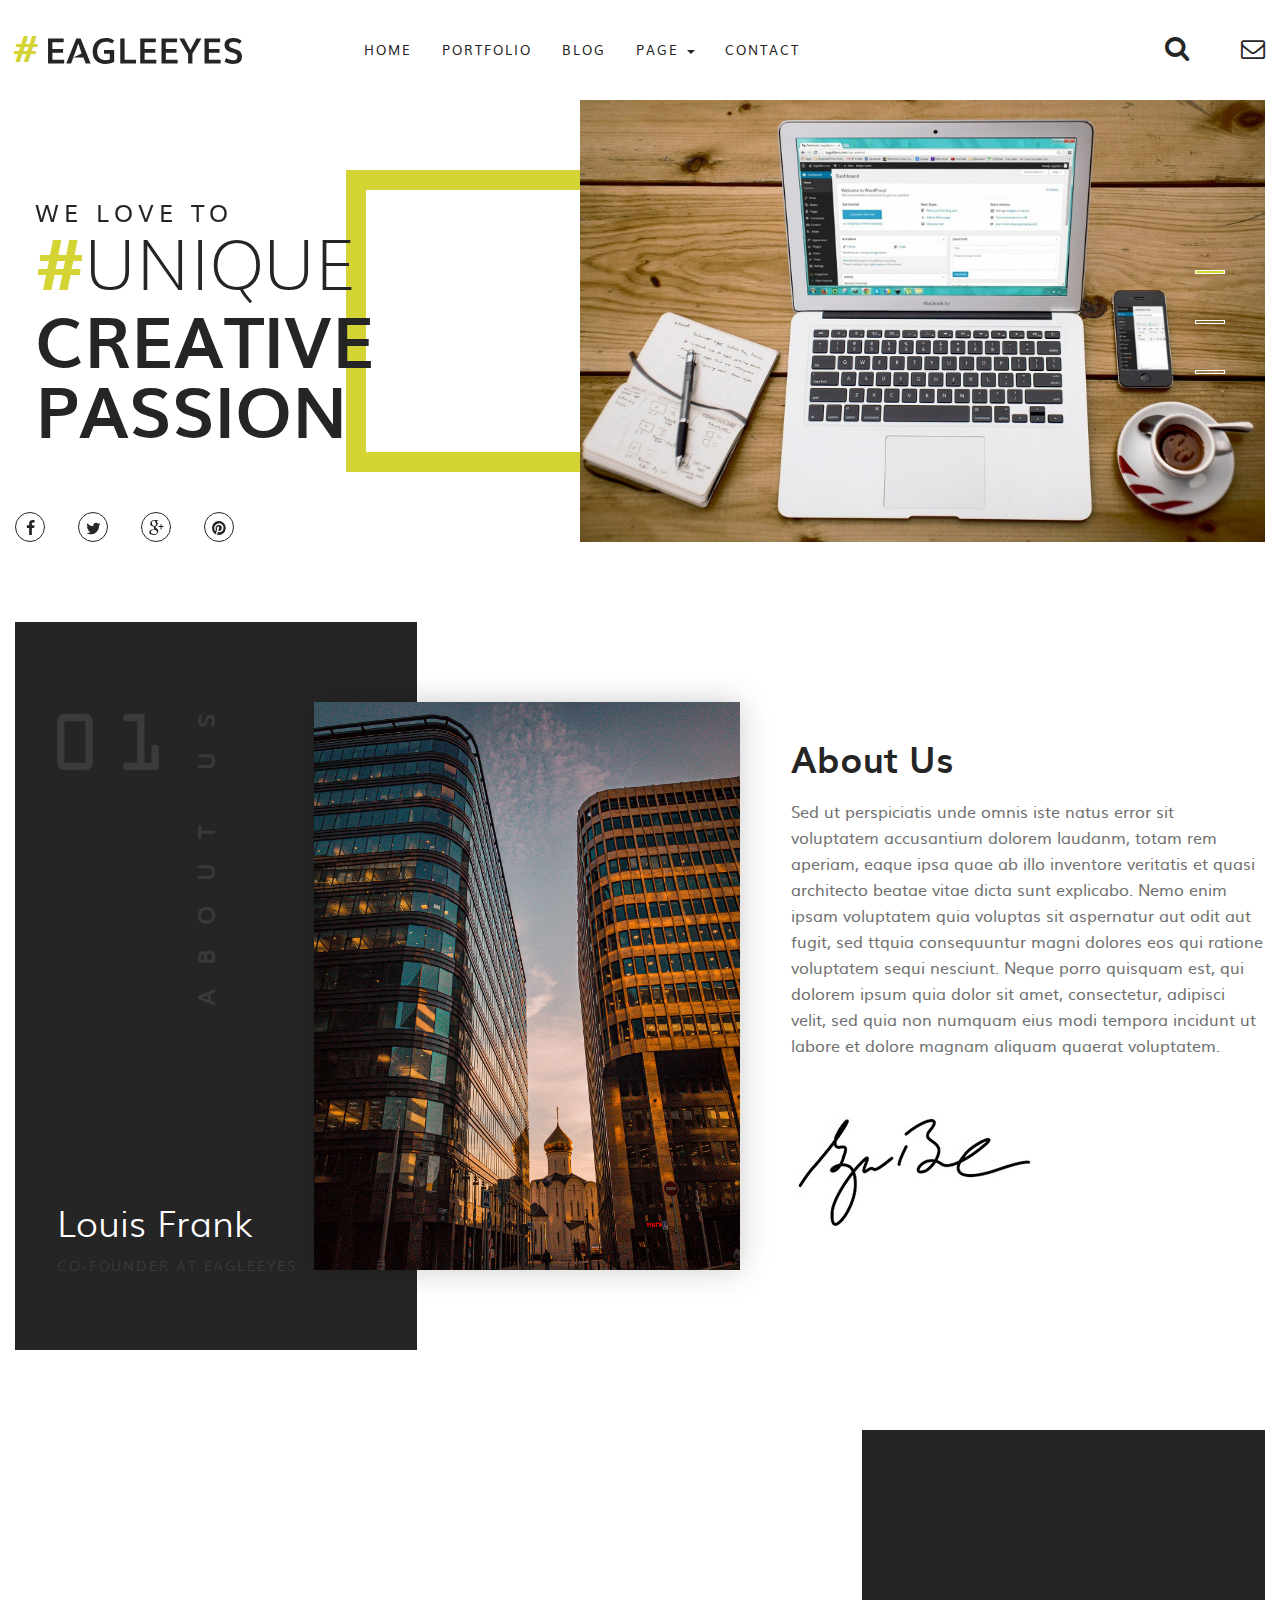
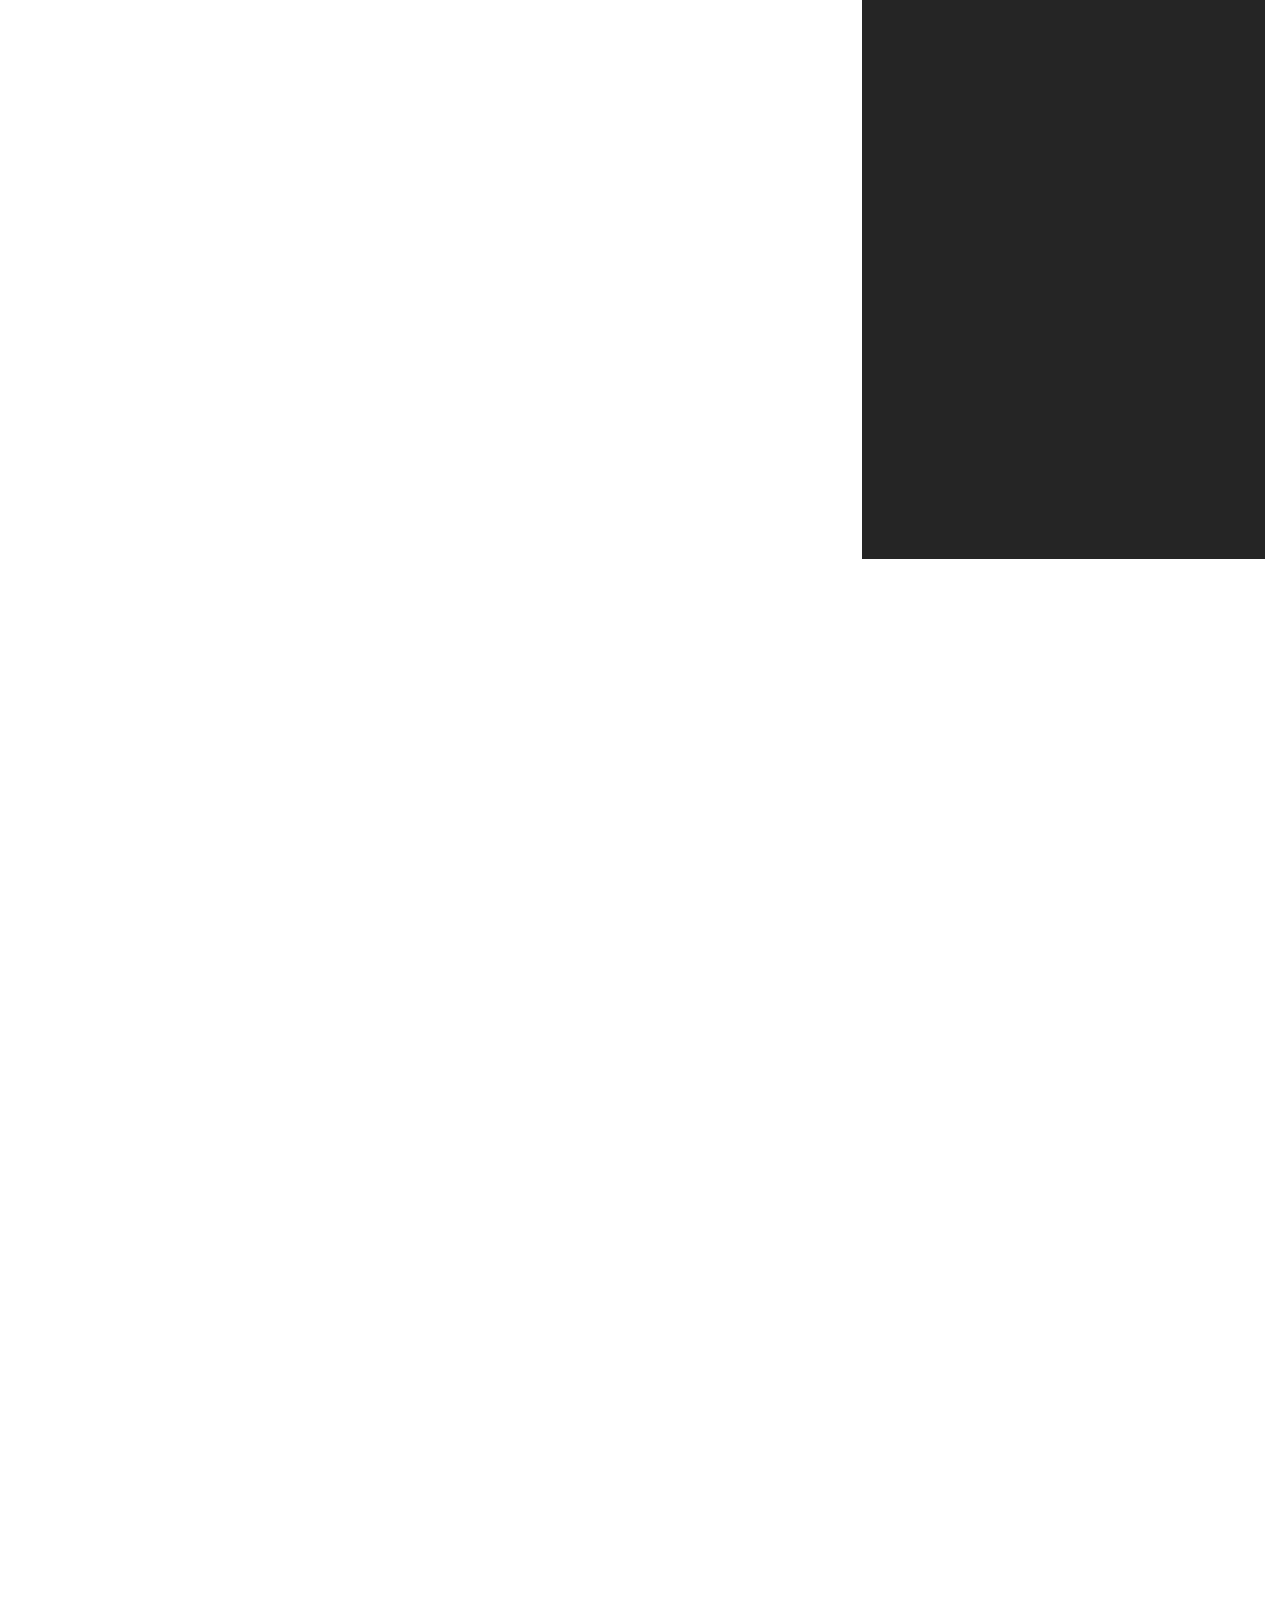
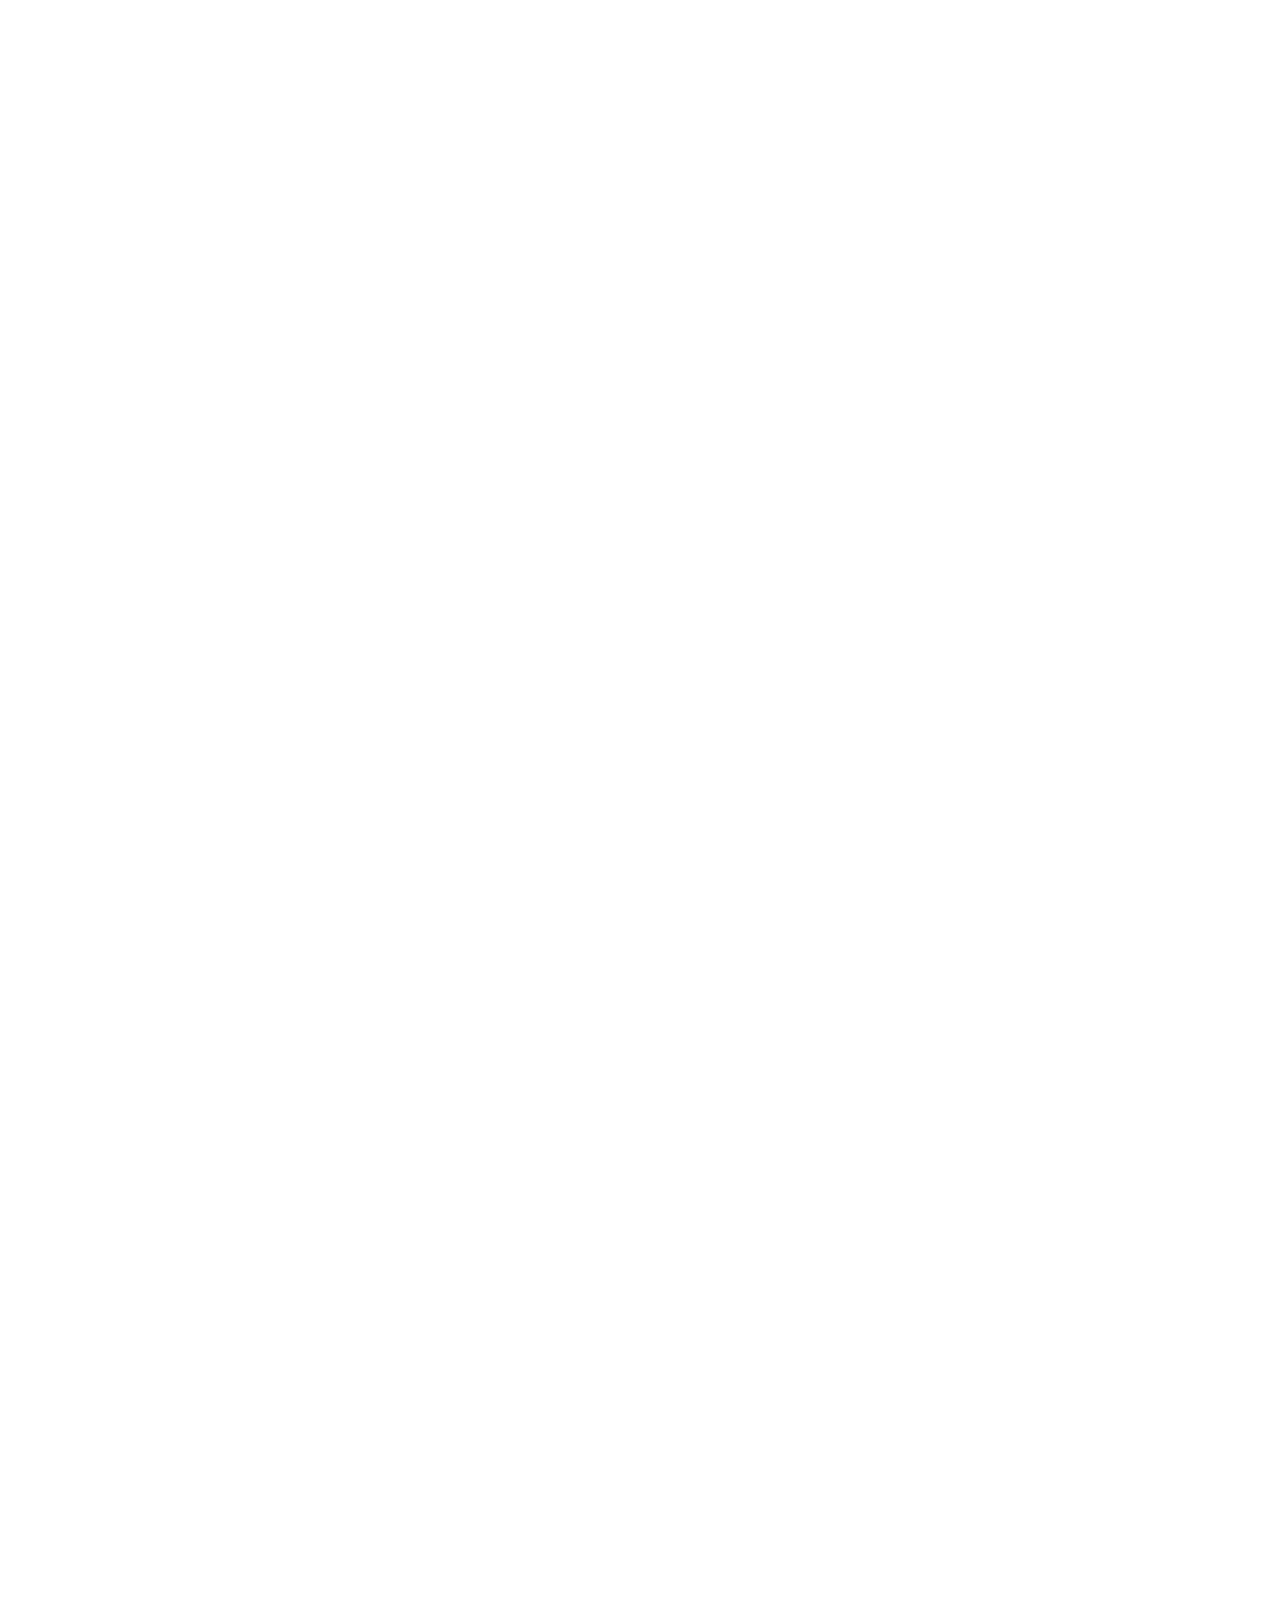
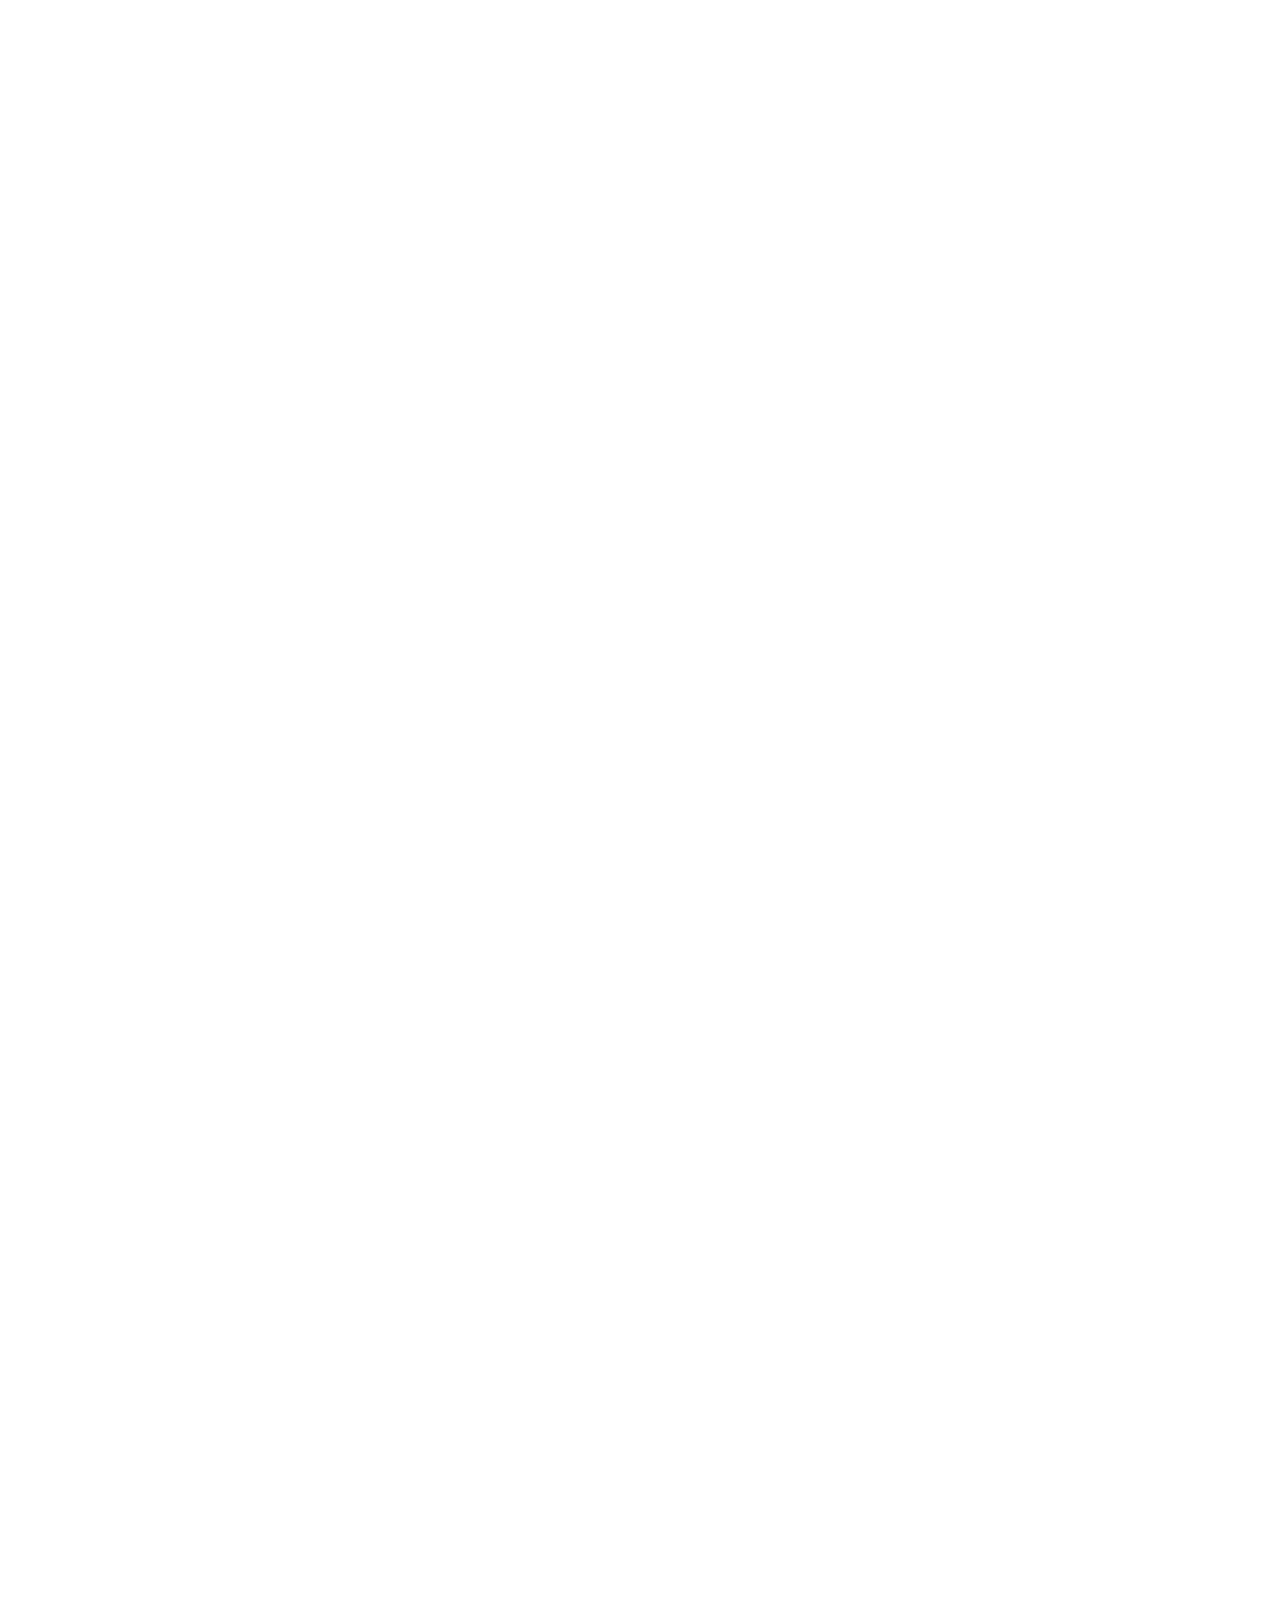
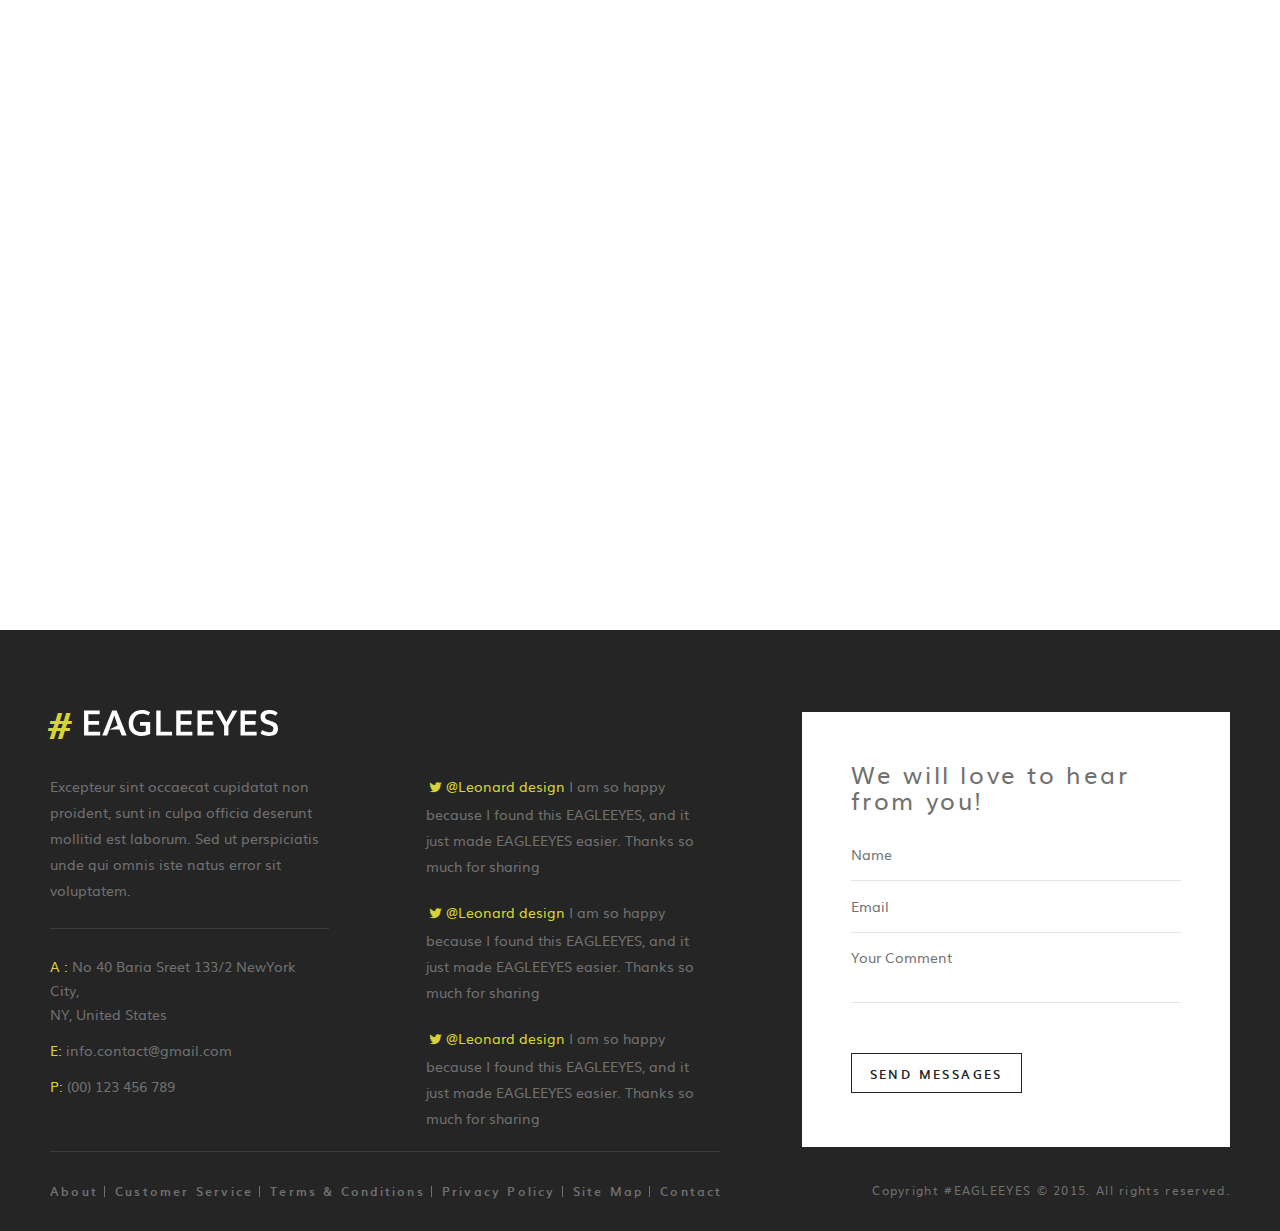
<file: index.html>
<!DOCTYPE html>
<html>
<head>
	<!-- set the encoding of your site -->
	<meta charset="utf-8">
	<!-- set the viewport width and initial-scale on mobile devices -->
	<meta name="viewport" content="width=device-width, initial-scale=1.0">
	<title>EAGLEEYES</title>
	<!-- include the site animate stylesheet -->
	<link rel="stylesheet" href="css/animate.css">
	<!-- include the site bootstrap stylesheet -->
	<link rel="stylesheet" href="css/bootstrap.css">
	<!-- include the font awesome stylesheet -->
	<link rel="stylesheet" href="css/font-awesome.min.css">
	<!-- include the site stylesheet -->
	<link rel="stylesheet" href="style.css">
	<!-- include the site fonts stylesheet -->
	<link rel="stylesheet" href="css/fonts.css">
	<!-- include the site responsive stylesheet -->
	<link rel="stylesheet" href="css/responsive.css">
	<!-- include the site color stylesheet -->
	<link rel="stylesheet" href="css/color/color.css">
</head>
<body>
	<!-- Page Loader -->
	<div id="pre-loader" class="loader-container">
		<div class="loader">
			<div></div>
			<div></div>
		</div>
	</div>
	<!-- main container of all the page elements -->
	<div id="wrapper">
		<!-- header of the page -->
		<header id="header" class="sticky-header">
			<div class="max-container">
				<!-- main site logo -->
				<strong class="logo">
					<a href="#">
						<i class="icon">#</i>
						<span class="img">
							<img src="images/logo.svg" alt="EAGLEEYES">
						</span>
					</a>
				</strong>
				<!-- align-right -->
				<div class="align-right">
					<nav class="navbar navbar-default">
						<div class="container-fluid">
							<!-- Brand and toggle get grouped for better mobile display -->
							<div class="navbar-header">
								<button type="button" class="navbar-toggle collapsed" data-toggle="collapse" data-target="#bs-example-navbar-collapse-1" aria-expanded="false">
								<span class="sr-only">Toggle navigation</span>
								<span class="icon-bar"></span>
								<span class="icon-bar"></span>
								<span class="icon-bar"></span>
								</button>
							</div>
							<!-- Collect the nav links, forms, and other content for toggling -->
							<div class="collapse navbar-collapse" id="bs-example-navbar-collapse-1">
								<ul class="nav navbar-nav">
									<li><a href="index.html">Home</a></li>
									<li><a href="portfolio.html">Portfolio</a></li>
									<li><a href="blog-right-sidebar.html">Blog</a></li>
									<li class="dropdown">
										<a href="#" class="dropdown-toggle" data-toggle="dropdown" role="button" aria-haspopup="true" aria-expanded="false">Page <span class="caret"></span></a>
										 <ul class="dropdown-menu">
											<li><a href="aboutus.html">About Me</a></li>
											<li><a href="contact.html">Contact Us</a></li>
											
										 </ul>
									</li>
									<li><a href="contact.html">Contact</a></li>
								</ul>
							</div><!-- /.navbar-collapse -->
						</div><!-- /.container-fluid -->
					</nav>
					<div class="search-area">
						<div class="search-box">
							<a class="search" href="#"><i class="icon-search"><span>search</span></i></a>
							<input type="search" placeholder="Search">
						</div>
						<a href="#" class="mail"><i class="icon-mail"><span>mail</span></i></a>
					</div>
				</div>
			</div>
		</header>
		<!-- contain main informative part of the site -->
		<main id="main">
			<!-- visual -->
			<div class="visual">
				<div class="max-container">
					<div class="slideshow" id="main-slider">
						<div class="slide">
							<div class="caption">
								<div class="text">
									<span class="txt">WE LOVE TO</span>
									<h1><span class="icon">#</span><span class="light">UNIQUE</span> <span class="add">creative</span> <span class="add2">PASSION</span></h1>
								</div>
							</div>
							<div class="image">
								<img src="images/1.jpg" alt="image description">
							</div>
							<span class="box"></span>
							<ul class="social-networks">
								<li><a class="facebook" href="#"><i class="icon-facebook"></i><span class="hidden">facebook</span></a></li>
								<li><a class="twitter" href="#"><i class="icon-twitter"></i><span class="hidden">twitter</span></a></li>
								<li><a class="gplus" href="#"><i class="icon-gplus"></i><span class="hidden">gplus</span></a></li>
								<li><a class="pinterest-circled" href="#"><i class="icon-pinterest-circled"></i><span class="hidden">pinterest-circled</span></a></li>
							</ul>
						</div>
						<div class="slide">
							<div class="caption">
								<div class="text">
									<span class="txt">WE LOVE TO</span>
									<h1><span class="icon">#</span><span class="light">UNIQUE</span> <span class="add">creative</span> <span class="add2">PASSION</span></h1>
								</div>
							</div>
							<div class="image">
								<img src="images/2.jpg" alt="image description">
							</div>
							<span class="box"></span>
							<ul class="social-networks">
								<li><a class="facebook" href="#"><i class="icon-facebook"></i><span class="hidden">facebook</span></a></li>
								<li><a class="twitter" href="#"><i class="icon-twitter"></i><span class="hidden">twitter</span></a></li>
								<li><a class="gplus" href="#"><i class="icon-gplus"></i><span class="hidden">gplus</span></a></li>
								<li><a class="pinterest-circled" href="#"><i class="icon-pinterest-circled"></i><span class="hidden">pinterest-circled</span></a></li>
							</ul>
						</div>
						<div class="slide">
							<div class="caption">
								<div class="text">
									<span class="txt">WE LOVE TO</span>
									<h1><span class="icon">#</span><span class="light">UNIQUE</span> <span class="add">creative</span> <span class="add2">PASSION</span></h1>
								</div>
							</div>
							<div class="image">
								<img src="images/3.jpg" alt="image description">
							</div>
							<span class="box"></span>
							<ul class="social-networks">
								<li><a class="facebook" href="#"><i class="icon-facebook"></i><span class="hidden">facebook</span></a></li>
								<li><a class="twitter" href="#"><i class="icon-twitter"></i><span class="hidden">twitter</span></a></li>
								<li><a class="gplus" href="#"><i class="icon-gplus"></i><span class="hidden">gplus</span></a></li>
								<li><a class="pinterest-circled" href="#"><i class="icon-pinterest-circled"></i><span class="hidden">pinterest-circled</span></a></li>
							</ul>
						</div>
					</div>
				</div>
			</div>
			<div class="max-container">
				<!-- info holder -->
				<div class="info-holder">
					<!-- info -->
					<div class="info">
						<div class="img-frame wow fadeInLeft" data-wow-delay="0.6s">
							<div class="text">
								<span class="num">01</span>
								<h2 class="tild">ABOUT US</h2>
								<div class="box">
									<div class="box-inner">
										<h3>Louis Frank</h3>
										<p>Co-Founder at Eagleeyes</p>
									</div>
								</div>
							</div>
							<div class="image wow fadeInRight" data-wow-delay="0.6s"><img src="images/5.jpg" alt="image description"></div>
						</div>
						<div class="txt-frame wow fadeInUp" data-wow-delay="0.6s">
							<h3>About Us</h3>
							<p>Sed ut perspiciatis unde omnis iste natus error sit voluptatem accusantium dolorem laudanm, totam rem aperiam, eaque ipsa quae ab illo inventore veritatis et quasi architecto beatae vitae dicta sunt explicabo. Nemo enim ipsam voluptatem quia voluptas sit aspernatur aut odit aut fugit, sed ttquia consequuntur magni dolores eos qui ratione voluptatem sequi nesciunt. Neque porro quisquam est, qui dolorem ipsum quia dolor sit amet, consectetur, adipisci velit, sed quia non numquam eius modi tempora incidunt ut labore et dolore magnam aliquam quaerat voluptatem.</p>
							<div class="signature">
								<img src="images/img-03.jpg" alt="signature">
							</div>
						</div>
					</div>
					<!-- team info -->
					<div class="info team">
						<div class="txt-frame wow fadeInUp" data-wow-delay="0.6s">
							<ul class="text-box team1">
								<li>
									<h2><a href="#">Kawhi Leonard</a></h2>
									<span>Creative Director</span>
									<ul class="social-networks">
										<li><a class="facebook" href="#"><i class="icon-facebook"></i><span>facebook</span></a></li>
										<li><a class="twitter" href="#"><i class="icon-twitter"></i><span>twitter</span></a></li>
										<li><a class="gplus" href="#"><i class="icon-gplus"></i><span>gplus</span></a></li>
										<li><a class="pinterest-circled" href="#"><i class="icon-pinterest-circled"></i><span>pinterest-circled</span></a></li>
									</ul>
								</li>
								<li>
									<p>We tend to think of Steam as tools for content developers and tools for producers. We're just always thinking.</p>
								</li>
							</ul>
							<ul class="text-box team2">
								<li>
									<h2><a href="#">Sammy Filton</a></h2>
									<span>Stylelist</span>
									<ul class="social-networks">
										<li><a class="facebook" href="#"><i class="icon-facebook"></i><span>facebook</span></a></li>
										<li><a class="twitter" href="#"><i class="icon-twitter"></i><span>twitter</span></a></li>
										<li><a class="gplus" href="#"><i class="icon-gplus"></i><span>gplus</span></a></li>
										<li><a class="pinterest-circled" href="#"><i class="icon-pinterest-circled"></i><span>pinterest-circled</span></a></li>
									</ul>
								</li>
								<li>
									<p>We tend to think of Steam as tools for content developers and tools for producers. We're just always thinking.</p>
								</li>
							</ul>
							<ul class="text-box team3">
								<li>
									<h2><a href="#">Sandra Jackson</a></h2>
									<span>art derector</span>
									<ul class="social-networks">
										<li><a class="facebook" href="#"><i class="icon-facebook"></i><span>facebook</span></a></li>
										<li><a class="twitter" href="#"><i class="icon-twitter"></i><span>twitter</span></a></li>
										<li><a class="gplus" href="#"><i class="icon-gplus"></i><span>gplus</span></a></li>
										<li><a class="pinterest-circled" href="#"><i class="icon-pinterest-circled"></i><span>pinterest-circled</span></a></li>
									</ul>
								</li>
								<li>
									<p>Sed ut perspiciatis unde omnis iste natus error sit voluptatem accusantium doloremque laudanm, totam rem aperiam, eaque.</p>
								</li>
							</ul>
							<div class="img-holder wow fadeInUp" data-wow-delay="0.5s">
								<div class="box box1">
									<div class="img"><a href="#" class="team1-opener"><img src="images/6.jpg" alt="image description"></a></div>
									<div class="txt-box">
										<h3><a href="#" class="team1-opener">Kawhi Leonard</a></h3>
										<span class="designation">Creative Director</span>
									</div>
								</div>
								<div class="box box2">
									<div class="img"><a href="#" class="team2-opener"><img src="images/7.jpg" alt="image description"></a></div>
									<div class="txt-box">
										<h3><a href="#" class="team2-opener">Sammy Filton</a></h3>
										<span class="designation">Stylelist</span>
									</div>
								</div>
								<div class="box box3">
									<div class="img"><a href="#" class="team3-opener"><img src="images/8.jpg" alt="image description"></a></div>
									<div class="txt-box">
										<h3><a href="#" class="team3-opener">Sandra Jackson</a></h3>
										<span class="designation">art derector</span>
									</div>
								</div>
							</div>
						</div>
						<div class="img-frame">
							<div class="image wow fadeInRight" data-wow-delay="0.6s"><a href="#">
								<img src="images/6.jpg" alt="image description" class="team1-img">
								<img src="images/7.jpg" alt="image description" class="team2-img">
								<img src="images/8.jpg" alt="image description" class="team3-img">
							</a></div>
							<div class="text wow fadeInRight" data-wow-delay="0.3s">
								<h2 class="tild">OUR TEAMS</h2>
								<span class="num">02</span>
								<a href="#" class="more">view all</a>
							</div>
						</div>
					</div>
					<!-- work info -->
					<div class="info work">
						<div class="txt-frame wow fadeInLeft" data-wow-delay="0.6s">
							<h2 class="tild">OUR WORKS</h2>
							<span class="num">03</span>
							<ul class="filter">
								<li class="active"><a href="#">All</a></li>
								<li><a href="#" data-filter=".work-p">Photography</a></li>
								<li><a href="#" data-filter=".work-b">Branding</a></li>
								<li><a href="#" data-filter=".work-w">Web Design</a></li>
								<li><a href="#" data-filter=".work-m">Motion Graphic</a></li>
								<li><a href="#" data-filter=".work-i">Illustration</a></li>
							</ul>
							<a href="#" class="more">view all</a>
						</div>
						<div class="img-frame">
							<div class="img-area" id="masonry-container">
								<div class="item work-i work-w wow fadeInUp" data-wow-delay="0.6s">
									<img src="images/11.jpg" alt="image description">
									<div class="caption">
										<div class="c1">
											<div class="c2">
												<strong class="title">Amber Bottle</strong>
												<p>Branding Identity</p>
												<ul class="icons">
													<li><a href="images/11.jpg" class="lightbox"><i class="icon-resize-full-alt"></i> <span>resize</span></a></li>
													<li><a href="#"><i class="icon-attach"></i> <span>attach</span></a></li>
												</ul>
											</div>
										</div>
									</div>
								</div>
								<div class="item work-m work-p wow fadeInUp" data-wow-delay="0.6s">
									<img src="images/12.jpg" alt="image description">
									<div class="caption">
										<div class="c1">
											<div class="c2">
												<strong class="title">Amber Bottle</strong>
												<p>Branding Identity</p>
												<ul class="icons">
													<li><a href="images/12.jpg" class="lightbox"><i class="icon-resize-full-alt"></i> <span>resize</span></a></li>
													<li><a href="#"><i class="icon-attach"></i> <span>attach</span></a></li>
												</ul>
											</div>
										</div>
									</div>
								</div>
								<div class="item work-i work-b wow fadeInUp" data-wow-delay="0.6s">
									<img src="images/13.jpg" alt="image description">
									<div class="caption">
										<div class="c1">
											<div class="c2">
												<strong class="title">Amber Bottle</strong>
												<p>Branding Identity</p>
												<ul class="icons">
													<li><a href="images/13.jpg" class="lightbox"><i class="icon-resize-full-alt"></i> <span>resize</span></a></li>
													<li><a href="#"><i class="icon-attach"></i> <span>attach</span></a></li>
												</ul>
											</div>
										</div>
									</div>
								</div>
								<div class="item add work-w work-p wow fadeInUp" data-wow-delay="0.6s">
									<img src="images/11.jpg" alt="image description">
									<div class="caption">
										<div class="c1">
											<div class="c2">
												<strong class="title">Amber Bottle</strong>
												<p>Branding Identity</p>
												<ul class="icons">
													<li><a href="images/11.jpg" class="lightbox"><i class="icon-resize-full-alt"></i> <span>resize</span></a></li>
													<li><a href="#"><i class="icon-attach"></i> <span>attach</span></a></li>
												</ul>
											</div>
										</div>
									</div>
								</div>
								<div class="item work-i work-b wow fadeInUp" data-wow-delay="0.6s">
									<img src="images/12.jpg" alt="image description">
									<div class="caption">
										<div class="c1">
											<div class="c2">
												<strong class="title">Amber Bottle</strong>
												<p>Branding Identity</p>
												<ul class="icons">
													<li><a href="images/12.jpg" class="lightbox"><i class="icon-resize-full-alt"></i> <span>resize</span></a></li>
													<li><a href="#"><i class="icon-attach"></i> <span>attach</span></a></li>
												</ul>
											</div>
										</div>
									</div>
								</div>
								<div class="item add work-m work-p wow fadeInUp" data-wow-delay="0.6s">
									<img src="images/13.jpg" alt="image description">
									<div class="caption">
										<div class="c1">
											<div class="c2">
												<strong class="title">Amber Bottle</strong>
												<p>Branding Identity</p>
												<ul class="icons">
													<li><a href="images/13.jpg" class="lightbox"><i class="icon-resize-full-alt"></i> <span>resize</span></a></li>
													<li><a href="#"><i class="icon-attach"></i> <span>attach</span></a></li>
												</ul>
											</div>
										</div>
									</div>
								</div>
							</div>
						</div>
					</div>
					<!-- service info -->
					<div class="info service-area">
						<div class="txt-frame">
							<ul class="services">
								<li class="wow fadeInUp" data-wow-delay="0.6s">
									<h3>
										<i class="icons-ico-01"></i>
										<span>HANDICRAFTS</span>
									</h3>
									<p>Phasellus ut condimentum diam, eget tempus lorem. Morbi bibendum est quis arcu posuere condimentum. Nullam justo eros.</p>
								</li>
								<li class="wow fadeInUp" data-wow-delay="0.6s">
									<h3>
										<i class="icons-ico-02"></i>
										<span>BRANDING DESIGN</span>
									</h3>
									<p>Phasellus ut condimentum diam, eget tempus lorem. Morbi bibendum est quis arcu posuere condimentum. Nullam justo eros.</p>
								</li>
								<li class="wow fadeInUp" data-wow-delay="0.6s">
									<h3>
										<i class="icons-ico-03"></i>
										<span>DIGITAL GRAPHICS</span>
									</h3>
									<p>Phasellus ut condimentum diam, eget tempus lorem. Morbi bibendum est quis arcu posuere condimentum. Nullam justo eros.</p>
								</li>
								<li class="wow fadeInUp" data-wow-delay="0.6s">
									<h3>
										<i class="icons-ico-04"></i>
										<span>MARKETING</span>
									</h3>
									<p>Phasellus ut condimentum diam, eget tempus lorem. Morbi bibendum est quis arcu posuere condimentum. Nullam justo eros.</p>
								</li>
								<li class="wow fadeInUp" data-wow-delay="0.6s">
									<h3>
										<i class="icons-ico-05"></i>
										<span>COFFEE &amp; RESTAURANT</span>
									</h3>
									<p>Phasellus ut condimentum diam, eget tempus lorem. Morbi bibendum est quis arcu posuere condimentum. Nullam justo eros.</p>
								</li>
								<li class="wow fadeInUp" data-wow-delay="0.6s">
									<h3>
										<i class="icons-ico-06"></i>
										<span>FURNITURE DESIGN</span>
									</h3>
									<p>Phasellus ut condimentum diam, eget tempus lorem. Morbi bibendum est quis arcu posuere condimentum. Nullam justo eros.</p>
								</li>
								<li class="wow fadeInUp" data-wow-delay="0.6s">
									<h3>
										<i class="icons-ico-07"></i>
										<span>awesome support</span>
									</h3>
									<p>Phasellus ut condimentum diam, eget tempus lorem. Morbi bibendum est quis arcu posuere condimentum. Nullam justo eros.</p>
								</li>
								<li class="wow fadeInUp" data-wow-delay="0.6s">
									<h3>
										<i class="icons-ico-08"></i>
										<span>easy to customize</span>
									</h3>
									<p>Phasellus ut condimentum diam, eget tempus lorem. Morbi bibendum est quis arcu posuere condimentum. Nullam justo eros.</p>
								</li>
								<li class="wow fadeInUp" data-wow-delay="0.6s">
									<h3>
										<i class="icons-ico-09"></i>
										<span>PROTECT SOLUTIONS</span>
									</h3>
									<p>Phasellus ut condimentum diam, eget tempus lorem. Morbi bibendum est quis arcu posuere condimentum. Nullam justo eros.</p>
								</li>
							</ul>
						</div>
						<div class="img-frame wow fadeInRight" data-wow-delay="0.6s">
							<h2 class="tild">OUR SERVICES</h2>
							<span class="num">04</span>
							<a href="#" class="more">order services</a>
						</div>
					</div>
					<!-- testimonial info -->
					<div class="info testimonial">
						<div class="txt-frame wow fadeInLeft" data-wow-delay="0.6s">
							<h2 class="tild">TESTIMONIALS</h2>
							<span class="num">05</span>
							<a href="#" class="more">view all</a>
						</div>
						<div class="img-frame wow fadeInUp" data-wow-delay="0.6s">
							<div class="slider">
								<div class="mask">
									<div class="slide">
										<blockquote>
											<q>“I am so happy because I found this Eagleeyes, and it just made my life easier. Thanks so much for sharing”</q>
											<cite>
												<span class="heading4">Kawhi Leonard</span>
												<span class="designation">Creative Director</span>
											</cite>
										</blockquote>
										<div class="images">
											<img src="images/14.jpg" alt="image description">
										</div>
									</div>
									<div class="slide">
										<blockquote>
											<q>“I am so happy because I found this Eagleeyes, and it just made my life easier. Thanks so much for sharing”</q>
											<cite>
												<span class="heading4">Umair Rafi</span>
												<span class="designation">Creative Developer</span>
											</cite>
										</blockquote>
										<div class="images">
											<img src="images/6.jpg" alt="image description">
										</div>
									</div>
									<div class="slide">
										<blockquote>
											<q>“I am so happy because I found this Eagleeyes, and it just made my life easier. Thanks so much for sharing”</q>
											<cite>
												<span class="heading4">Leo Alpha</span>
												<span class="designation">Ui/UX Director</span>
											</cite>
										</blockquote>
										<div class="images">
											<img src="images/8.jpg" alt="image description">
										</div>
									</div>
								</div>
								<div class="pagination">
									<ul class="mask-inner">
										<li>
											<a href="#"><img src="images/14.jpg" alt="image description"></a>
										</li>
										<li>
											<a href="#"><img src="images/6.jpg" alt="image description"></a>
										</li>
										<li class="active">
											<a href="#"><img src="images/8.jpg" alt="image description"></a>
										</li>
									</ul>
								</div>
							</div>
						</div>
					</div>
					<!-- blogs info -->
					<div class="info blogs">
						<div class="img-frame">
							<div class="txt-holder wow fadeInUp" data-wow-delay="0.6s">
								<div class="images">
									<img src="images/2.jpg" alt="image description">
									<span class="sub-caption">by Leonard, 1 week ago</span>
								</div>
								<div class="txts">
									<div class="txt-box">
										<h3>We Do The Best Design</h3>
										<p>Excepteur sint occaecat cupidatat non proident, sunt in culpa  officia deserunt mollitid est laborum. Sed ut perspiciatis unde qui omnis iste natus error sit voluptatem.</p>
										<a href="#" class="continue"><span>CONTINUE</span> <i class="icon-right-thin"></i></a>
									</div>
								</div>
							</div>
							<div class="txt-holder right wow fadeInUp" data-wow-delay="0.6s">
								<div class="txts">
									<div class="txt-box">
										<h3>Friendly For All Devices</h3>
										<p>Excepteur sint occaecat cupidatat non proident, sunt in culpa  officia deserunt mollitid est laborum. Sed ut perspiciatis unde qui omnis iste natus error sit voluptatem.</p>
										<a href="#" class="continue"><span>CONTINUE</span> <i class="icon-right-thin"></i></a>
									</div>
								</div>
								<div class="images">
									<span class="sub-caption">by Leonard, 1 week ago</span>
									<img src="images/15.jpg" alt="image description">
								</div>
							</div>
						</div>
						<div class="txt-frame wow fadeInRight" data-wow-delay="0.6s">
							<h2 class="tild">OUR BLOGS</h2>
							<span class="num">06</span>
							<a href="#" class="more">view all</a>
						</div>
					</div>
					<!-- price info -->
					<div class="info price">
						<div class="img-frame wow fadeInLeft" data-wow-delay="0.6s">
							<h2 class="tild">PRICING</h2>
							<span class="num">07</span>
							<a href="#" class="more">view all</a>
						</div>
						<div class="txt-frame">
							<ul class="pricing">
								<li class="wow fadeInUp" data-wow-delay="0.6s">
									<div class="icon">
										<div class="ico-text">
											<div class="ico-box">
												<span class="price"><sup>$</sup>135</span>
												<span class="month">/month</span>
											</div>
										</div>
									</div>
									<strong class="package">BASIC</strong>
									<ul class="list">
										<li>Lorem Ipsum</li>
										<li>Lorem Ipsum Dorel</li>
										<li>Lorem Ipsum</li>
										<li>Lorem Ipsum Dorel</li>
										<li>Lorem Ipsum</li>
									</ul>
									<a href="#" class="plan">SELECT PLAN</a>
								</li>
								<li class="wow fadeInUp" data-wow-delay="0.8s">
									<div class="icon">
										<div class="ico-text">
											<div class="ico-box">
												<span class="price"><sup>$</sup>165</span>
												<span class="month">/month</span>
											</div>
										</div>
									</div>
									<strong class="package">POPUlAR</strong>
									<ul class="list">
										<li>Lorem Ipsum</li>
										<li>Lorem Ipsum Dorel</li>
										<li>Lorem Ipsum</li>
										<li>Lorem Ipsum Dorel</li>
										<li>Lorem Ipsum</li>
									</ul>
									<a href="#" class="plan">SELECT PLAN</a>
								</li>
								<li class="wow fadeInUp" data-wow-delay="1s">
									<div class="icon">
										<div class="ico-text">
											<div class="ico-box">
												<span class="price"><sup>$</sup>195</span>
												<span class="month">/month</span>
											</div>
										</div>
									</div>
									<strong class="package">primier</strong>
									<ul class="list">
										<li>Lorem Ipsum</li>
										<li>Lorem Ipsum Dorel</li>
										<li>Lorem Ipsum</li>
										<li>Lorem Ipsum Dorel</li>
										<li>Lorem Ipsum</li>
									</ul>
									<a href="#" class="plan">SELECT PLAN</a>
								</li>
							</ul>
						</div>
					</div>
				</div>
				<!-- client-area -->
				<ul class="client-area">
					<li class="wow fadeInUp" data-wow-delay="0.44s">
						<div class="box">
							<i class="ico"><img src="images/ico-10.svg" alt="image description"></i>
							<strong class="title">COFFEE CUPS</strong>
							<span class="count counter">268</span>
						</div>
					</li>
					<li class="wow fadeInUp" data-wow-delay="0.6s">
						<div class="box">
							<i class="ico heart"><img src="images/ico-11.svg" alt="image description"></i>
							<strong class="title">HAPPY CLIENTS</strong>
							<span class="count counter">346</span>
						</div>
					</li>
					<li class="wow fadeInUp" data-wow-delay="0.8s">
						<div class="box">
							<i class="ico task"><img src="images/ico-12.svg" alt="image description"></i>
							<strong class="title">PROJECTS</strong>
							<span class="count counter">100</span>
						</div>
					</li>
					<li class="wow fadeInUp" data-wow-delay="1s">
						<div class="box">
							<i class="ico days"><img src="images/ico-13.svg" alt="image description"></i>
							<strong class="title">WORKING DAYS</strong>
							<span class="count counter">492</span>
						</div>
					</li>
					<li class="wow fadeInUp" data-wow-delay="1.2s">
						<div class="box">
							<i class="ico team"><img src="images/ico-14.svg" alt="image description"></i>
							<strong class="title">TEAM MEMBERS</strong>
							<span class="count counter">90</span>
						</div>
					</li>
				</ul>
			</div>
		</main>
		<!-- footer of the page -->
		<footer id="footer">
			<div class="max-container">
				<div class="f1">
					<div class="holder">
						<strong class="logo-footer">
							<a href="#">
								<i class="icon">#</i>
								<span class="img">
									<img alt="EAGLEEYES" src="images/logo-footer.svg">
								</span>
							</a>
						</strong>
						<!-- footer-txt -->
						<div class="footer-txt">
							<div class="text">
								<p>Excepteur sint occaecat cupidatat non proident, sunt in culpa  officia deserunt mollitid est laborum. Sed ut perspiciatis unde qui omnis iste natus error sit voluptatem.</p>
								<div class="contact">
									<address><span class="yellow">A :</span> No 40 Baria Sreet 133/2 NewYork City, <br>NY,  United States</address>
									<span class="email"><span class="yellow">E: </span><a href="mailto:&#105;&#110;&#102;&#111;&#046;&#099;&#111;&#110;&#116;&#097;&#099;&#116;&#064;&#103;&#109;&#097;&#105;&#108;&#046;&#099;&#111;&#109;">&#105;&#110;&#102;&#111;&#046;&#099;&#111;&#110;&#116;&#097;&#099;&#116;&#064;&#103;&#109;&#097;&#105;&#108;&#046;&#099;&#111;&#109;</a></span>
									<span class="tel"><span class="yellow">P: </span><a href="tel:00123456789">(00) 123 456 789</a></span>
								</div>
							</div>
							<ul class="testimonial">
								<li>
									<p><a href="#"><i class="icon-twitter"></i><span>@Leonard design</span></a> I am so happy because I found this EAGLEEYES, and it just made EAGLEEYES easier. Thanks so much for sharing</p>
								</li>
								<li>
									<p><a href="#"><i class="icon-twitter"></i><span>@Leonard design</span></a> I am so happy because I found this EAGLEEYES, and it just made EAGLEEYES easier. Thanks so much for sharing</p>
								</li>
								<li>
									<p><a href="#"><i class="icon-twitter"></i><span>@Leonard design</span></a> I am so happy because I found this EAGLEEYES, and it just made EAGLEEYES easier. Thanks so much for sharing</p>
								</li>
							</ul>
						</div>
					</div>
					<div class="frame">
						<div class="wpcf7">
							<form action="inc/process.php" class="wpcf7-form f-contact-form" enctype="multipart/form-data">
								<h3>We will love to hear from you!</h3>
								<div class="rows">
									<span class="wpcf7-form-control-wrap text-field-required">
										<input type="text" name="text-field-required" value="" class="wpcf7-form-control wpcf7-text wpcf7-validates-as-required text-field-class wpcf7-use-title-as-watermark" size="12" placeholder="Name">
									</span>
								</div>
								<div class="rows">
									<span class="wpcf7-form-control-wrap Emailfield">
										<input type="email" name="Emailfield" value="" class="wpcf7-form-control wpcf7-text wpcf7-email wpcf7-validates-as-required wpcf7-validates-as-email email-class wpcf7-use-title-as-watermark" size="12" placeholder="Email" />
									</span>
								</div>
								<div class="rows">
									<span class="wpcf7-form-control-wrap textarea">
										<textarea name="textarea" class="wpcf7-form-control wpcf7-textarea textarea-class wpcf7-use-title-as-watermark" rows="9" cols="39" placeholder="Your Comment"></textarea>
									</span>
								</div>
								<input id="submit" type="submit" value="SEND MESSAGES">
							</form>
	                        <div class="done-massage">
	                            <strong>Thank you!</strong> We have received your message.
	                        </div>
						</div>
					</div>
				</div>
				<div class="f2">
					<!-- sub-nav -->
					<ul class="sub-nav">
						<li><a href="#">About</a></li>
						<li><a href="#">Customer Service</a></li>
						<li><a href="#">Terms &amp; Conditions</a></li>
						<li><a href="#">Privacy Policy</a></li>
						<li><a href="#">Site Map</a></li>
						<li><a href="#">Contact</a></li>
					</ul>
					<span class="copyright">Copyright <a href="#">#EAGLEEYES</a> &copy; 2015. All rights reserved.</span>
				</div>
			</div>
		</footer>
		<span id="back-top" class="fa fa-arrow-up"></span>
	</div>
	<script src="js/jquery.js"></script>
	<script type="text/javascript" src="js/plugins.js"></script>
	<script type="text/javascript" src="js/functions.js"></script>
	<script type="text/javascript">
		jQuery(document).ready(function(){

			// main-slider init
			jQuery('#main-slider').slick({
				adaptiveHeight: true,
				autoplay: true,
				arrows: false,
				speed: 800,
				dots: true,
				fade: true
			});
			
		});
		if (navigator.userAgent.match(/IEMobile\/10\.0/)) {
			var msViewportStyle = document.createElement('style')
			msViewportStyle.appendChild(
			document.createTextNode(
			'@-ms-viewport{width:auto!important}'
			)
		)
			document.querySelector('head').appendChild(msViewportStyle)
		}
	</script>
</body>
</html>
</file>
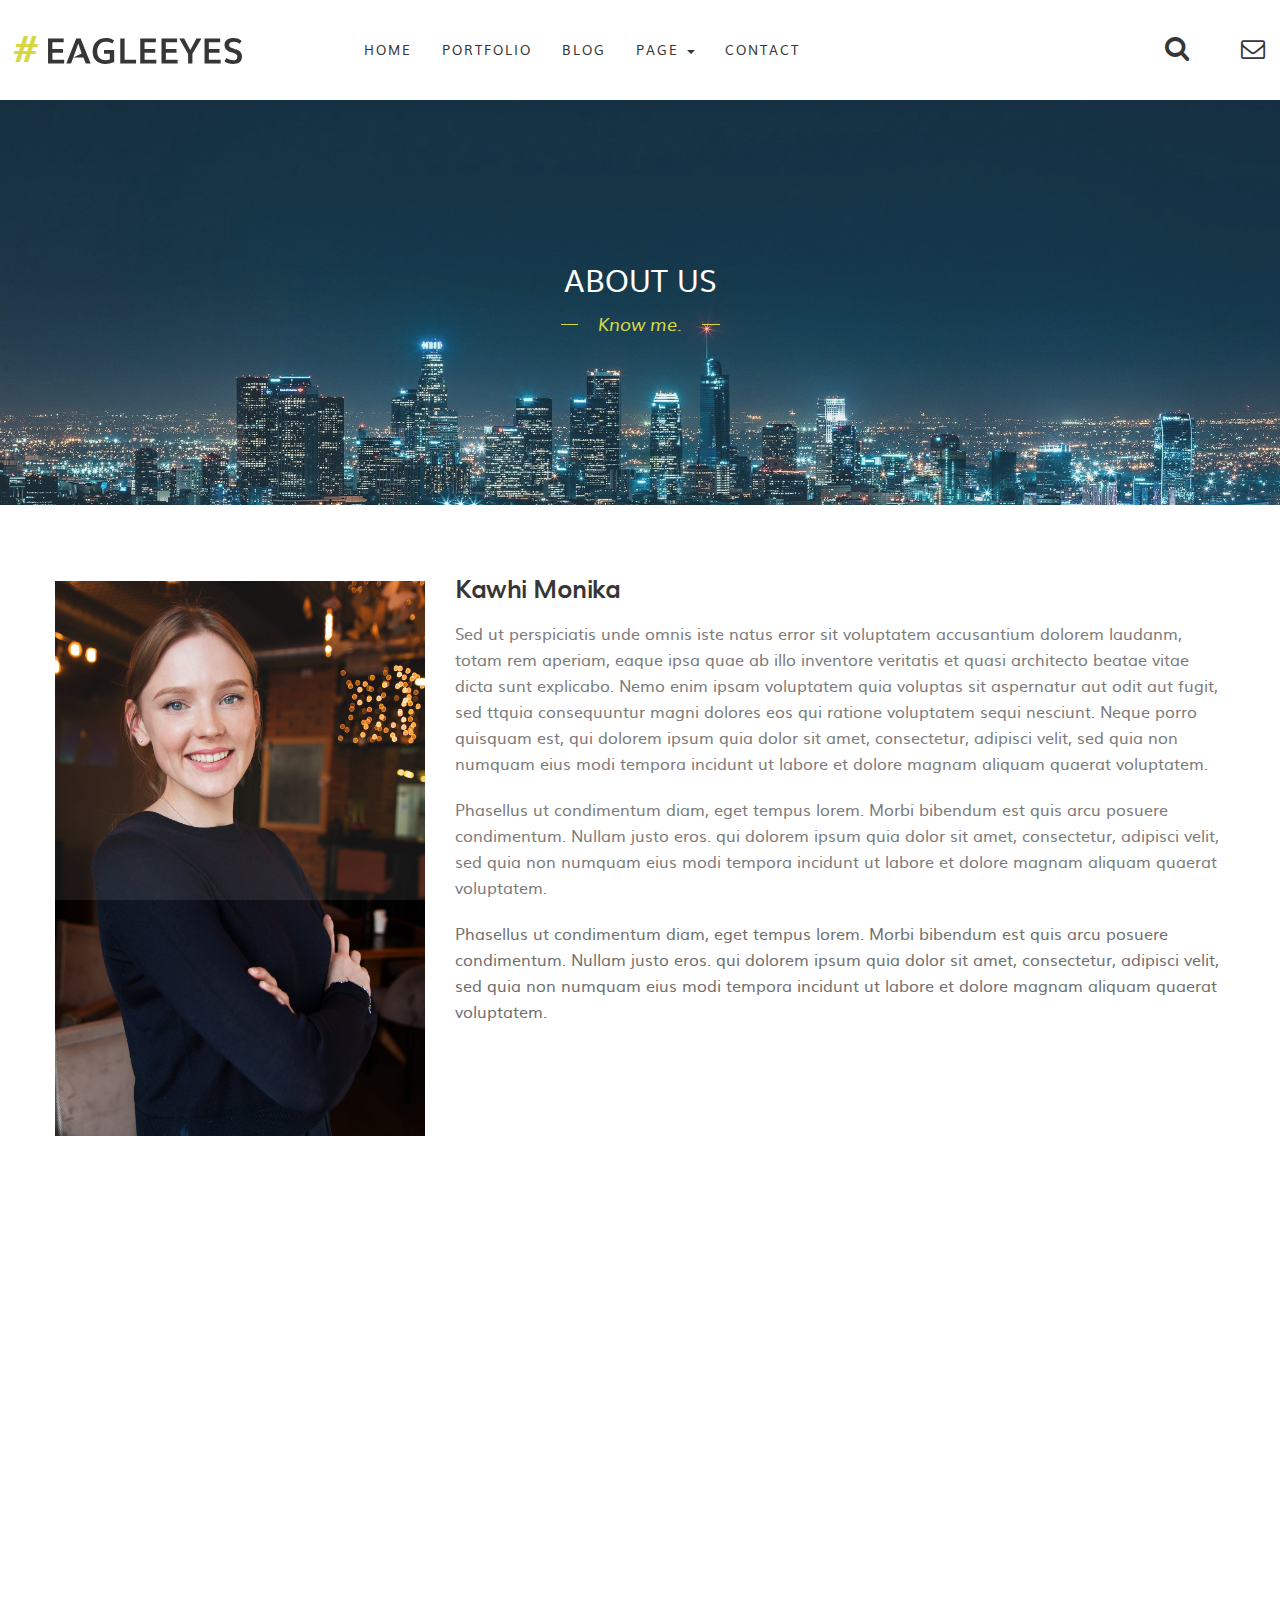
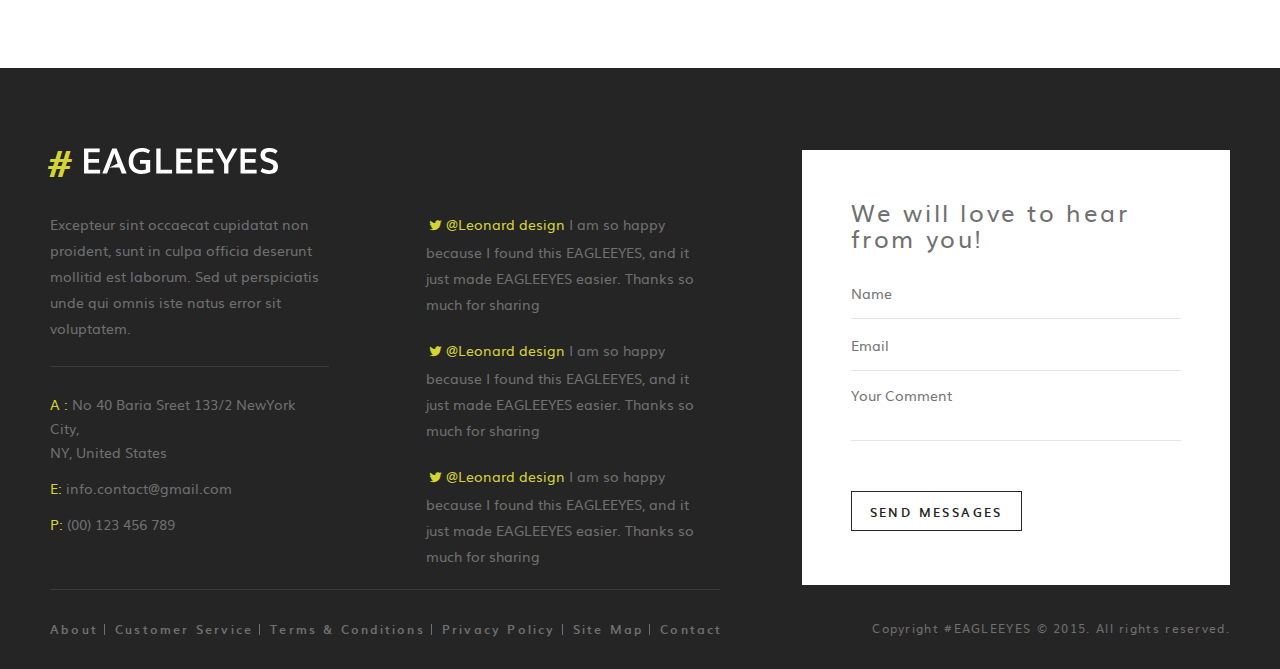
<file: aboutus.html>
<!DOCTYPE html>
<html>
<head>
	<!-- set the encoding of your site -->
	<meta charset="utf-8">
	<!-- set the viewport width and initial-scale on mobile devices -->
	<meta name="viewport" content="width=device-width, initial-scale=1.0">
	<title>EAGLEEYES</title>
	<!-- include the site animate stylesheet -->
	<link rel="stylesheet" href="css/animate.css">
	<!-- include the site bootstrap stylesheet -->
	<link rel="stylesheet" href="css/bootstrap.css">
	<!-- include the font awesome stylesheet -->
	<link rel="stylesheet" href="css/font-awesome.min.css">
	<!-- include the site stylesheet -->
	<link rel="stylesheet" href="style.css">
	<!-- include the site fonts stylesheet -->
	<link rel="stylesheet" href="css/fonts.css">
	<!-- include the site responsive stylesheet -->
	<link rel="stylesheet" href="css/responsive.css">
	<!-- include the site color stylesheet -->
	<link rel="stylesheet" href="css/color/color.css">
</head>
<body>
	<!-- Page Loader -->
	<div id="pre-loader" class="loader-container">
		<div class="loader">
			<div></div>
			<div></div>
		</div>
	</div>
	<!-- main container of all the page elements -->
	<div id="wrapper">
		<!-- header of the page -->
		<header id="header" class="sticky-header">
			<div class="max-container">
				<!-- main site logo -->
				<strong class="logo">
					<a href="#">
						<i class="icon">#</i>
						<span class="img">
							<img src="images/logo.svg" alt="EAGLEEYES">
						</span>
					</a>
				</strong>
				<!-- align-right -->
				<div class="align-right">
					<nav class="navbar navbar-default">
						<div class="container-fluid">
							<!-- Brand and toggle get grouped for better mobile display -->
							<div class="navbar-header">
								<button type="button" class="navbar-toggle collapsed" data-toggle="collapse" data-target="#bs-example-navbar-collapse-1" aria-expanded="false">
								<span class="sr-only">Toggle navigation</span>
								<span class="icon-bar"></span>
								<span class="icon-bar"></span>
								<span class="icon-bar"></span>
								</button>
							</div>
							<!-- Collect the nav links, forms, and other content for toggling -->
							<div class="collapse navbar-collapse" id="bs-example-navbar-collapse-1">
								<ul class="nav navbar-nav">
									<li><a href="index.html">Home</a></li>
									<li><a href="portfolio.html">Portfolio</a></li>
									<li><a href="blog-right-sidebar.html">Blog</a></li>
									<li class="dropdown">
										<a href="#" class="dropdown-toggle" data-toggle="dropdown" role="button" aria-haspopup="true" aria-expanded="false">Page <span class="caret"></span></a>
										 <ul class="dropdown-menu">
											<li><a href="aboutus.html">About Me</a></li>
											<li><a href="contact.html">Contact Us</a></li>
											
										 </ul>
									</li>
									<li><a href="contact.html">Contact</a></li>
								</ul>
							</div><!-- /.navbar-collapse -->
						</div><!-- /.container-fluid -->
					</nav>
					<div class="search-area">
						<div class="search-box">
							<a class="search" href="#"><i class="icon-search"><span>search</span></i></a>
							<input type="search" placeholder="Search">
						</div>
						<a href="#" class="mail"><i class="icon-mail"><span>mail</span></i></a>
					</div>
				</div>
			</div>
		</header>
		<!-- promo -->
		<div class="promo contact">
			<div class="max-containerr">
				<div class="img">
					<img src="images/4.jpg" alt="image description">
				</div>
				<div class="holder">
					<div class="frame">
						<div class="box">
							<div class="heading">
								<h1>About US</h1>
								<h2>Know me.</h2>
							</div>
						</div>
					</div>
				</div>
			</div>
		</div>
		<!-- contain main informative part of the site -->
		<main id="main" role="main">
			<div class="container">
				<div class="row">
					<div class="col-md-4 col-sm-7 col-xs-12 wow fadeInLeft" data-wow-delay="0.6s">
						<!-- map -->
						<div class="map">
							<img src="images/7.jpg" alt="image description">
						</div>
					</div>
					<div class="col-md-8 col-sm-5 col-xs-12 wow fadeInUp" data-wow-delay="0.6s">
						<!-- contact -->
						<div class="contact">
							<h3>Kawhi Monika</h3>
							<p>Sed ut perspiciatis unde omnis iste natus error sit voluptatem accusantium dolorem laudanm, totam rem aperiam, eaque ipsa quae ab illo inventore veritatis et quasi architecto beatae vitae dicta sunt explicabo. Nemo enim ipsam voluptatem quia voluptas sit aspernatur aut odit aut fugit, sed ttquia consequuntur magni dolores eos qui ratione voluptatem sequi nesciunt. Neque porro quisquam est, qui dolorem ipsum quia dolor sit amet, consectetur, adipisci velit, sed quia non numquam eius modi tempora incidunt ut labore et dolore magnam aliquam quaerat voluptatem.</p>
							<p>Phasellus ut condimentum diam, eget tempus lorem. Morbi bibendum est quis arcu posuere condimentum. Nullam justo eros. qui dolorem ipsum quia dolor sit amet, consectetur, adipisci velit, sed quia non numquam eius modi tempora incidunt ut labore et dolore magnam aliquam quaerat voluptatem.</p>
							<p>Phasellus ut condimentum diam, eget tempus lorem. Morbi bibendum est quis arcu posuere condimentum. Nullam justo eros. qui dolorem ipsum quia dolor sit amet, consectetur, adipisci velit, sed quia non numquam eius modi tempora incidunt ut labore et dolore magnam aliquam quaerat voluptatem.</p>
						</div>
					</div>
				</div>
				<div class="row wow fadeInUp" data-wow-delay="0.6s">
					<div class="col-xs-12">
						<div class="contact">
							<h3>Drop a massage</h3>
							<div class="wpcf7">
								<form enctype="multipart/form-data" class="wpcf7-form" action="#">
									<div class="column">
										<span class="wpcf7-form-control-wrap text-field-required">
											<input type="text" placeholder="Full Name" size="12" class="wpcf7-form-control wpcf7-text wpcf7-validates-as-required text-field-class wpcf7-use-title-as-watermark" value="" name="text-field-required">
										</span>
									</div>
									<div class="column">
										<span class="wpcf7-form-control-wrap text-field-required">
	       									<input type="tel" name="text-field-required" value="" class="wpcf7-form-control wpcf7-text wpcf7-validates-as-required text-field-class wpcf7-use-title-as-watermark" size="12" placeholder="Phone number">
	       								</span>
									</div>
									<div class="column">
										<span class="wpcf7-form-control-wrap Emailfield">
											<input type="email" placeholder="Email" size="12" class="wpcf7-form-control wpcf7-text wpcf7-email wpcf7-validates-as-required wpcf7-validates-as-email email-class wpcf7-use-title-as-watermark" value="" name="Email-address">
										</span>
									</div>
									<div class="column">
										<span class="wpcf7-form-control-wrap textarea">
											<textarea placeholder="Message" cols="39" rows="9" class="wpcf7-form-control wpcf7-textarea textarea-class wpcf7-use-title-as-watermark" name="textarea"></textarea>
										</span>
									</div>
									<input type="submit" value="Submit Massage ">
								</form>
							</div>
						</div>
					</div>
				</div>
			</div>
		</main>
		<!-- footer of the page -->
		<footer id="footer">
			<div class="max-container">
				<div class="f1">
					<div class="holder">
						<strong class="logo-footer">
							<a href="#">
								<i class="icon">#</i>
								<div class="img">
									<img alt="EAGLEEYES" src="images/logo-footer.svg">
								</div>
							</a>
						</strong>
						<!-- footer-txt -->
						<div class="footer-txt">
							<div class="text">
								<p>Excepteur sint occaecat cupidatat non proident, sunt in culpa  officia deserunt mollitid est laborum. Sed ut perspiciatis unde qui omnis iste natus error sit voluptatem.</p>
								<div class="contact">
									<address><span class="yellow">A :</span> No 40 Baria Sreet 133/2 NewYork City, <br>NY,  United States</address>
									<span class="email"><span class="yellow">E: </span><a href="mailto:&#105;&#110;&#102;&#111;&#046;&#099;&#111;&#110;&#116;&#097;&#099;&#116;&#064;&#103;&#109;&#097;&#105;&#108;&#046;&#099;&#111;&#109;">&#105;&#110;&#102;&#111;&#046;&#099;&#111;&#110;&#116;&#097;&#099;&#116;&#064;&#103;&#109;&#097;&#105;&#108;&#046;&#099;&#111;&#109;</a></span>
									<span class="tel"><span class="yellow">P: </span><a href="tel:00123456789">(00) 123 456 789</a></span>
								</div>
							</div>
							<ul class="testimonial">
								<li>
									<p><a href="#"><i class="icon-twitter"></i><span>@Leonard design</span></a> I am so happy because I found this EAGLEEYES, and it just made EAGLEEYES easier. Thanks so much for sharing</p>
								</li>
								<li>
									<p><a href="#"><i class="icon-twitter"></i><span>@Leonard design</span></a> I am so happy because I found this EAGLEEYES, and it just made EAGLEEYES easier. Thanks so much for sharing</p>
								</li>
								<li>
									<p><a href="#"><i class="icon-twitter"></i><span>@Leonard design</span></a> I am so happy because I found this EAGLEEYES, and it just made EAGLEEYES easier. Thanks so much for sharing</p>
								</li>
							</ul>
						</div>
					</div>
					<div class="frame">
						<div class="wpcf7">
							<form action="inc/process.php" class="wpcf7-form f-contact-form" enctype="multipart/form-data">
								<h3>We will love to hear from you!</h3>
								<div class="rows">
									<span class="wpcf7-form-control-wrap text-field-required">
										<input type="text" name="text-field-required" value="" class="wpcf7-form-control wpcf7-text wpcf7-validates-as-required text-field-class wpcf7-use-title-as-watermark" size="12" placeholder="Name">
									</span>
								</div>
								<div class="rows">
									<span class="wpcf7-form-control-wrap Emailfield">
										<input type="email" name="Emailfield" value="" class="wpcf7-form-control wpcf7-text wpcf7-email wpcf7-validates-as-required wpcf7-validates-as-email email-class wpcf7-use-title-as-watermark" size="12" placeholder="Email" />
									</span>
								</div>
								<div class="rows">
									<span class="wpcf7-form-control-wrap textarea">
										<textarea name="textarea" class="wpcf7-form-control wpcf7-textarea textarea-class wpcf7-use-title-as-watermark" rows="9" cols="39" placeholder="Your Comment"></textarea>
									</span>
								</div>
								<input id="submit" type="submit" value="SEND MESSAGES">
							</form>
	                        <div class="done-massage">
	                            <strong>Thank you!</strong> We have received your message.
	                        </div>
						</div>
					</div>
				</div>
				<div class="f2">
					<!-- sub-nav -->
					<ul class="sub-nav">
						<li><a href="#">About</a></li>
						<li><a href="#">Customer Service</a></li>
						<li><a href="#">Terms &amp; Conditions</a></li>
						<li><a href="#">Privacy Policy</a></li>
						<li><a href="#">Site Map</a></li>
						<li><a href="#">Contact</a></li>
					</ul>
					<span class="copyright">Copyright <a href="#">#EAGLEEYES</a> &copy; 2015. All rights reserved.</span>
				</div>
			</div>
		</footer>
		<span id="back-top" class="fa fa-arrow-up"></span>
	</div>
	<script src="js/jquery.js"></script>
	<script type="text/javascript" src="js/plugins.js"></script>
	<script type="text/javascript" src="js/functions.js"></script>
	<script type="text/javascript">
		if (navigator.userAgent.match(/IEMobile\/10\.0/)) {
			var msViewportStyle = document.createElement('style')
			msViewportStyle.appendChild(
			document.createTextNode(
			'@-ms-viewport{width:auto!important}'
			)
		)
			document.querySelector('head').appendChild(msViewportStyle)
		}
	</script>
</body>
</html>
</file>
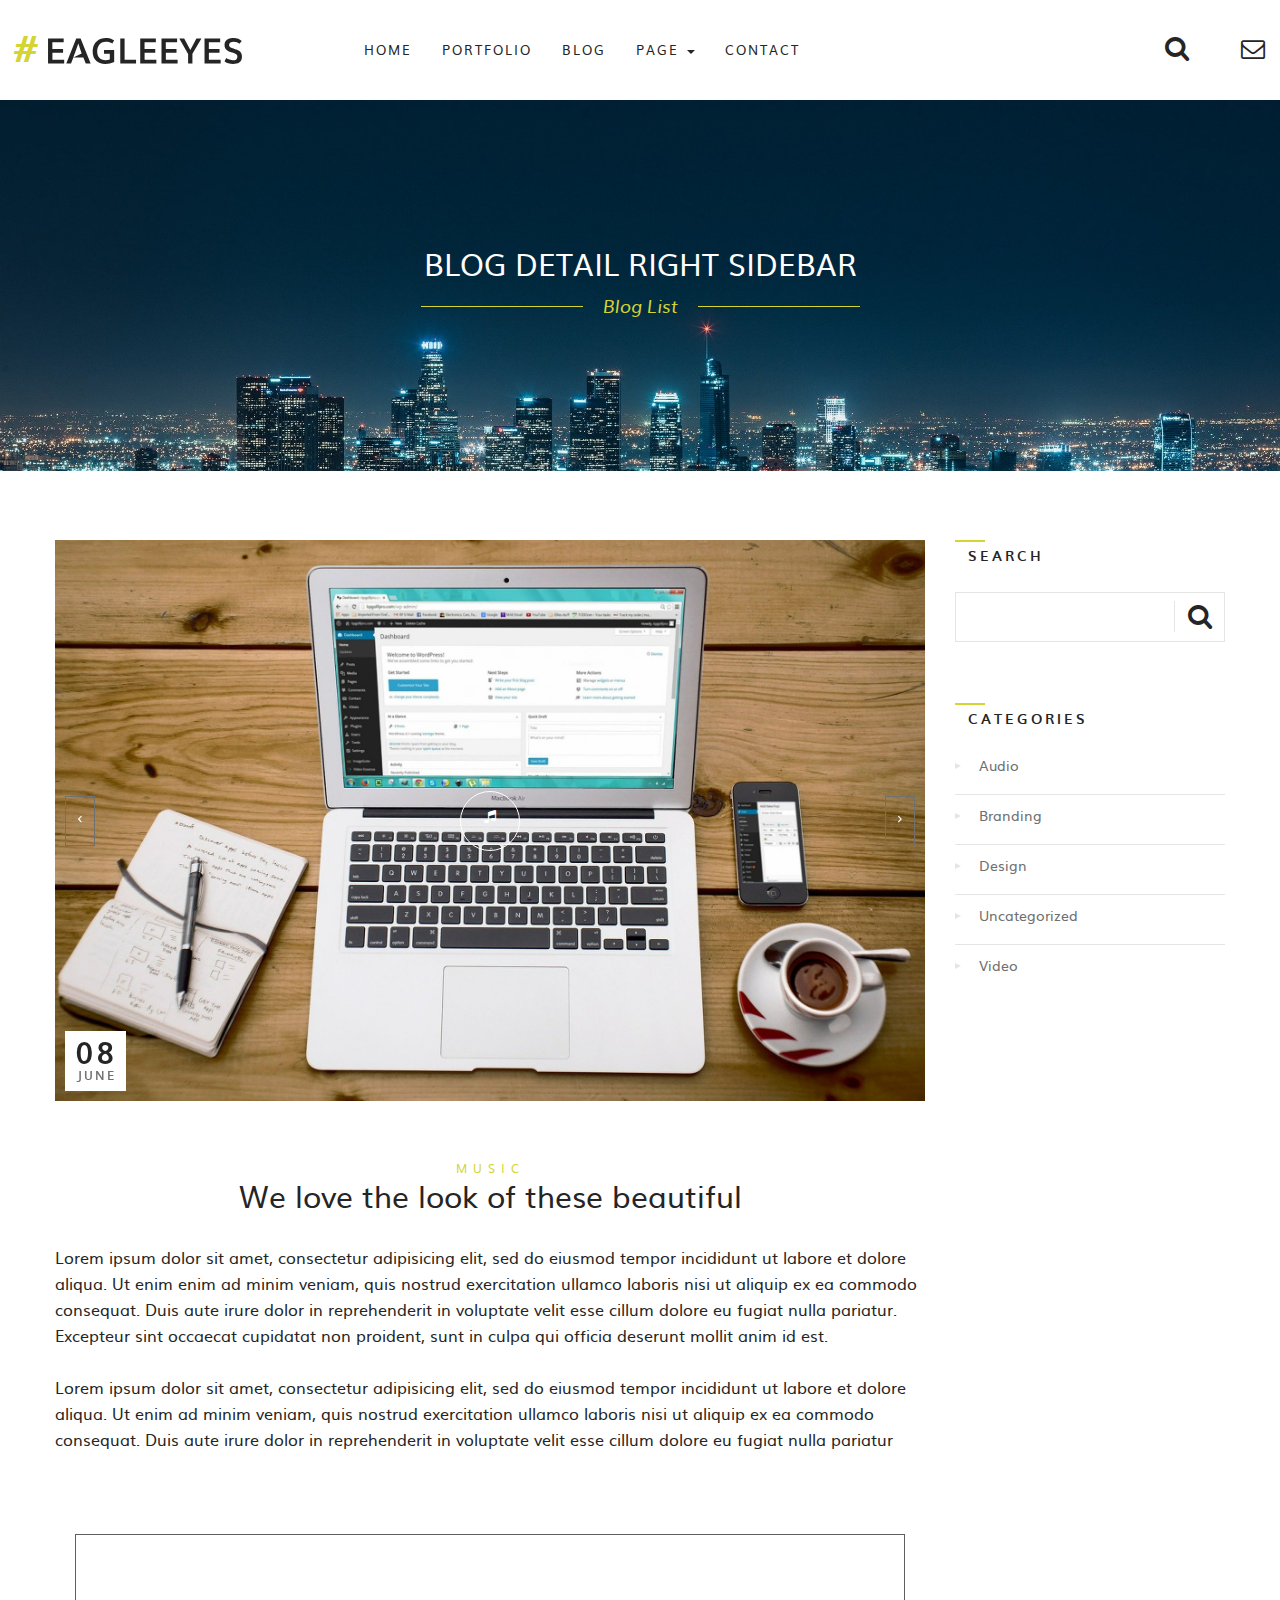
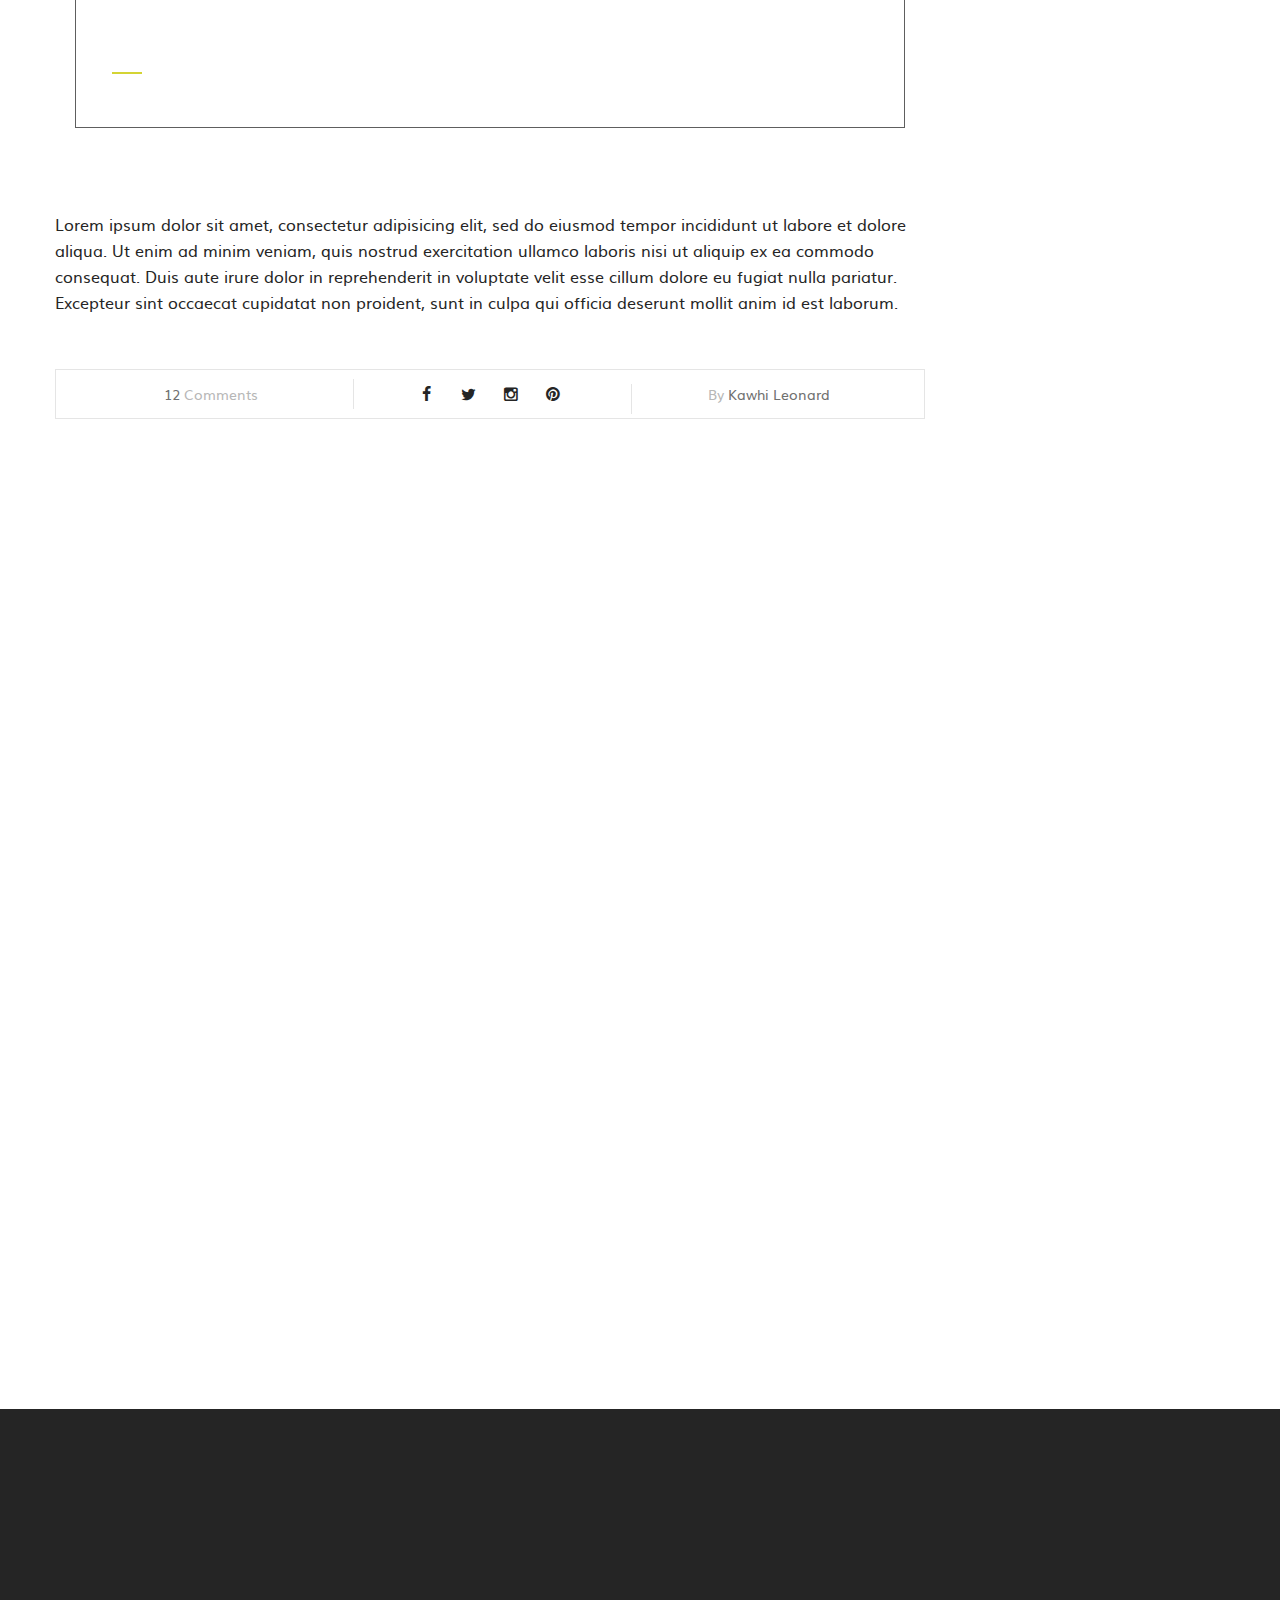
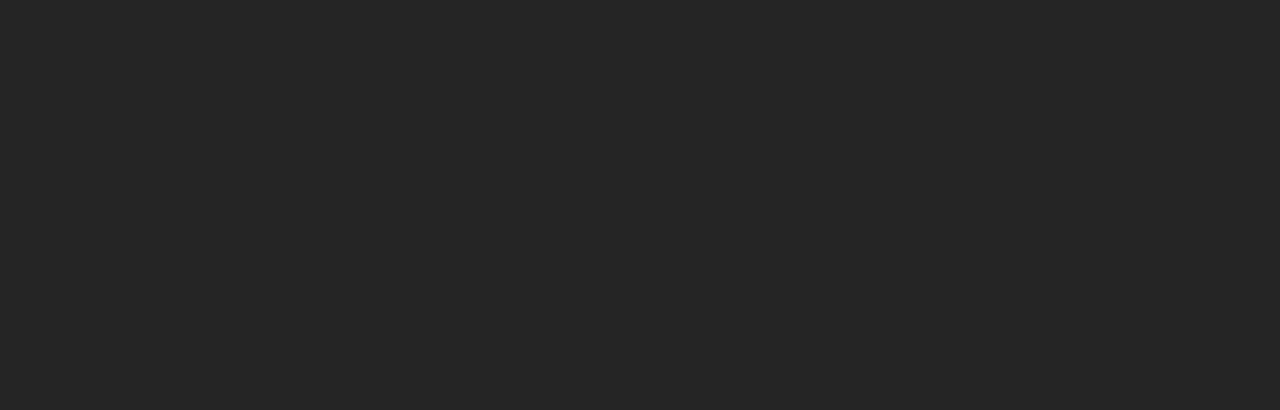
<file: blog-detail-right-sidebar.html>
<!DOCTYPE html>
<html>
<head>
	<!-- set the encoding of your site -->
	<meta charset="utf-8">
	<!-- set the viewport width and initial-scale on mobile devices -->
	<meta name="viewport" content="width=device-width, initial-scale=1.0">
	<title>EAGLEEYES</title>
	<!-- include the site animate stylesheet -->
	<link rel="stylesheet" href="css/animate.css">
	<!-- include the site bootstrap stylesheet -->
	<link rel="stylesheet" href="css/bootstrap.css">
	<!-- include the font awesome stylesheet -->
	<link rel="stylesheet" href="css/font-awesome.min.css">
	<!-- include the site stylesheet -->
	<link rel="stylesheet" href="style.css">
	<!-- include the site fonts stylesheet -->
	<link rel="stylesheet" href="css/fonts.css">
	<!-- include the site responsive stylesheet -->
	<link rel="stylesheet" href="css/responsive.css">
	<!-- include the site color stylesheet -->
	<link rel="stylesheet" href="css/color/color.css">
</head>
<body>
	<!-- Page Loader -->
	<div id="pre-loader" class="loader-container">
		<div class="loader">
			<div></div>
			<div></div>
		</div>
	</div>
	<!-- main container of all the page elements -->
	<div id="wrapper">
		<!-- header of the page -->
		<header id="header" class="sticky-header">
			<div class="max-container">
				<!-- main site logo -->
				<strong class="logo">
					<a href="#">
						<i class="icon">#</i>
						<span class="img">
							<img src="images/logo.svg" alt="EAGLEEYES">
						</span>
					</a>
				</strong>
				<!-- align-right -->
				<div class="align-right">
					<nav class="navbar navbar-default">
						<div class="container-fluid">
							<!-- Brand and toggle get grouped for better mobile display -->
							<div class="navbar-header">
								<button type="button" class="navbar-toggle collapsed" data-toggle="collapse" data-target="#bs-example-navbar-collapse-1" aria-expanded="false">
								<span class="sr-only">Toggle navigation</span>
								<span class="icon-bar"></span>
								<span class="icon-bar"></span>
								<span class="icon-bar"></span>
								</button>
							</div>
							<!-- Collect the nav links, forms, and other content for toggling -->
							<div class="collapse navbar-collapse" id="bs-example-navbar-collapse-1">
								<ul class="nav navbar-nav">
									<li><a href="index.html">Home</a></li>
									<li><a href="portfolio.html">Portfolio</a></li>
									<li><a href="blog-right-sidebar.html">Blog</a></li>
									<li class="dropdown">
										<a href="#" class="dropdown-toggle" data-toggle="dropdown" role="button" aria-haspopup="true" aria-expanded="false">Page <span class="caret"></span></a>
										 <ul class="dropdown-menu">
											<li><a href="aboutus.html">About Me</a></li>
											<li><a href="contact.html">Contact Us</a></li>
											
										 </ul>
									</li>
									<li><a href="contact.html">Contact</a></li>
								</ul>
							</div><!-- /.navbar-collapse -->
						</div><!-- /.container-fluid -->
					</nav>
					<div class="search-area">
						<div class="search-box">
							<a class="search" href="#"><i class="icon-search"><span>search</span></i></a>
							<input type="search" placeholder="Search">
						</div>
						<a href="#" class="mail"><i class="icon-mail"><span>mail</span></i></a>
					</div>
				</div>
			</div>
		</header>
		<!-- promo -->
		<div class="promo add">
			<div class="max-containerr">
				<div class="img">
					<img src="images/4.jpg" alt="image description">
				</div>
				<div class="holder">
					<div class="frame">
						<div class="box">
							<div class="heading">
								<h1>Blog Detail Right Sidebar</h1>
								<h2>Blog List</h2>
							</div>
						</div>
					</div>
				</div>
			</div>
		</div>
		<!-- contain main informative part of the site -->
		<main id="main" role="main">
			<div class="container">
				<div class="row">
					<div class="col-lg-9 col-sm-8 col-xs-12 content">
						<!-- post -->
						<div class="post detail wow fadeInUp" data-wow-delay="0.6s">
							<div class="image-box">
								<div class="blog-slider">
									<div class="slide">
										<a href="#"><img src="images/1.jpg" alt="image description"></a>
										<span class="btn-play"><i class="icon-music"></i></span>
									</div>
									<div class="slide">
										<a href="#"><img src="images/1.jpg" alt="image description"></a>
										<span class="btn-play"><i class="icon-music"></i></span>
									</div>
									<div class="slide">
										<a href="#"><img src="images/1.jpg" alt="image description"></a>
										<span class="btn-play"><i class="icon-music"></i></span>
									</div>
								</div>
								<time datetime="2016-08-06 20:00">
									<span class="date">08</span>
									<span class="month">june</span>
								</time>
							</div>
							<!-- text-area -->
							<div class="text-area">
								<h2>Music</h2>
								<h3>We love the look of these beautiful</h3>
								<p>Lorem ipsum dolor sit amet, consectetur adipisicing elit, sed do eiusmod tempor incididunt ut labore et dolore aliqua. Ut enim enim ad minim veniam, quis nostrud exercitation ullamco laboris nisi ut aliquip ex ea commodo consequat. Duis aute irure dolor in reprehenderit in voluptate velit esse cillum dolore eu fugiat nulla pariatur. Excepteur sint occaecat cupidatat non proident, sunt in culpa qui officia deserunt mollit anim id est.</p>
								<p>Lorem ipsum dolor sit amet, consectetur adipisicing elit, sed do eiusmod tempor incididunt ut labore et dolore aliqua. Ut enim ad minim veniam, quis nostrud exercitation ullamco laboris nisi ut aliquip ex ea commodo consequat. Duis aute irure dolor in reprehenderit in voluptate velit esse cillum dolore eu fugiat nulla pariatur</p>
							</div>
							<!-- blockquote -->
							<div class="blockquote" style="background-image:images/13.jpg">
								<div class="frame">
									<div class="box-t">
										<div class="box-c">
											<blockquote>
												<q>
													<i class="icon-quote-left"></i>
													<span>I think if you do something and it turns out pretty good, then you should go do something else wonderful, not dwell on it for too long. Just figure out what’s next.</span>
												</q>
												<cite>STEVE JOBS</cite>
											</blockquote>
										</div>
									</div>
								</div>
							</div>
							<div class="txts">
								<p>Lorem ipsum dolor sit amet, consectetur adipisicing elit, sed do eiusmod tempor incididunt ut labore et dolore aliqua. Ut enim ad minim veniam, quis nostrud exercitation ullamco laboris nisi ut aliquip ex ea commodo consequat. Duis aute irure dolor in reprehenderit in voluptate velit esse cillum dolore eu fugiat nulla pariatur. Excepteur sint occaecat cupidatat non proident, sunt in culpa qui officia deserunt mollit anim id est laborum.</p>
							</div>
							<!-- social -->
							<ul class="social">
								<li><span class="num">12</span> Comments</li>
								<li>
									<ul class="social-networks">
										<li><a href="#" class="facebook"><i class="icon-facebook"></i><span>facebook</span></a></li>
										<li><a href="#" class="twitter"><i class="icon-twitter"></i><span>twitter</span></a></li>
										<li><a href="#" class="instagram"><i class="icon-instagram"></i><span>instagram</span></a></li>
										<li><a href="#" class="pinterest-circled"><i class="icon-pinterest-circled"></i><span>pinterest-circled</span></a></li>
									</ul>
								</li>
								<li>By <span class="name">Kawhi Leonard</span></li>
							</ul>
						</div>
						<!-- comment -->
						<div class="comment wow fadeInUp" data-wow-delay="0.6s">
							<h3>2 comments</h3>
							<ol>
								<li>
									<div class="box">
										<div class="imgs">
											<a href="#"><img src="images/13.jpg" alt="image description"></a>
										</div>
										<div class="txt">
											<div class="head-area">
												<div class="head">
													<time datetime="2016-08-06 20:00">Juanary 10,2016</time>
													<h4><a href="#">Kawhi leonard</a></h4>
												</div>
												<a href="#" class="reply">reply</a>
											</div>
											<p>Neque porro quisquam est, qui dolorem ipsum quia dolor sit amet, consectetur, adipisci velit, sed quia non numquam eius modi tempora incidunt ut labore et dolore.</p>
										</div>
									</div>
									<ol>
										<li>
											<div class="box">
												<div class="imgs">
													<a href="#"><img src="images/13.jpg" alt="image description"></a>
												</div>
												<div class="txt">
													<div class="head-area">
														<div class="head">
															<time datetime="2016-08-06 20:00">Juanary 10,2016</time>
															<h4><a href="#">Louis Frank</a></h4>
														</div>
														<a href="#" class="reply">reply</a>
													</div>
													<p>Neque porro quisquam est, qui dolorem ipsum quia dolor sit amet, consectetur, adipisci velit, sed quia non numquam eius modi tempora incidunt.</p>
												</div>
											</div>
										</li>
									</ol>
								</li>
								<li>
									<div class="box">
										<div class="imgs">
											<a href="#"><img src="images/13.jpg" alt="image description"></a>
										</div>
										<div class="txt">
											<div class="head-area">
												<div class="head">
													<time datetime="2016-08-06 20:00">Juanary 10,2016</time>
													<h4><a href="#">Kawhi leonard</a></h4>
												</div>
												<a href="#" class="reply">reply</a>
											</div>
											<p>Neque porro quisquam est, qui dolorem ipsum quia dolor sit amet, consectetur, adipisci velit, sed quia non numquam eius modi tempora incidunt ut labore et dolore.</p>
										</div>
									</div>
								</li>
							</ol>
						</div>
						<!-- comment-form -->
						<div class="comment-form wow fadeInUp" data-wow-delay="0.6s">
							<div class="wpcf7">
								<form action="#" class="wpcf7-form" enctype="multipart/form-data">
									<h3>LEAVE A COMMENT</h3>
									<div class="column">
										<div class="rows">
											<span class="wpcf7-form-control-wrap text-field-required">
												<input type="text" name="text-field-required" value="" class="wpcf7-form-control wpcf7-text wpcf7-validates-as-required text-field-class wpcf7-use-title-as-watermark" size="12" placeholder="Name">
											</span>
										</div>
										<div class="rows">
											<span class="wpcf7-form-control-wrap Emailfield">
												<input type="email" name="Emailfield" value="" class="wpcf7-form-control wpcf7-text wpcf7-email wpcf7-validates-as-required wpcf7-validates-as-email email-class wpcf7-use-title-as-watermark" size="12" placeholder="Email">
											</span>
										</div>
									</div>
									<div class="column">
										<span class="wpcf7-form-control-wrap textarea">
											<textarea name="textarea" class="wpcf7-form-control wpcf7-textarea textarea-class wpcf7-use-title-as-watermark" rows="9" cols="39" placeholder="Your Comment"></textarea>
										</span>
									</div>
									<input type="submit" value="SEND MESSAGES">
								</form>
							</div>
						</div>
					</div>
					<!-- sidebar -->
					<div class="col-lg-3 col-sm-4 col-xs-12 sidebar">
						<div class="widget add wow fadeInUp" data-wow-delay="0.6s">
							<h2>SEARCH</h2>
							<div class="wpcf7">
								<form action="#" class="wpcf7-form" enctype="multipart/form-data">
									<div class="rows">
										<span class="wpcf7-form-control-wrap Searchfield">
											<input type="search" name="Searchfield" value="" class="wpcf7-form-control wpcf7-text wpcf7-Search wpcf7-validates-as-required wpcf7-validates-as-Search Search-class wpcf7-use-title-as-watermark" size="12" placeholder="" />
										</span>
									</div>
									<button type="submit" value="SEND MESSAGES"><i class="icon-search"></i></button>
								</form>
							</div>
						</div>
						<div class="widget wow fadeInUp" data-wow-delay="0.6s">
							<h2>CATEGORIES</h2>
							<ul class="categories">
								<li><a href="#">Audio</a></li>
								<li><a href="#">Branding</a></li>
								<li><a href="#">Design</a></li>
								<li><a href="#">Uncategorized</a></li>
								<li><a href="#">Video</a></li>
							</ul>
						</div>
						<div class="widget wow fadeInUp" data-wow-delay="0.6s">
							<h2>instagram</h2>
							<ul class="instagram">
								<li><a href="#"><img src="images/3.jpg" alt="image description"></a></li>
								<li><a href="#"><img src="images/3.jpg" alt="image description"></a></li>
								<li><a href="#"><img src="images/3.jpg" alt="image description"></a></li>
								<li><a href="#"><img src="images/3.jpg" alt="image description"></a></li>
								<li><a href="#"><img src="images/3.jpg" alt="image description"></a></li>
								<li><a href="#"><img src="images/3.jpg" alt="image description"></a></li>
							</ul>
						</div>
						<div class="widget wow fadeInUp" data-wow-delay="0.6s">
							<h2>recent posts</h2>
							<ul class="recent">
								<li>
									<div class="img">
										<a href="#"><img src="images/9.jpg" alt="image description"></a>
									</div>
									<div class="txt">
										<h3><a href="#">Best Photographer Portfolio </a></h3>
										<time datetime="2016-08-06 20:00">Juanary 10,2016</time>
									</div>
								</li>
								<li>
									<div class="img">
										<a href="#"><img src="images/9.jpg" alt="image description"></a>
									</div>
									<div class="txt">
										<h3><a href="#">Best Photographer Portfolio </a></h3>
										<time datetime="2016-08-06 20:00">Juanary 10,2016</time>
									</div>
								</li>
								<li>
									<div class="img">
										<a href="#"><img src="images/9.jpg" alt="image description"></a>
									</div>
									<div class="txt">
										<h3><a href="#">Best Photographer Portfolio </a></h3>
										<time datetime="2016-08-06 20:00">Juanary 10,2016</time>
									</div>
								</li>
								<li>
									<div class="img">
										<a href="#"><img src="images/9.jpg" alt="image description"></a>
									</div>
									<div class="txt">
										<h3><a href="#">Best Photographer Portfolio </a></h3>
										<time datetime="2016-08-06 20:00">Juanary 10,2016</time>
									</div>
								</li>
							</ul>
						</div>
						<div class="widget wow fadeInUp" data-wow-delay="0.6s">
							<h2>popular Tags</h2>
							<ul class="tags">
								<li><a href="#">Creative</a></li>
								<li><a href="#">Unique</a></li>
								<li><a href="#">Photography</a></li>
								<li><a href="#">Music</a></li>
								<li><a href="#">Wordpress Template</a></li>
								<li><a href="#">Ideas</a></li>
							</ul>
						</div>
					</div>
				</div>
			</div>
		</main>
		<!-- footer of the page -->
		<footer id="footer">
			<div class="max-container">
				<div class="f1">
					<div class="holder wow fadeInLeft" data-wow-delay="0.6s">
						<strong class="logo-footer">
							<a href="#">
								<i class="icon">#</i>
								<div class="img">
									<img alt="EAGLEEYES" src="images/logo-footer.svg">
								</div>
							</a>
						</strong>
						<!-- footer-txt -->
						<div class="footer-txt">
							<div class="text">
								<p>Excepteur sint occaecat cupidatat non proident, sunt in culpa  officia deserunt mollitid est laborum. Sed ut perspiciatis unde qui omnis iste natus error sit voluptatem.</p>
								<div class="contact">
									<address><span class="yellow">A :</span> No 40 Baria Sreet 133/2 NewYork City, <br>NY,  United States</address>
									<span class="email"><span class="yellow">E: </span><a href="mailto:&#105;&#110;&#102;&#111;&#046;&#099;&#111;&#110;&#116;&#097;&#099;&#116;&#064;&#103;&#109;&#097;&#105;&#108;&#046;&#099;&#111;&#109;">&#105;&#110;&#102;&#111;&#046;&#099;&#111;&#110;&#116;&#097;&#099;&#116;&#064;&#103;&#109;&#097;&#105;&#108;&#046;&#099;&#111;&#109;</a></span>
									<span class="tel"><span class="yellow">P: </span><a href="tel:00123456789">(00) 123 456 789</a></span>
								</div>
							</div>
							<ul class="testimonial">
								<li>
									<p><a href="#"><i class="icon-twitter"></i><span>@Leonard design</span></a> I am so happy because I found this EAGLEEYES, and it just made EAGLEEYES easier. Thanks so much for sharing</p>
								</li>
								<li>
									<p><a href="#"><i class="icon-twitter"></i><span>@Leonard design</span></a> I am so happy because I found this EAGLEEYES, and it just made EAGLEEYES easier. Thanks so much for sharing</p>
								</li>
								<li>
									<p><a href="#"><i class="icon-twitter"></i><span>@Leonard design</span></a> I am so happy because I found this EAGLEEYES, and it just made EAGLEEYES easier. Thanks so much for sharing</p>
								</li>
							</ul>
						</div>
					</div>
					<div class="frame wow fadeInRight" data-wow-delay="0.6s">
						<div class="wpcf7">
							<form action="inc/process.php" class="wpcf7-form f-contact-form" enctype="multipart/form-data">
								<h3>We will love to hear from you!</h3>
								<div class="rows">
									<span class="wpcf7-form-control-wrap text-field-required">
										<input type="text" name="text-field-required" value="" class="wpcf7-form-control wpcf7-text wpcf7-validates-as-required text-field-class wpcf7-use-title-as-watermark" size="12" placeholder="Name">
									</span>
								</div>
								<div class="rows">
									<span class="wpcf7-form-control-wrap Emailfield">
										<input type="email" name="Emailfield" value="" class="wpcf7-form-control wpcf7-text wpcf7-email wpcf7-validates-as-required wpcf7-validates-as-email email-class wpcf7-use-title-as-watermark" size="12" placeholder="Email" />
									</span>
								</div>
								<div class="rows">
									<span class="wpcf7-form-control-wrap textarea">
										<textarea name="textarea" class="wpcf7-form-control wpcf7-textarea textarea-class wpcf7-use-title-as-watermark" rows="9" cols="39" placeholder="Your Comment"></textarea>
									</span>
								</div>
								<input id="submit" type="submit" value="SEND MESSAGES">
							</form>
	                        <div class="done-massage">
	                            <strong>Thank you!</strong> We have received your message.
	                        </div>
						</div>
					</div>
				</div>
				<div class="f2 wow fadeInUp" data-wow-delay="0.6s">
					<!-- sub-nav -->
					<ul class="sub-nav">
						<li><a href="#">About</a></li>
						<li><a href="#">Customer Service</a></li>
						<li><a href="#">Terms &amp; Conditions</a></li>
						<li><a href="#">Privacy Policy</a></li>
						<li><a href="#">Site Map</a></li>
						<li><a href="#">Contact</a></li>
					</ul>
					<span class="copyright">Copyright <a href="#">#EAGLEEYES</a> &copy; 2015. All rights reserved.</span>
				</div>
			</div>
		</footer>
		<span id="back-top" class="fa fa-arrow-up"></span>
	</div>
	<script src="js/jquery.js"></script>
	<script type="text/javascript" src="js/plugins.js"></script>
	<script type="text/javascript" src="js/functions.js"></script>
	<script type="text/javascript">
		jQuery(document).ready(function(){

			// blog-slider init
			jQuery('.blog-slider').slick({
				adaptiveHeight: true,
				autoplay: true
			});
			
		});
		if (navigator.userAgent.match(/IEMobile\/10\.0/)) {
			var msViewportStyle = document.createElement('style')
			msViewportStyle.appendChild(
			document.createTextNode(
			'@-ms-viewport{width:auto!important}'
			)
		)
			document.querySelector('head').appendChild(msViewportStyle)
		}
	</script>
</body>
</html>
</file>
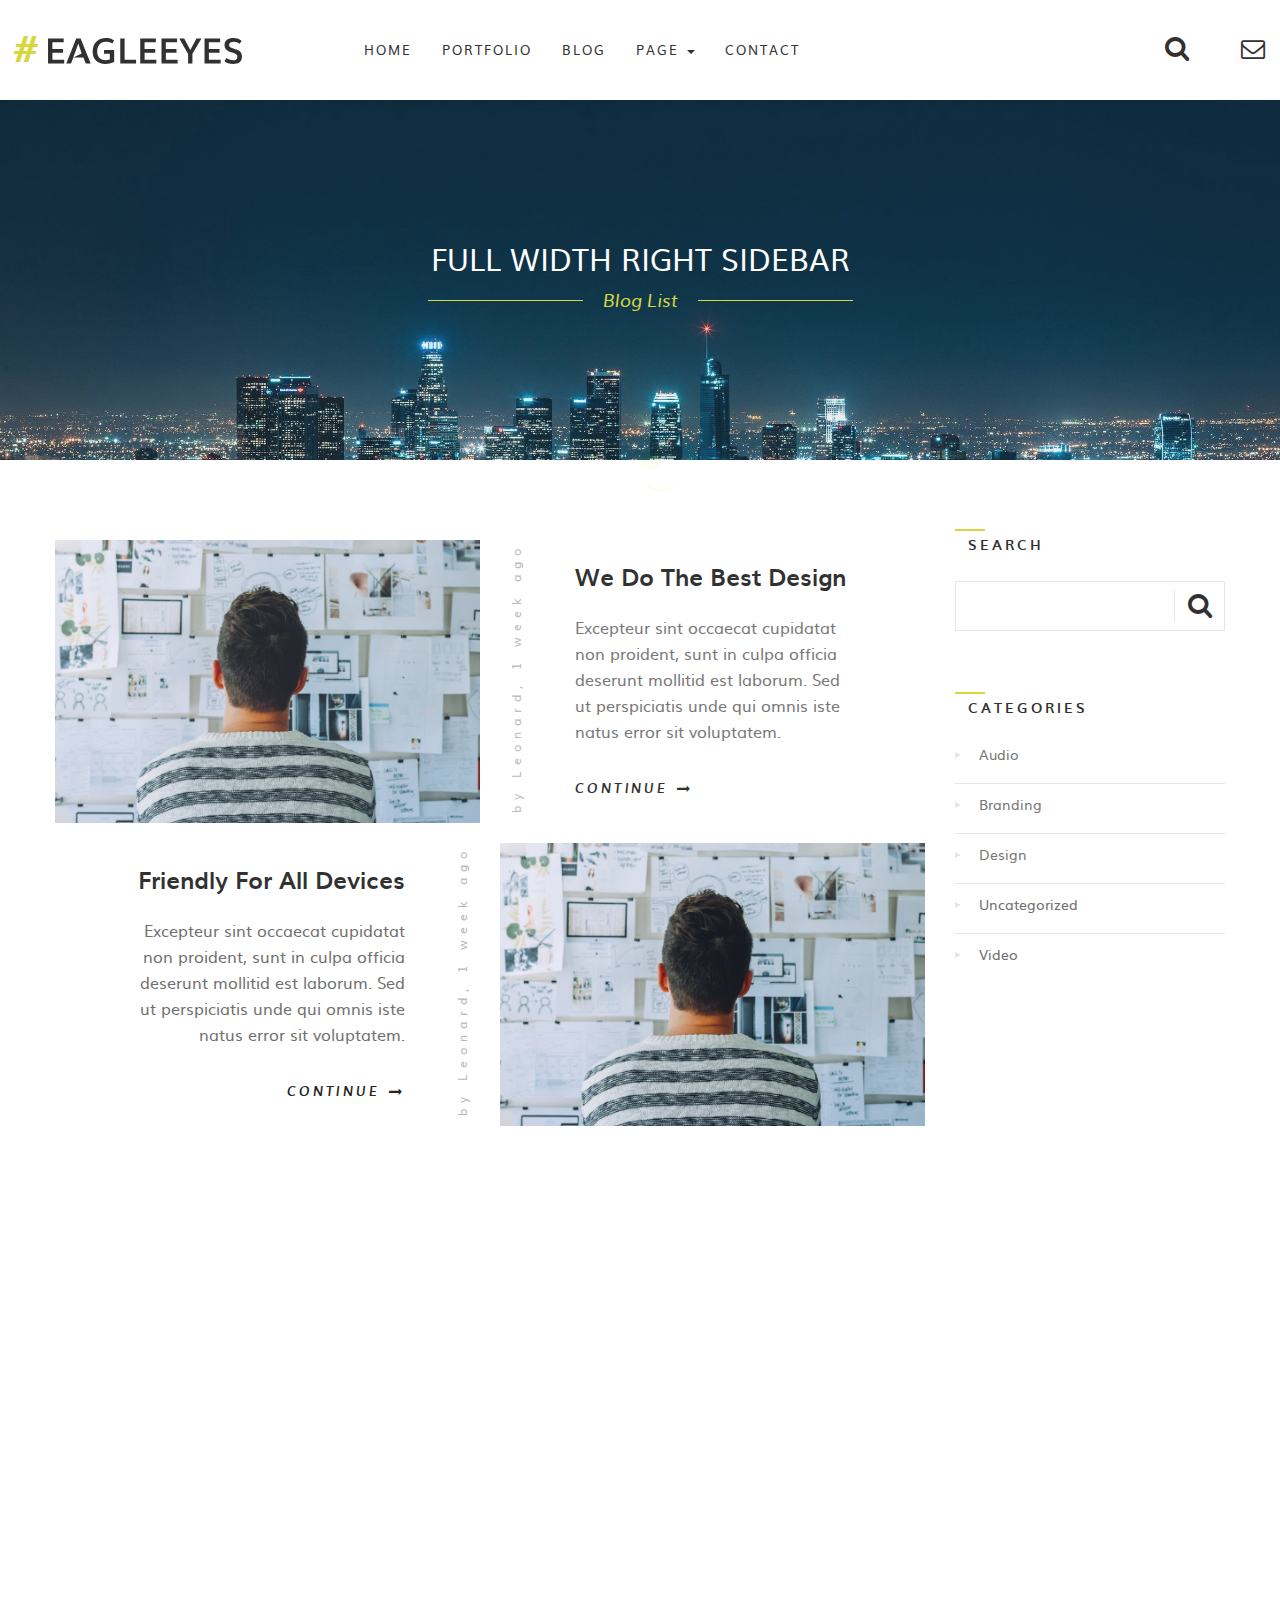
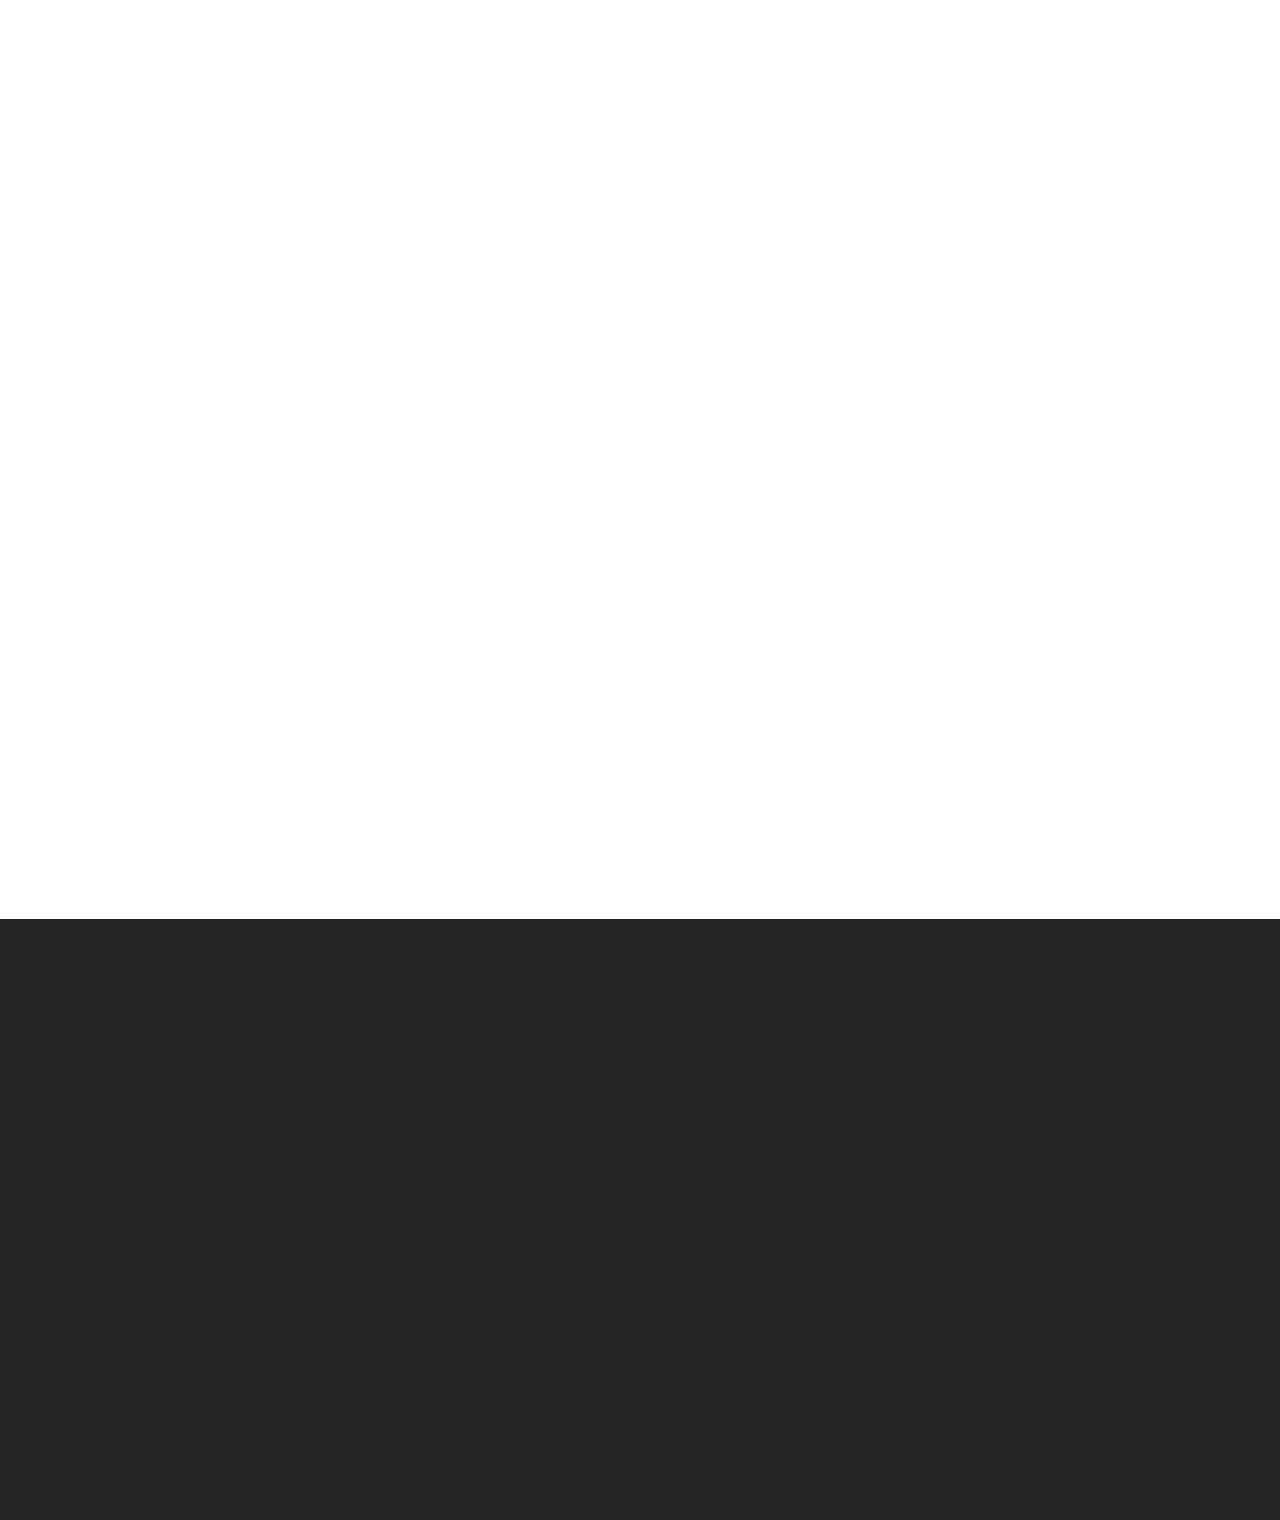
<file: blog-right-sidebar.html>
<!DOCTYPE html>
<html>
<head>
	<!-- set the encoding of your site -->
	<meta charset="utf-8">
	<!-- set the viewport width and initial-scale on mobile devices -->
	<meta name="viewport" content="width=device-width, initial-scale=1.0">
	<title>EAGLEEYES</title>
	<!-- include the site animate stylesheet -->
	<link rel="stylesheet" href="css/animate.css">
	<!-- include the site bootstrap stylesheet -->
	<link rel="stylesheet" href="css/bootstrap.css">
	<!-- include the font awesome stylesheet -->
	<link rel="stylesheet" href="css/font-awesome.min.css">
	<!-- include the site stylesheet -->
	<link rel="stylesheet" href="style.css">
	<!-- include the site fonts stylesheet -->
	<link rel="stylesheet" href="css/fonts.css">
	<!-- include the site responsive stylesheet -->
	<link rel="stylesheet" href="css/responsive.css">
	<!-- include the site color stylesheet -->
	<link rel="stylesheet" href="css/color/color.css">
</head>
<body>
	<!-- Page Loader -->
	<div id="pre-loader" class="loader-container">
		<div class="loader">
			<div></div>
			<div></div>
		</div>
	</div>
	<!-- main container of all the page elements -->
	<div id="wrapper">
		<!-- header of the page -->
		<header id="header" class="sticky-header">
			<div class="max-container">
				<!-- main site logo -->
				<strong class="logo">
					<a href="#">
						<i class="icon">#</i>
						<span class="img">
							<img src="images/logo.svg" alt="EAGLEEYES">
						</span>
					</a>
				</strong>
				<!-- align-right -->
				<div class="align-right">
					<nav class="navbar navbar-default">
						<div class="container-fluid">
							<!-- Brand and toggle get grouped for better mobile display -->
							<div class="navbar-header">
								<button type="button" class="navbar-toggle collapsed" data-toggle="collapse" data-target="#bs-example-navbar-collapse-1" aria-expanded="false">
								<span class="sr-only">Toggle navigation</span>
								<span class="icon-bar"></span>
								<span class="icon-bar"></span>
								<span class="icon-bar"></span>
								</button>
							</div>
							<!-- Collect the nav links, forms, and other content for toggling -->
							<div class="collapse navbar-collapse" id="bs-example-navbar-collapse-1">
								<ul class="nav navbar-nav">
									<li><a href="index.html">Home</a></li>
									<li><a href="portfolio.html">Portfolio</a></li>
									<li><a href="blog-right-sidebar.html">Blog</a></li>
									<li class="dropdown">
										<a href="#" class="dropdown-toggle" data-toggle="dropdown" role="button" aria-haspopup="true" aria-expanded="false">Page <span class="caret"></span></a>
										 <ul class="dropdown-menu">
											<li><a href="aboutus.html">About Me</a></li>
											<li><a href="contact.html">Contact Us</a></li>
											
										 </ul>
									</li>
									<li><a href="contact.html">Contact</a></li>
								</ul>
							</div><!-- /.navbar-collapse -->
						</div><!-- /.container-fluid -->
					</nav>
					<div class="search-area">
						<div class="search-box">
							<a class="search" href="#"><i class="icon-search"><span>search</span></i></a>
							<input type="search" placeholder="Search">
						</div>
						<a href="#" class="mail"><i class="icon-mail"><span>mail</span></i></a>
					</div>
				</div>
			</div>
		</header>
		<!-- promo -->
		<div class="promo">
			<div class="max-containerr">
				<div class="img">
					<img src="images/4.jpg" alt="image description">
				</div>
				<div class="holder">
					<div class="frame">
						<div class="box">
							<div class="heading">
								<h1>Full width Right Sidebar</h1>
								<h2>Blog List</h2>
							</div>
						</div>
					</div>
				</div>
			</div>
		</div>
		<!-- contain main informative part of the site -->
		<main id="main" role="main">
			<div class="container">
				<div class="row">
					<div class="col-lg-9 col-sm-8 col-xs-12 content">
						<!-- article holder -->
						<div class="article-holder">
							<!-- article -->
							<article class="article">
								<div class="image wow fadeInLeft" data-wow-delay="0.6s">
									<img src="images/12.jpg" alt="image description">
								</div>
								<div class="text wow fadeInRight" data-wow-delay="0.6s">
									<strong class="title">by Leonard, 1 week ago</strong>
									<div class="txt">
										<h2>We Do The Best Design</h2>
										<p>Excepteur sint occaecat cupidatat non proident, sunt in culpa  officia deserunt mollitid est laborum. Sed ut perspiciatis unde qui omnis iste natus error sit voluptatem.</p>
										<a class="more" href="blog-detail-right-sidebar.html">
											<span>CONTINUE</span>
											<i class="icon-right-thin"></i>
										</a>
									</div>
								</div>
							</article>
							<!-- article -->
							<article class="article">
								<div class="text wow fadeInLeft" data-wow-delay="0.6s">
									<strong class="title">by Leonard, 1 week ago</strong>
									<div class="txt">
										<h2>Friendly For All Devices</h2>
										<p>Excepteur sint occaecat cupidatat non proident, sunt in culpa  officia deserunt mollitid est laborum. Sed ut perspiciatis unde qui omnis iste natus error sit voluptatem.</p>
										<a class="more" href="blog-detail-right-sidebar.html">
											<span>CONTINUE</span>
											<i class="icon-right-thin"></i>
										</a>
									</div>
								</div>
								<div class="image wow fadeInRight" data-wow-delay="0.6s">
									<img src="images/12.jpg" alt="image description">
								</div>
							</article>
							<!-- article -->
							<article class="article">
								<div class="image wow fadeInLeft" data-wow-delay="0.6s">
									<img src="images/11.jpg" alt="image description">
								</div>
								<div class="text wow fadeInRight" data-wow-delay="0.6s">
									<strong class="title">by Leonard, 1 week ago</strong>
									<div class="txt">
										<h2>We Do The Best Design</h2>
										<p>Excepteur sint occaecat cupidatat non proident, sunt in culpa  officia deserunt mollitid est laborum. Sed ut perspiciatis unde qui omnis iste natus error sit voluptatem.</p>
										<a class="more" href="blog-detail-right-sidebar.html">
											<span>CONTINUE</span>
											<i class="icon-right-thin"></i>
										</a>
									</div>
								</div>
							</article>
							<!-- article -->
							<article class="article">
								<div class="text wow fadeInLeft" data-wow-delay="0.6s">
									<strong class="title">by Leonard, 1 week ago</strong>
									<div class="txt">
										<h2>Friendly For All Devices</h2>
										<p>Excepteur sint occaecat cupidatat non proident, sunt in culpa  officia deserunt mollitid est laborum. Sed ut perspiciatis unde qui omnis iste natus error sit voluptatem.</p>
										<a class="more" href="blog-detail-right-sidebar.html">
											<span>CONTINUE</span>
											<i class="icon-right-thin"></i>
										</a>
									</div>
								</div>
								<div class="image wow fadeInRight" data-wow-delay="0.6s">
									<img src="images/12.jpg" alt="image description">
								</div>
							</article>
							<!-- article -->
							<article class="article">
								<div class="image wow fadeInLeft" data-wow-delay="0.6s">
									<img src="images/11.jpg" alt="image description">
								</div>
								<div class="text wow fadeInRight" data-wow-delay="0.6s">
									<strong class="title">by Leonard, 1 week ago</strong>
									<div class="txt">
										<h2>We Do The Best Design</h2>
										<p>Excepteur sint occaecat cupidatat non proident, sunt in culpa  officia deserunt mollitid est laborum. Sed ut perspiciatis unde qui omnis iste natus error sit voluptatem.</p>
										<a class="more" href="blog-detail-right-sidebar.html">
											<span>CONTINUE</span>
											<i class="icon-right-thin"></i>
										</a>
									</div>
								</div>
							</article>
							<!-- article -->
							<article class="article">
								<div class="text wow fadeInLeft" data-wow-delay="0.6s">
									<strong class="title">by Leonard, 1 week ago</strong>
									<div class="txt">
										<h2>Friendly For All Devices</h2>
										<p>Excepteur sint occaecat cupidatat non proident, sunt in culpa  officia deserunt mollitid est laborum. Sed ut perspiciatis unde qui omnis iste natus error sit voluptatem.</p>
										<a class="more" href="blog-detail-right-sidebar.html">
											<span>CONTINUE</span>
											<i class="icon-right-thin"></i>
										</a>
									</div>
								</div>
								<div class="image wow fadeInRight" data-wow-delay="0.6s">
									<img src="images/12.jpg" alt="image description">
								</div>
							</article>
						</div>
						<!-- paginations -->
						<div class="paginations wow fadeInUp" data-wow-delay="0.6s">
							<ul>
								<li class="active"><a href="#">1</a></li>
								<li><a href="#">2</a></li>
								<li><a href="#">3</a></li>
								<li><a href="#"><i class="icon-right-open-mini"></i></a></li>
							</ul>
						</div>
					</div>
					<div class="col-lg-3 col-sm-4 col-xs-12 sidebar">
						<div class="widget add wow fadeInUp" data-wow-delay="0.6s">
							<h2>SEARCH</h2>
							<div class="wpcf7">
								<form action="#" class="wpcf7-form" enctype="multipart/form-data">
									<div class="rows">
										<span class="wpcf7-form-control-wrap Searchfield">
											<input type="search" name="Searchfield" value="" class="wpcf7-form-control wpcf7-text wpcf7-Search wpcf7-validates-as-required wpcf7-validates-as-Search Search-class wpcf7-use-title-as-watermark" size="12" placeholder="" />
										</span>
									</div>
									<button type="submit" value="SEND MESSAGES"><i class="icon-search"></i></button>
								</form>
							</div>
						</div>
						<div class="widget wow fadeInUp" data-wow-delay="0.6s">
							<h2>CATEGORIES</h2>
							<ul class="categories">
								<li><a href="#">Audio</a></li>
								<li><a href="#">Branding</a></li>
								<li><a href="#">Design</a></li>
								<li><a href="#">Uncategorized</a></li>
								<li><a href="#">Video</a></li>
							</ul>
						</div>
						<div class="widget wow fadeInUp" data-wow-delay="0.6s">
							<h2>instagram</h2>
							<ul class="instagram">
								<li><a href="#"><img src="images/9.jpg" alt="image description"></a></li>
								<li><a href="#"><img src="images/9.jpg" alt="image description"></a></li>
								<li><a href="#"><img src="images/9.jpg" alt="image description"></a></li>
								<li><a href="#"><img src="images/9.jpg" alt="image description"></a></li>
								<li><a href="#"><img src="images/9.jpg" alt="image description"></a></li>
								<li><a href="#"><img src="images/9.jpg" alt="image description"></a></li>
							</ul>
						</div>
						<div class="widget wow fadeInUp" data-wow-delay="0.6s">
							<h2>recent posts</h2>
							<ul class="recent">
								<li>
									<div class="img">
										<a href="#"><img src="images/9.jpg" alt="image description"></a>
									</div>
									<div class="txt">
										<h3><a href="#">Best Photographer Portfolio </a></h3>
										<time datetime="2016-08-06 20:00">Juanary 10,2016</time>
									</div>
								</li>
								<li>
									<div class="img">
										<a href="#"><img src="images/9.jpg" alt="image description"></a>
									</div>
									<div class="txt">
										<h3><a href="#">Best Photographer Portfolio </a></h3>
										<time datetime="2016-08-06 20:00">Juanary 10,2016</time>
									</div>
								</li>
								<li>
									<div class="img">
										<a href="#"><img src="images/9.jpg" alt="image description"></a>
									</div>
									<div class="txt">
										<h3><a href="#">Best Photographer Portfolio </a></h3>
										<time datetime="2016-08-06 20:00">Juanary 10,2016</time>
									</div>
								</li>
								<li>
									<div class="img">
										<a href="#"><img src="images/9.jpg" alt="image description"></a>
									</div>
									<div class="txt">
										<h3><a href="#">Best Photographer Portfolio </a></h3>
										<time datetime="2016-08-06 20:00">Juanary 10,2016</time>
									</div>
								</li>
							</ul>
						</div>
						<div class="widget wow fadeInUp" data-wow-delay="0.6s">
							<h2>popular Tags</h2>
							<ul class="tags">
								<li><a href="#">Creative</a></li>
								<li><a href="#">Unique</a></li>
								<li><a href="#">Photography</a></li>
								<li><a href="#">Music</a></li>
								<li><a href="#">Wordpress Template</a></li>
								<li><a href="#">Ideas</a></li>
							</ul>
						</div>
					</div>
				</div>
			</div>
		</main>
		<!-- footer of the page -->
		<footer id="footer">
			<div class="max-container">
				<div class="f1">
					<div class="holder wow fadeInLeft" data-wow-delay="0.6s">
						<strong class="logo-footer">
							<a href="#">
								<i class="icon">#</i>
								<div class="img">
									<img alt="EAGLEEYES" src="images/logo-footer.svg">
								</div>
							</a>
						</strong>
						<!-- footer-txt -->
						<div class="footer-txt">
							<div class="text">
								<p>Excepteur sint occaecat cupidatat non proident, sunt in culpa  officia deserunt mollitid est laborum. Sed ut perspiciatis unde qui omnis iste natus error sit voluptatem.</p>
								<div class="contact">
									<address><span class="yellow">A :</span> No 40 Baria Sreet 133/2 NewYork City, <br>NY,  United States</address>
									<span class="email"><span class="yellow">E: </span><a href="mailto:&#105;&#110;&#102;&#111;&#046;&#099;&#111;&#110;&#116;&#097;&#099;&#116;&#064;&#103;&#109;&#097;&#105;&#108;&#046;&#099;&#111;&#109;">&#105;&#110;&#102;&#111;&#046;&#099;&#111;&#110;&#116;&#097;&#099;&#116;&#064;&#103;&#109;&#097;&#105;&#108;&#046;&#099;&#111;&#109;</a></span>
									<span class="tel"><span class="yellow">P: </span><a href="tel:00123456789">(00) 123 456 789</a></span>
								</div>
							</div>
							<ul class="testimonial">
								<li>
									<p><a href="#"><i class="icon-twitter"></i><span>@Leonard design</span></a> I am so happy because I found this EAGLEEYES, and it just made EAGLEEYES easier. Thanks so much for sharing</p>
								</li>
								<li>
									<p><a href="#"><i class="icon-twitter"></i><span>@Leonard design</span></a> I am so happy because I found this EAGLEEYES, and it just made EAGLEEYES easier. Thanks so much for sharing</p>
								</li>
								<li>
									<p><a href="#"><i class="icon-twitter"></i><span>@Leonard design</span></a> I am so happy because I found this EAGLEEYES, and it just made EAGLEEYES easier. Thanks so much for sharing</p>
								</li>
							</ul>
						</div>
					</div>
					<div class="frame wow fadeInRight" data-wow-delay="0.6s">
						<div class="wpcf7">
							<form action="inc/process.php" class="wpcf7-form f-contact-form" enctype="multipart/form-data">
								<h3>We will love to hear from you!</h3>
								<div class="rows">
									<span class="wpcf7-form-control-wrap text-field-required">
										<input type="text" name="text-field-required" value="" class="wpcf7-form-control wpcf7-text wpcf7-validates-as-required text-field-class wpcf7-use-title-as-watermark" size="12" placeholder="Name">
									</span>
								</div>
								<div class="rows">
									<span class="wpcf7-form-control-wrap Emailfield">
										<input type="email" name="Emailfield" value="" class="wpcf7-form-control wpcf7-text wpcf7-email wpcf7-validates-as-required wpcf7-validates-as-email email-class wpcf7-use-title-as-watermark" size="12" placeholder="Email" />
									</span>
								</div>
								<div class="rows">
									<span class="wpcf7-form-control-wrap textarea">
										<textarea name="textarea" class="wpcf7-form-control wpcf7-textarea textarea-class wpcf7-use-title-as-watermark" rows="9" cols="39" placeholder="Your Comment"></textarea>
									</span>
								</div>
								<input id="submit" type="submit" value="SEND MESSAGES">
							</form>
	                        <div class="done-massage">
	                            <strong>Thank you!</strong> We have received your message.
	                        </div>
						</div>
					</div>
				</div>
				<div class="f2 wow fadeInUp" data-wow-delay="0.6s">
					<!-- sub-nav -->
					<ul class="sub-nav">
						<li><a href="#">About</a></li>
						<li><a href="#">Customer Service</a></li>
						<li><a href="#">Terms &amp; Conditions</a></li>
						<li><a href="#">Privacy Policy</a></li>
						<li><a href="#">Site Map</a></li>
						<li><a href="#">Contact</a></li>
					</ul>
					<span class="copyright">Copyright <a href="#">#EAGLEEYES</a> &copy; 2015. All rights reserved.</span>
				</div>
			</div>
		</footer>
		<span id="back-top" class="fa fa-arrow-up"></span>
	</div>
	<script src="js/jquery.js"></script>
	<script type="text/javascript" src="js/plugins.js"></script>
	<script type="text/javascript" src="js/functions.js"></script>
	<script type="text/javascript">
		if (navigator.userAgent.match(/IEMobile\/10\.0/)) {
			var msViewportStyle = document.createElement('style')
			msViewportStyle.appendChild(
			document.createTextNode(
			'@-ms-viewport{width:auto!important}'
			)
		)
			document.querySelector('head').appendChild(msViewportStyle)
		}
	</script>
</body>
</html>
</file>
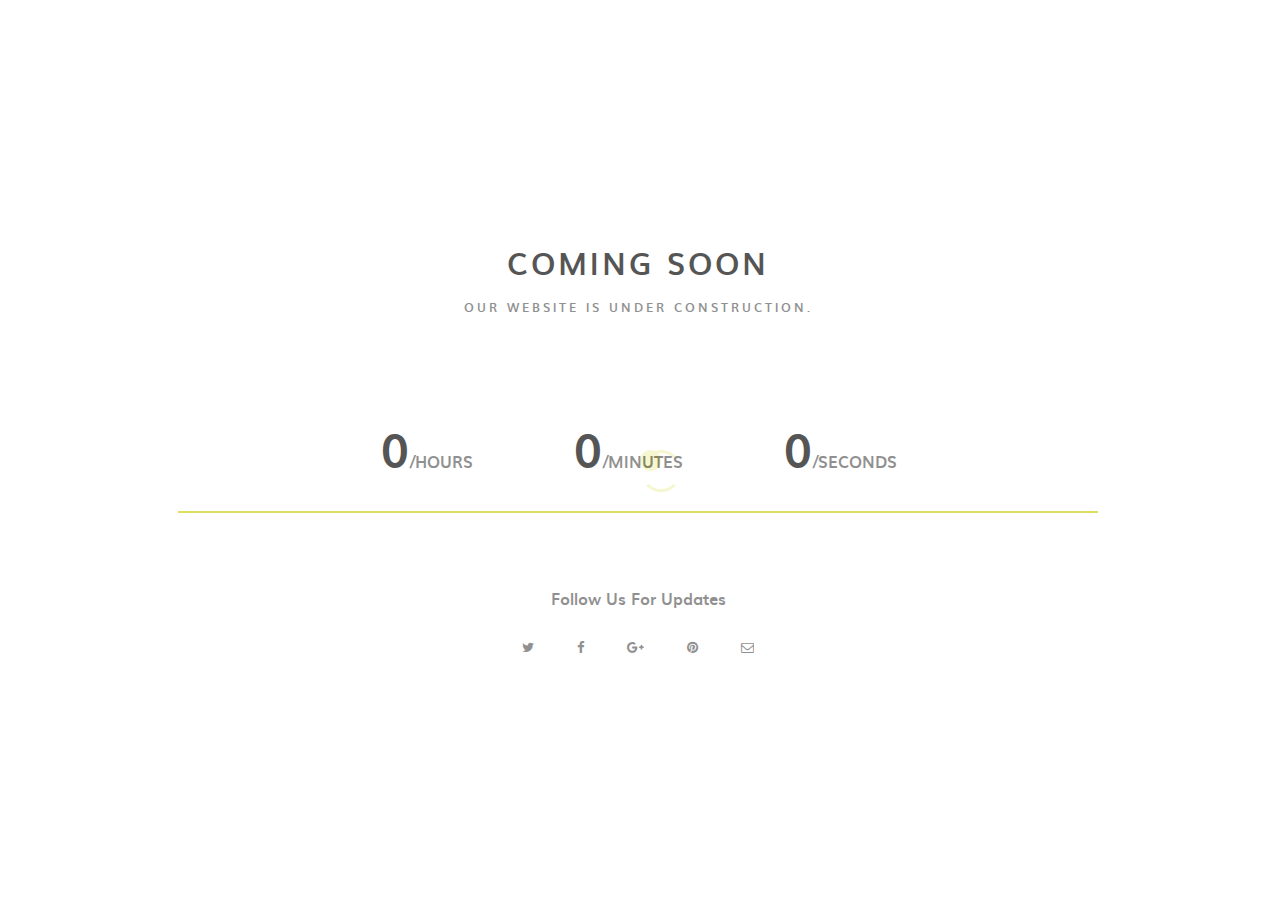
<file: comming-soon.html>
<!DOCTYPE html>
<html>
<head>
	<!-- set the encoding of your site -->
	<meta charset="utf-8">
	<!-- set the viewport width and initial-scale on mobile devices -->
	<meta name="viewport" content="width=device-width, initial-scale=1.0">
	<title>EAGLEEYES</title>
	<!-- include the site animate stylesheet -->
	<link rel="stylesheet" href="css/animate.css">
	<!-- include the site bootstrap stylesheet -->
	<link rel="stylesheet" href="css/bootstrap.css">
	<!-- include the font awesome stylesheet -->
	<link rel="stylesheet" href="css/font-awesome.min.css">
	<!-- include the site stylesheet -->
	<link rel="stylesheet" href="style.css">
	<!-- include the site fonts stylesheet -->
	<link rel="stylesheet" href="css/fonts.css">
	<!-- include the site responsive stylesheet -->
	<link rel="stylesheet" href="css/responsive.css">
	<!-- include the site color stylesheet -->
	<link rel="stylesheet" href="css/color/color.css">
</head>
<body>
	<!-- Page Loader -->
	<div id="pre-loader" class="loader-container">
		<div class="loader">
			<div></div>
			<div></div>
		</div>
	</div>
	<!-- main container of all the page elements -->
	<div id="wrapper">
		<!-- contain main informative part of the site -->
		<main id="main" role="main">
			<!-- Mt Error Sec of the Page -->
			<section class="error-sec coming-soon">
				<div class="container-holder">
					<div class="container">
						<div class="row">
							<div class="col-xs-12 text-center">
								<h1 class="text-uppercase">COMING SOON</h1>
								<span class="sub-title text-uppercase">Our Website is Under Construction.</span>
								<div id="defaultCountdown" class="comming-timer"></div>
								<h2>Follow Us For Updates</h2>
								<ul class="list-unstyled footer-socials">
									<li><a href="#"><i class="fa fa-twitter"></i></a></li>
									<li><a href="#"><i class="fa fa-facebook"></i></a></li>
									<li><a href="#"><i class="fa fa-google-plus"></i></a></li>
									<li><a href="#"><i class="fa fa-pinterest"></i></a></li>
									<li><a href="#"><i class="fa fa-envelope-o"></i></a></li>
								</ul>
							</div>
						</div>
					</div>
				</div>
			</section>
		</main>
	</div>
	<script src="js/jquery.js"></script>
	<script type="text/javascript" src="js/plugins.js"></script>
	<script type="text/javascript" src="js/functions.js"></script>
	<script type="text/javascript">
		if (navigator.userAgent.match(/IEMobile\/10\.0/)) {
			var msViewportStyle = document.createElement('style')
			msViewportStyle.appendChild(
			document.createTextNode(
			'@-ms-viewport{width:auto!important}'
			)
		)
			document.querySelector('head').appendChild(msViewportStyle)
		}
	</script>
</body>
</html>
</file>
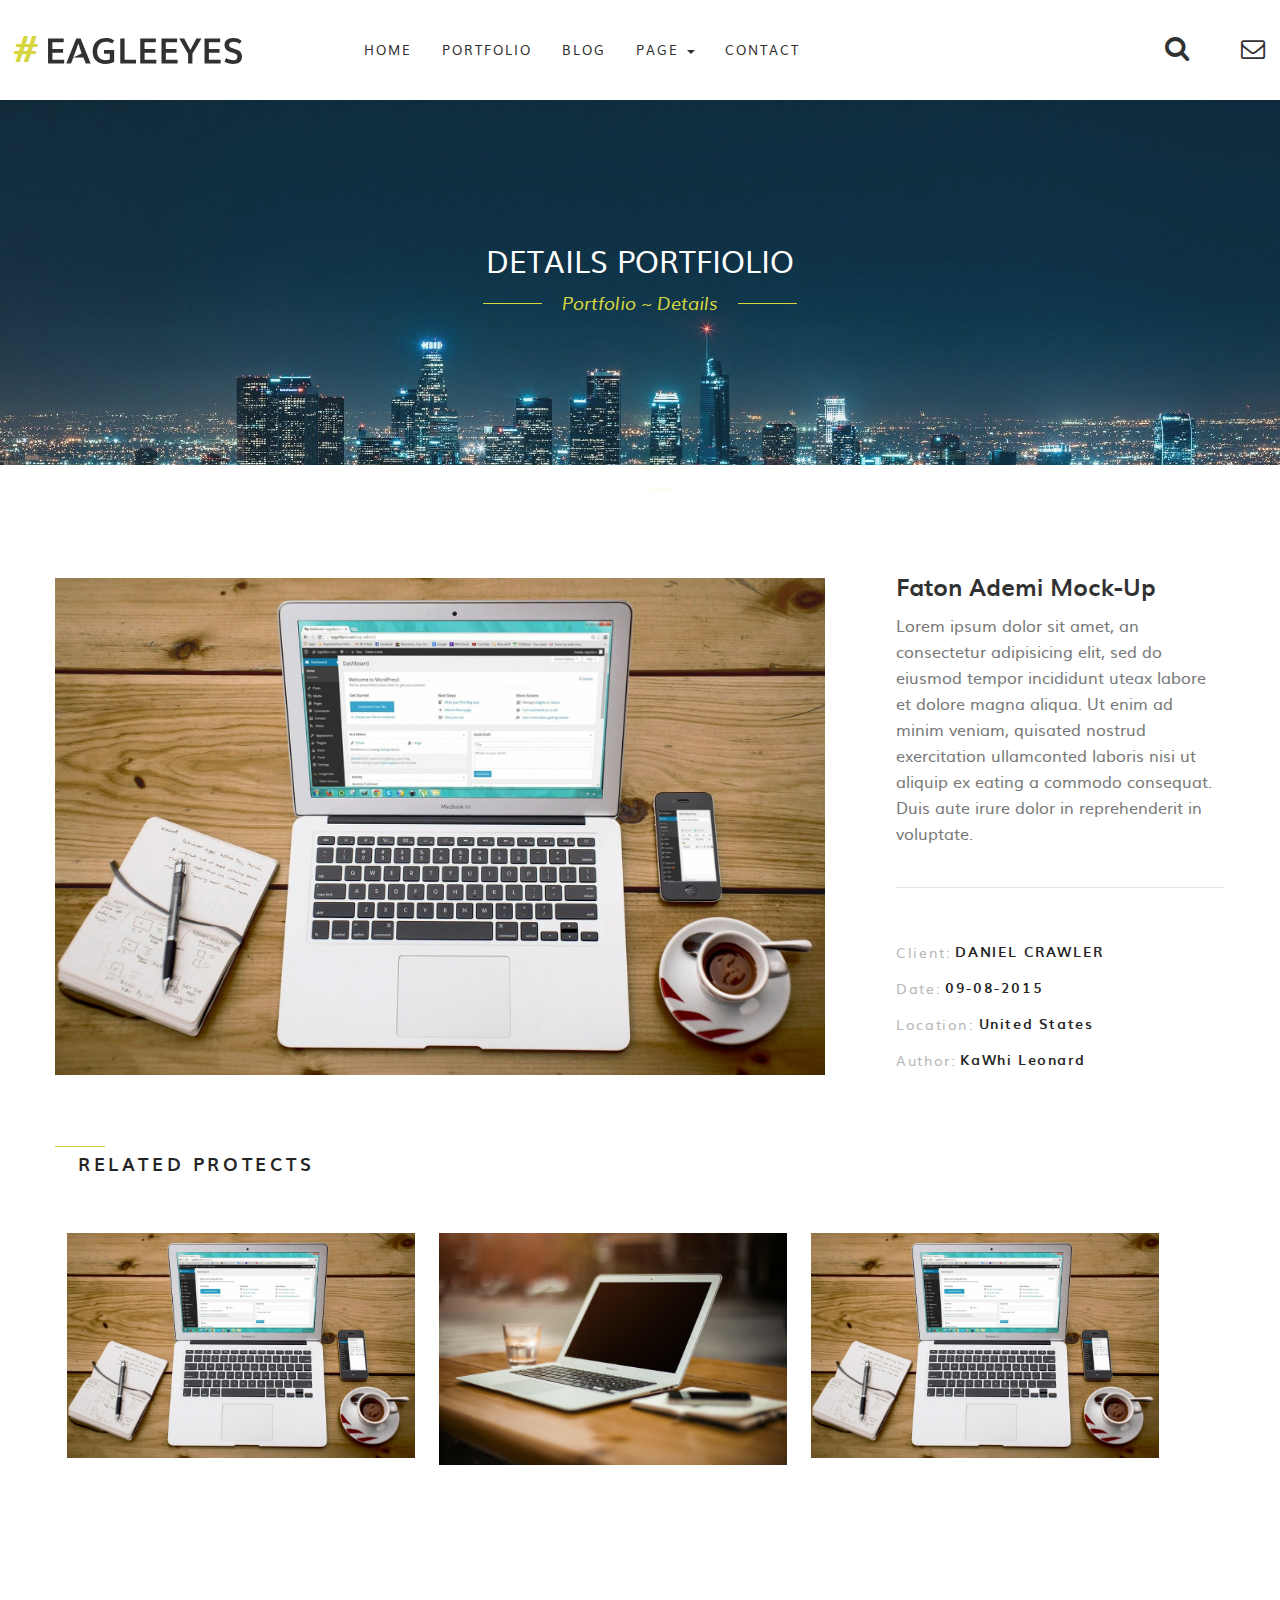
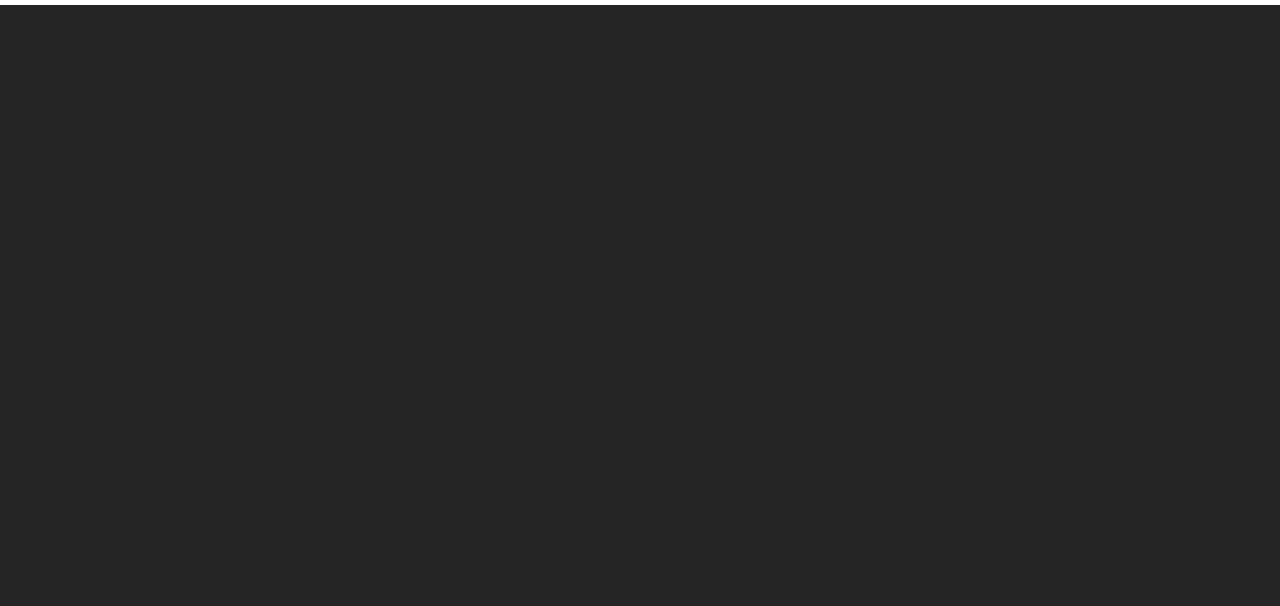
<file: portfolio-detail.html>
<!DOCTYPE html>
<html>
<head>
	<!-- set the encoding of your site -->
	<meta charset="utf-8">
	<!-- set the viewport width and initial-scale on mobile devices -->
	<meta name="viewport" content="width=device-width, initial-scale=1.0">
	<title>EAGLEEYES</title>
	<!-- include the site animate stylesheet -->
	<link rel="stylesheet" href="css/animate.css">
	<!-- include the site bootstrap stylesheet -->
	<link rel="stylesheet" href="css/bootstrap.css">
	<!-- include the font awesome stylesheet -->
	<link rel="stylesheet" href="css/font-awesome.min.css">
	<!-- include the site stylesheet -->
	<link rel="stylesheet" href="style.css">
	<!-- include the site fonts stylesheet -->
	<link rel="stylesheet" href="css/fonts.css">
	<!-- include the site responsive stylesheet -->
	<link rel="stylesheet" href="css/responsive.css">
	<!-- include the site color stylesheet -->
	<link rel="stylesheet" href="css/color/color.css">
</head>
<body>
	<!-- Page Loader -->
	<div id="pre-loader" class="loader-container">
		<div class="loader">
			<div></div>
			<div></div>
		</div>
	</div>
	<!-- main container of all the page elements -->
	<div id="wrapper">
		<!-- header of the page -->
		<header id="header" class="sticky-header">
			<div class="max-container">
				<!-- main site logo -->
				<strong class="logo">
					<a href="#">
						<i class="icon">#</i>
						<span class="img">
							<img src="images/logo.svg" alt="EAGLEEYES">
						</span>
					</a>
				</strong>
				<!-- align-right -->
				<div class="align-right">
					<nav class="navbar navbar-default">
						<div class="container-fluid">
							<!-- Brand and toggle get grouped for better mobile display -->
							<div class="navbar-header">
								<button type="button" class="navbar-toggle collapsed" data-toggle="collapse" data-target="#bs-example-navbar-collapse-1" aria-expanded="false">
								<span class="sr-only">Toggle navigation</span>
								<span class="icon-bar"></span>
								<span class="icon-bar"></span>
								<span class="icon-bar"></span>
								</button>
							</div>
							<!-- Collect the nav links, forms, and other content for toggling -->
							<div class="collapse navbar-collapse" id="bs-example-navbar-collapse-1">
								<ul class="nav navbar-nav">
									<li><a href="index.html">Home</a></li>
									<li><a href="portfolio.html">Portfolio</a></li>
									<li><a href="blog-right-sidebar.html">Blog</a></li>
									<li class="dropdown">
										<a href="#" class="dropdown-toggle" data-toggle="dropdown" role="button" aria-haspopup="true" aria-expanded="false">Page <span class="caret"></span></a>
										 <ul class="dropdown-menu">
											<li><a href="aboutus.html">About Me</a></li>
											<li><a href="contact.html">Contact Us</a></li>
											
										 </ul>
									</li>
									<li><a href="contact.html">Contact</a></li>
								</ul>
							</div><!-- /.navbar-collapse -->
						</div><!-- /.container-fluid -->
					</nav>
					<div class="search-area">
						<div class="search-box">
							<a class="search" href="#"><i class="icon-search"><span>search</span></i></a>
							<input type="search" placeholder="Search">
						</div>
						<a href="#" class="mail"><i class="icon-mail"><span>mail</span></i></a>
					</div>
				</div>
			</div>
		</header>
		<!-- promo -->
		<div class="promo portfolio">
			<div class="max-containerr">
				<div class="img">
					<img src="images/4.jpg" alt="image description">
				</div>
				<div class="holder">
					<div class="frame">
						<div class="box">
							<div class="heading">
								<h1>details portfiolio</h1>
								<h2>Portfolio ~ Details</h2>
							</div>
						</div>
					</div>
				</div>
			</div>
		</div>
		<!-- contain main informative part of the site -->
		<main id="main" role="main">
			<div class="container">
				<div class="row">
					<div class="col-xs-12">
						<!-- gallery -->
						<div class="gallery">
							<div class="img"><img src="images/15.jpg" alt="image description"></div>
							<div class="text">
								<h2>Faton Ademi Mock-Up</h2>
								<p>Lorem ipsum dolor sit amet, an consectetur adipisicing elit, sed do eiusmod tempor incididunt uteax labore et dolore magna aliqua. Ut enim ad minim veniam, quisated nostrud exercitation ullamconted laboris nisi ut aliquip ex eating a commodo consequat. Duis aute irure dolor in reprehenderit in voluptate.</p>
								<dl>
									<dt>Client:</dt>
									<dd>DANIEL CRAWLER</dd>
									<dt>Date:</dt>
									<dd><time datetime="2016-08-06 20:00">09-08-2015</time></dd>
									<dt>Location:</dt>
									<dd>United States</dd>
									<dt>Author:</dt>
									<dd>KaWhi Leonard</dd>
								</dl>
							</div>
						</div>
						<!-- project-area -->
						<div class="masonry-holder">
							<h2>Related protects</h2>
							<ul class="masonry add">
								<li>
									<div class="holder">
										<div class="img">
											<img src="images/15.jpg" alt="image description">
										</div>
										<div class="caption">
											<div class="c1">
												<div class="c2">
													<strong class="title">Amber Bottle</strong>
													<p>Branding Identity</p>
													<ul class="icons">
														<li><a href="#"><i class="icon-resize-full-alt"></i> <span>resize</span></a></li>
														<li><a href="#"><i class="icon-attach"></i> <span>attach</span></a></li>
													</ul>
												</div>
											</div>
										</div>
									</div>
								</li>
								<li>
									<div class="holder">
										<div class="img">
											<img src="images/16.jpg" alt="image description">
										</div>
										<div class="caption">
											<div class="c1">
												<div class="c2">
													<strong class="title">Amber Bottle</strong>
													<p>Branding Identity</p>
													<ul class="icons">
														<li><a href="#"><i class="icon-resize-full-alt"></i> <span>resize</span></a></li>
														<li><a href="#"><i class="icon-attach"></i> <span>attach</span></a></li>
													</ul>
												</div>
											</div>
										</div>
									</div>
								</li>
								<li>
									<div class="holder">
										<div class="img">
											<img src="images/15.jpg" alt="image description">
										</div>
										<div class="caption">
											<div class="c1">
												<div class="c2">
													<strong class="title">Amber Bottle</strong>
													<p>Branding Identity</p>
													<ul class="icons">
														<li><a href="#"><i class="icon-resize-full-alt"></i> <span>resize</span></a></li>
														<li><a href="#"><i class="icon-attach"></i> <span>attach</span></a></li>
													</ul>
												</div>
											</div>
										</div>
									</div>
								</li>
							</ul>
						</div>
					</div>
				</div>
			</div>
		</main>
		<!-- footer of the page -->
		<footer id="footer">
			<div class="max-container">
				<div class="f1">
					<div class="holder wow fadeInLeft" data-wow-delay="0.6s">
						<strong class="logo-footer">
							<a href="#">
								<i class="icon">#</i>
								<div class="img">
									<img alt="EAGLEEYES" src="images/logo-footer.svg">
								</div>
							</a>
						</strong>
						<!-- footer-txt -->
						<div class="footer-txt">
							<div class="text">
								<p>Excepteur sint occaecat cupidatat non proident, sunt in culpa  officia deserunt mollitid est laborum. Sed ut perspiciatis unde qui omnis iste natus error sit voluptatem.</p>
								<div class="contact">
									<address><span class="yellow">A :</span> No 40 Baria Sreet 133/2 NewYork City, <br>NY,  United States</address>
									<span class="email"><span class="yellow">E: </span><a href="mailto:&#105;&#110;&#102;&#111;&#046;&#099;&#111;&#110;&#116;&#097;&#099;&#116;&#064;&#103;&#109;&#097;&#105;&#108;&#046;&#099;&#111;&#109;">&#105;&#110;&#102;&#111;&#046;&#099;&#111;&#110;&#116;&#097;&#099;&#116;&#064;&#103;&#109;&#097;&#105;&#108;&#046;&#099;&#111;&#109;</a></span>
									<span class="tel"><span class="yellow">P: </span><a href="tel:00123456789">(00) 123 456 789</a></span>
								</div>
							</div>
							<ul class="testimonial">
								<li>
									<p><a href="#"><i class="icon-twitter"></i><span>@Leonard design</span></a> I am so happy because I found this EAGLEEYES, and it just made EAGLEEYES easier. Thanks so much for sharing</p>
								</li>
								<li>
									<p><a href="#"><i class="icon-twitter"></i><span>@Leonard design</span></a> I am so happy because I found this EAGLEEYES, and it just made EAGLEEYES easier. Thanks so much for sharing</p>
								</li>
								<li>
									<p><a href="#"><i class="icon-twitter"></i><span>@Leonard design</span></a> I am so happy because I found this EAGLEEYES, and it just made EAGLEEYES easier. Thanks so much for sharing</p>
								</li>
							</ul>
						</div>
					</div>
					<div class="frame wow fadeInRight" data-wow-delay="0.6s">
						<div class="wpcf7">
							<form action="inc/process.php" class="wpcf7-form f-contact-form" enctype="multipart/form-data">
								<h3>We will love to hear from you!</h3>
								<div class="rows">
									<span class="wpcf7-form-control-wrap text-field-required">
										<input type="text" name="text-field-required" value="" class="wpcf7-form-control wpcf7-text wpcf7-validates-as-required text-field-class wpcf7-use-title-as-watermark" size="12" placeholder="Name">
									</span>
								</div>
								<div class="rows">
									<span class="wpcf7-form-control-wrap Emailfield">
										<input type="email" name="Emailfield" value="" class="wpcf7-form-control wpcf7-text wpcf7-email wpcf7-validates-as-required wpcf7-validates-as-email email-class wpcf7-use-title-as-watermark" size="12" placeholder="Email" />
									</span>
								</div>
								<div class="rows">
									<span class="wpcf7-form-control-wrap textarea">
										<textarea name="textarea" class="wpcf7-form-control wpcf7-textarea textarea-class wpcf7-use-title-as-watermark" rows="9" cols="39" placeholder="Your Comment"></textarea>
									</span>
								</div>
								<input id="submit" type="submit" value="SEND MESSAGES">
							</form>
	                        <div class="done-massage">
	                            <strong>Thank you!</strong> We have received your message.
	                        </div>
						</div>
					</div>
				</div>
				<div class="f2 wow fadeInUp" data-wow-delay="0.6s">
					<!-- sub-nav -->
					<ul class="sub-nav">
						<li><a href="#">About</a></li>
						<li><a href="#">Customer Service</a></li>
						<li><a href="#">Terms &amp; Conditions</a></li>
						<li><a href="#">Privacy Policy</a></li>
						<li><a href="#">Site Map</a></li>
						<li><a href="#">Contact</a></li>
					</ul>
					<span class="copyright">Copyright <a href="#">#EAGLEEYES</a> &copy; 2015. All rights reserved.</span>
				</div>
			</div>
		</footer>
		<span id="back-top" class="fa fa-arrow-up"></span>
	</div>
	<script src="js/jquery.js"></script>
	<script type="text/javascript" src="js/plugins.js"></script>
	<script type="text/javascript" src="js/functions.js"></script>
	<script type="text/javascript">
		if (navigator.userAgent.match(/IEMobile\/10\.0/)) {
			var msViewportStyle = document.createElement('style')
			msViewportStyle.appendChild(
			document.createTextNode(
			'@-ms-viewport{width:auto!important}'
			)
		)
			document.querySelector('head').appendChild(msViewportStyle)
		}
	</script>
</body>
</html>
</file>
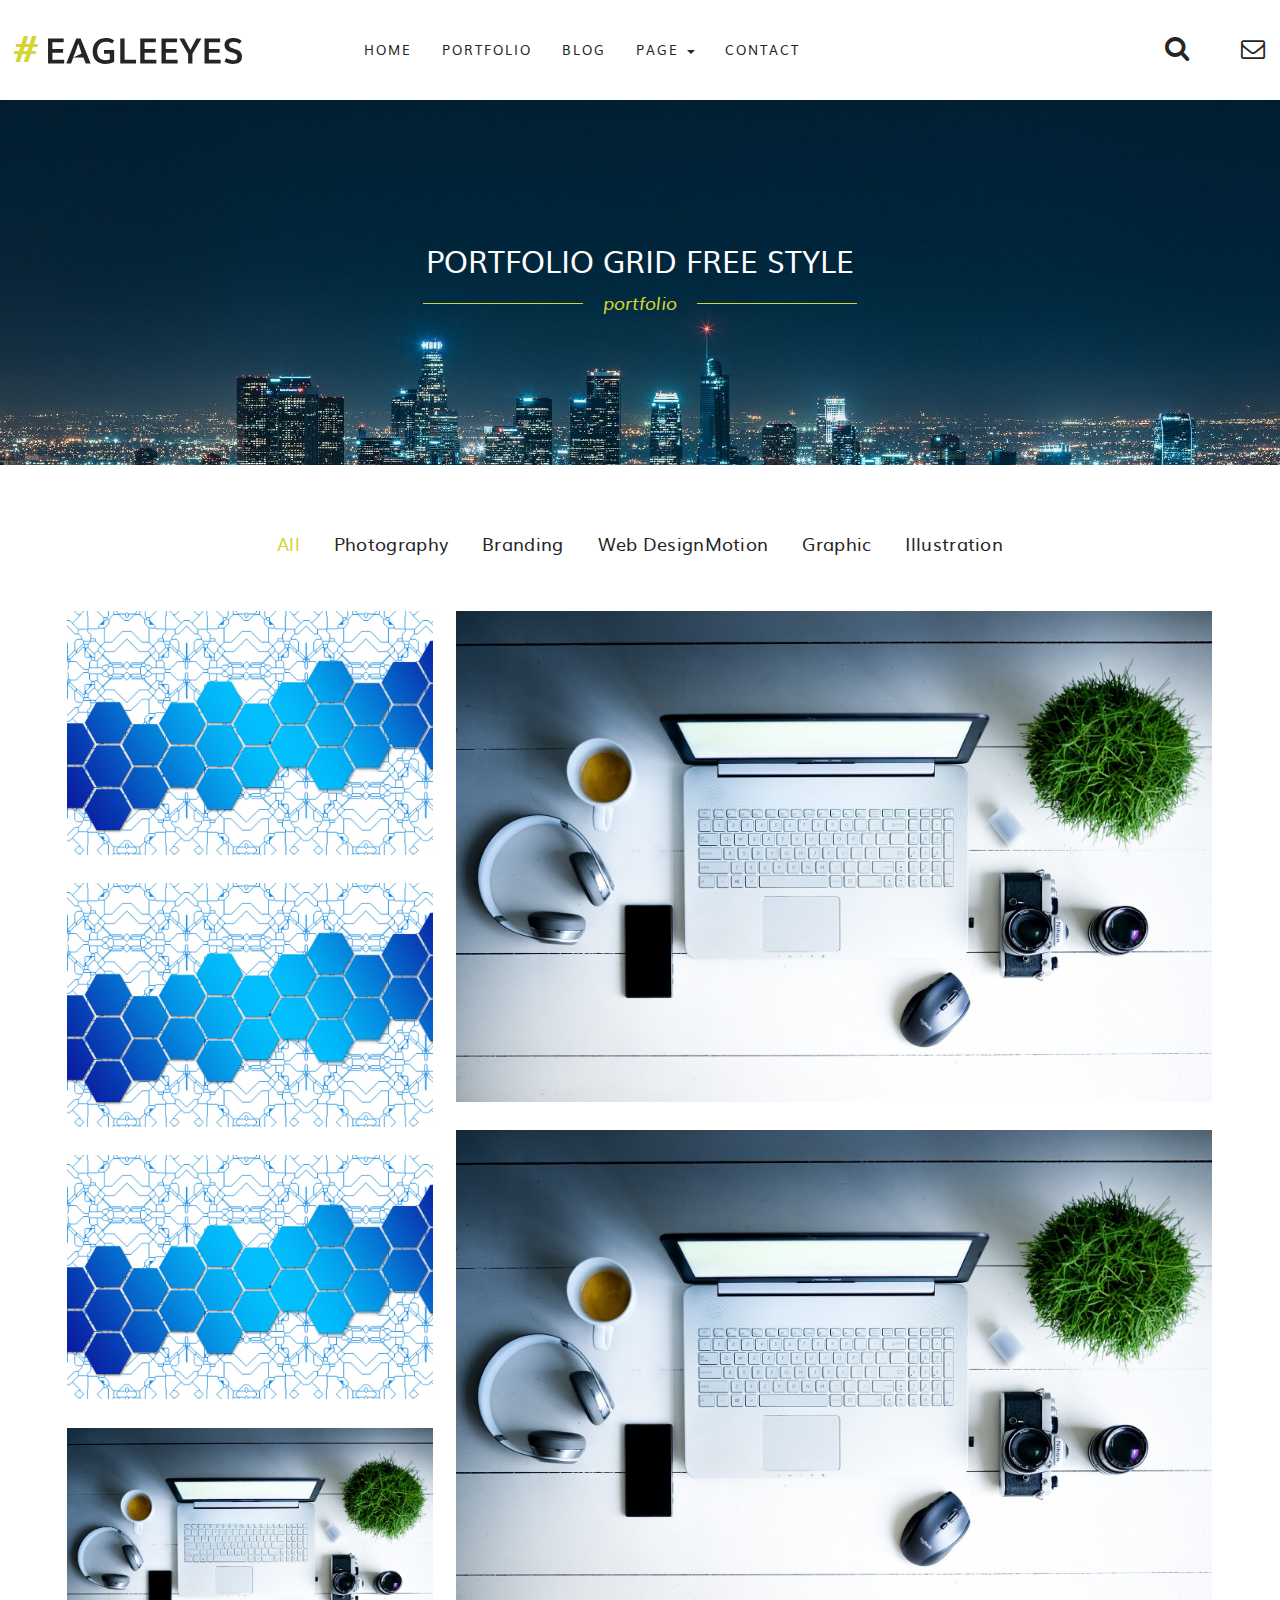
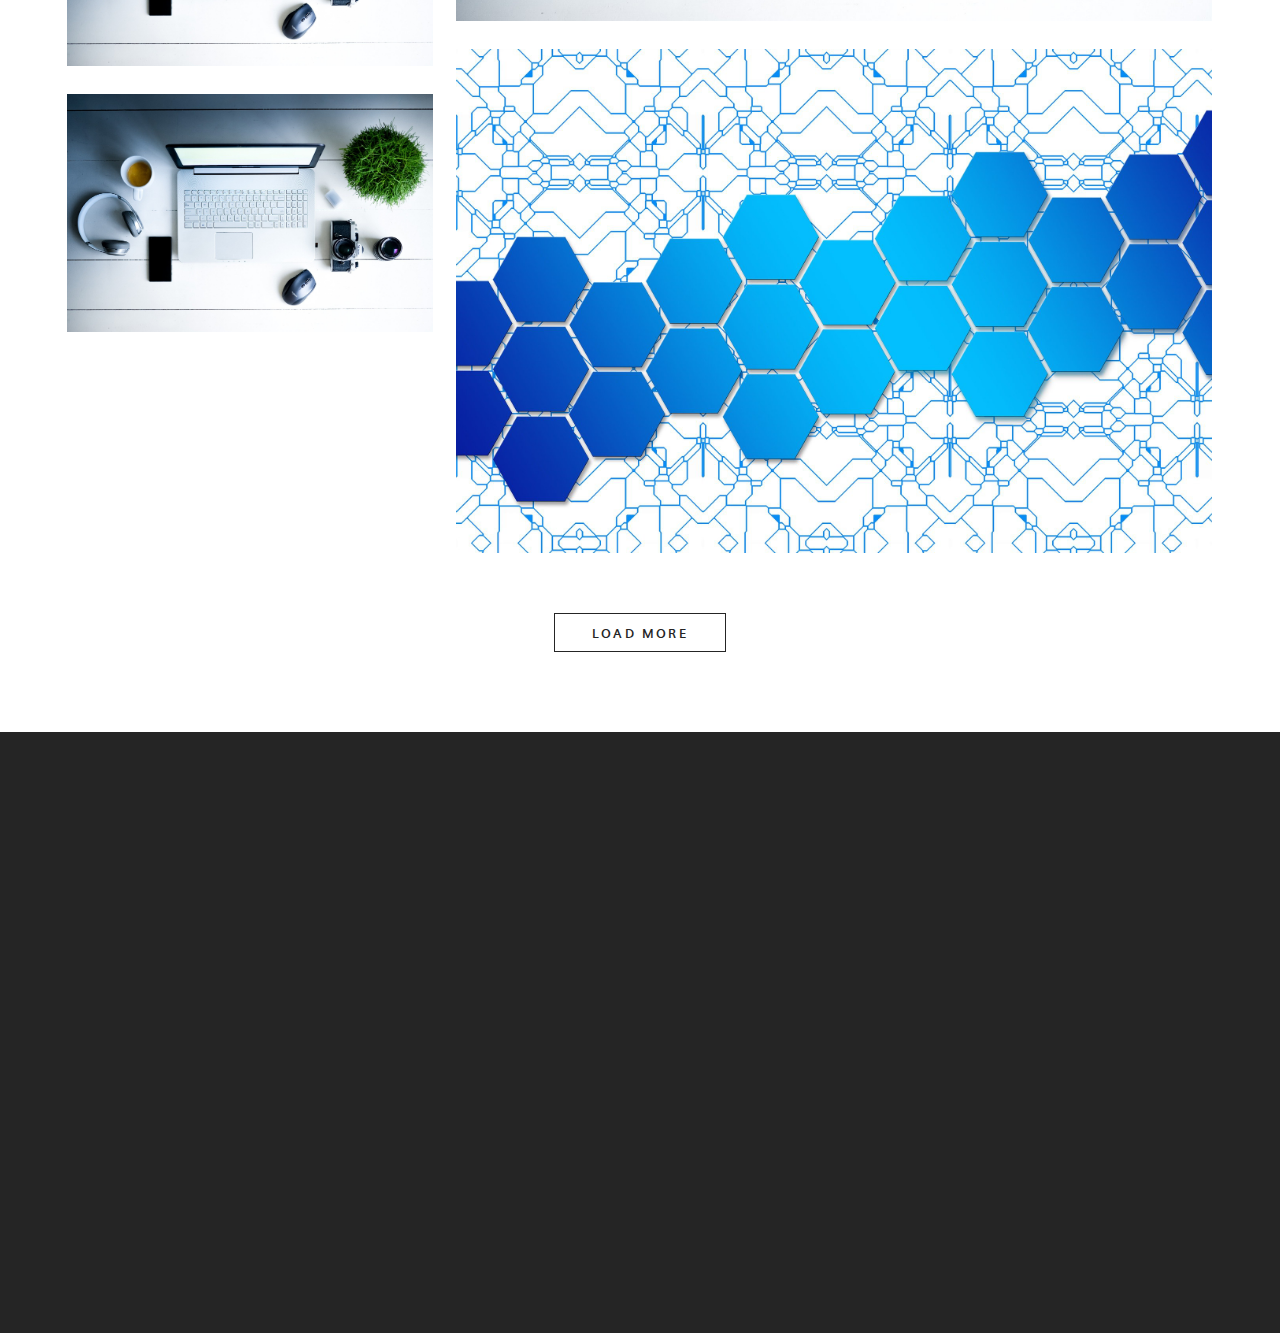
<file: portfolio.html>
<!DOCTYPE html>
<html>
<head>
	<!-- set the encoding of your site -->
	<meta charset="utf-8">
	<!-- set the viewport width and initial-scale on mobile devices -->
	<meta name="viewport" content="width=device-width, initial-scale=1.0">
	<title>EAGLEEYES</title>
	<!-- include the site animate stylesheet -->
	<link rel="stylesheet" href="css/animate.css">
	<!-- include the site bootstrap stylesheet -->
	<link rel="stylesheet" href="css/bootstrap.css">
	<!-- include the font awesome stylesheet -->
	<link rel="stylesheet" href="css/font-awesome.min.css">
	<!-- include the site stylesheet -->
	<link rel="stylesheet" href="style.css">
	<!-- include the site fonts stylesheet -->
	<link rel="stylesheet" href="css/fonts.css">
	<!-- include the site responsive stylesheet -->
	<link rel="stylesheet" href="css/responsive.css">
	<!-- include the site color stylesheet -->
	<link rel="stylesheet" href="css/color/color.css">
</head>
<body>
	<!-- Page Loader -->
	<div id="pre-loader" class="loader-container">
		<div class="loader">
			<div></div>
			<div></div>
		</div>
	</div>
	<!-- main container of all the page elements -->
	<div id="wrapper">
		<!-- header of the page -->
		<header id="header" class="sticky-header">
			<div class="max-container">
				<!-- main site logo -->
				<strong class="logo">
					<a href="#">
						<i class="icon">#</i>
						<span class="img">
							<img src="images/logo.svg" alt="EAGLEEYES">
						</span>
					</a>
				</strong>
				<!-- align-right -->
				<div class="align-right">
					<nav class="navbar navbar-default">
						<div class="container-fluid">
							<!-- Brand and toggle get grouped for better mobile display -->
							<div class="navbar-header">
								<button type="button" class="navbar-toggle collapsed" data-toggle="collapse" data-target="#bs-example-navbar-collapse-1" aria-expanded="false">
								<span class="sr-only">Toggle navigation</span>
								<span class="icon-bar"></span>
								<span class="icon-bar"></span>
								<span class="icon-bar"></span>
								</button>
							</div>
							<!-- Collect the nav links, forms, and other content for toggling -->
							<div class="collapse navbar-collapse" id="bs-example-navbar-collapse-1">
								<ul class="nav navbar-nav">
									<li><a href="index.html">Home</a></li>
									<li><a href="portfolio.html">Portfolio</a></li>
									<li><a href="blog-right-sidebar.html">Blog</a></li>
									<li class="dropdown">
										<a href="#" class="dropdown-toggle" data-toggle="dropdown" role="button" aria-haspopup="true" aria-expanded="false">Page <span class="caret"></span></a>
										 <ul class="dropdown-menu">
											<li><a href="aboutus.html">About Me</a></li>
											<li><a href="contact.html">Contact Us</a></li>
											
										 </ul>
									</li>
									<li><a href="contact.html">Contact</a></li>
								</ul>
							</div><!-- /.navbar-collapse -->
						</div><!-- /.container-fluid -->
					</nav>
					<div class="search-area">
						<div class="search-box">
							<a class="search" href="#"><i class="icon-search"><span>search</span></i></a>
							<input type="search" placeholder="Search">
						</div>
						<a href="#" class="mail"><i class="icon-mail"><span>mail</span></i></a>
					</div>
				</div>
			</div>
		</header>
		<!-- promo -->
		<div class="promo portfolio">
			<div class="max-containerr">
				<div class="img">
					<img src="images/4.jpg" alt="image description">
				</div>
				<div class="holder">
					<div class="frame">
						<div class="box">
							<div class="heading">
								<h1>portfolio grid Free Style</h1>
								<h2>portfolio</h2>
							</div>
						</div>
					</div>
				</div>
			</div>
		</div>
		<!-- contain main informative part of the site -->
		<main id="main" role="main">
			<div class="container">
				<div class="row">
					<div class="col-xs-12">
						<!-- masonry-holder -->
						<div class="masonry-holder">
							<ul class="links filter">
								<li class="active"><a href="#">All</a></li>
								<li><a href="#" data-filter=".work-p">Photography</a></li>
								<li><a href="#" data-filter=".work-b">Branding</a></li>
								<li><a href="#" data-filter=".work-w">Web DesignMotion</a></li>
								<li><a href="#" data-filter=".work-m">Graphic</a></li>
								<li><a href="#" data-filter=".work-i">Illustration</a></li>
							</ul>
							<!-- masonry -->
							<ul class="masonry" id="masonry-container">
								<li class="item work-w work-p work-a coll3">
									<div class="holder">
										<div class="img">
											<img alt="image description" src="images/13.jpg">
										</div>
										<div class="caption">
											<div class="c1">
												<div class="c2">
													<strong class="title">Amber Bottle</strong>
													<p>Branding Identity</p>
													<ul class="icons">
														<li><a href="images/img1.jpg" class="lightbox"><i class="icon-resize-full-alt"></i> <span>resize</span></a></li>
														<li><a href="portfolio-detail.html"><i class="icon-attach"></i> <span>attach</span></a></li>
													</ul>
												</div>
											</div>
										</div>
									</div>
								</li>
								<li class="item work-i work-w work-a onethird">
									<div class="holder">
										<div class="img">
											<img alt="image description" src="images/11.jpg">
										</div>
										<div class="caption">
											<div class="c1">
												<div class="c2">
													<strong class="title">Amber Bottle</strong>
													<p>Branding Identity</p>
													<ul class="icons">
														<li><a href="images/img1.jpg" class="lightbox"><i class="icon-resize-full-alt"></i> <span>resize</span></a></li>
														<li><a href="portfolio-detail.html"><i class="icon-attach"></i> <span>attach</span></a></li>
													</ul>
												</div>
											</div>
										</div>
									</div>
								</li>
								<li class="item work-m work-p work-a coll3">	
									<div class="holder">
										<div class="img">
											<img alt="image description" src="images/13.jpg">
										</div>
										<div class="caption">
											<div class="c1">
												<div class="c2">
													<strong class="title">Amber Bottle</strong>
													<p>Branding Identity</p>
													<ul class="icons">
														<li><a href="images/img1.jpg" class="lightbox"><i class="icon-resize-full-alt"></i> <span>resize</span></a></li>
														<li><a href="portfolio-detail.html"><i class="icon-attach"></i> <span>attach</span></a></li>
													</ul>
												</div>
											</div>
										</div>
									</div>
								</li>
								<li class="item work-i work-b work-a onethird">
									<div class="holder">
										<div class="img">
											<img alt="image description" src="images/11.jpg">
										</div>
										<div class="caption">
											<div class="c1">
												<div class="c2">
													<strong class="title">Amber Bottle</strong>
													<p>Branding Identity</p>
													<ul class="icons">
														<li><a href="images/img1.jpg" class="lightbox"><i class="icon-resize-full-alt"></i> <span>resize</span></a></li>
														<li><a href="portfolio-detail.html"><i class="icon-attach"></i> <span>attach</span></a></li>
													</ul>
												</div>
											</div>
										</div>
									</div>
								</li>
								<li class="item work-m work-p work-a coll3">
									<div class="holder">
										<div class="img">
											<img alt="image description" src="images/13.jpg">
										</div>
										<div class="caption">
											<div class="c1">
												<div class="c2">
													<strong class="title">Amber Bottle</strong>
													<p>Branding Identity</p>
													<ul class="icons">
														<li><a href="images/img1.jpg" class="lightbox"><i class="icon-resize-full-alt"></i> <span>resize</span></a></li>
														<li><a href="portfolio-detail.html"><i class="icon-attach"></i> <span>attach</span></a></li>
													</ul>
												</div>
											</div>
										</div>
									</div>
								</li>
								<li class="item work-i work-b work-a coll3">
									<div class="holder">
										<div class="img">
											<img alt="image description" src="images/11.jpg">
										</div>
										<div class="caption">
											<div class="c1">
												<div class="c2">
													<strong class="title">Amber Bottle</strong>
													<p>Branding Identity</p>
													<ul class="icons">
														<li><a href="images/img1.jpg" class="lightbox"><i class="icon-resize-full-alt"></i> <span>resize</span></a></li>
														<li><a href="portfolio-detail.html"><i class="icon-attach"></i> <span>attach</span></a></li>
													</ul>
												</div>
											</div>
										</div>
									</div>
								</li>
								<li class="item work-i work-b work-a onethird">	
									<div class="holder">
										<div class="img">
											<img alt="image description" src="images/13.jpg">
										</div>
										<div class="caption">
											<div class="c1">
												<div class="c2">
													<strong class="title">Amber Bottle</strong>
													<p>Branding Identity</p>
													<ul class="icons">
														<li><a href="images/img1.jpg" class="lightbox"><i class="icon-resize-full-alt"></i> <span>resize</span></a></li>
														<li><a href="portfolio-detail.html"><i class="icon-attach"></i> <span>attach</span></a></li>
													</ul>
												</div>
											</div>
										</div>
									</div>
								</li>
								<li class="item work-i work-b work-a coll3">
									<div class="holder">
										<div class="img">
											<img alt="image description" src="images/11.jpg">
										</div>
										<div class="caption">
											<div class="c1">
												<div class="c2">
													<strong class="title">Amber Bottle</strong>
													<p>Branding Identity</p>
													<ul class="icons">
														<li><a href="images/img1.jpg" class="lightbox"><i class="icon-resize-full-alt"></i> <span>resize</span></a></li>
														<li><a href="portfolio-detail.html"><i class="icon-attach"></i> <span>attach</span></a></li>
													</ul>
												</div>
											</div>
										</div>
									</div>
								</li>
							</ul>
							<a href="#" class="more">LOAD MORE</a>
						</div>
					</div>
				</div>
			</div>
		</main>
		<!-- footer of the page -->
		<footer id="footer">
			<div class="max-container">
				<div class="f1">
					<div class="holder wow fadeInLeft" data-wow-delay="0.6s">
						<strong class="logo-footer">
							<a href="#">
								<i class="icon">#</i>
								<div class="img">
									<img alt="EAGLEEYES" src="images/logo-footer.svg">
								</div>
							</a>
						</strong>
						<!-- footer-txt -->
						<div class="footer-txt">
							<div class="text">
								<p>Excepteur sint occaecat cupidatat non proident, sunt in culpa  officia deserunt mollitid est laborum. Sed ut perspiciatis unde qui omnis iste natus error sit voluptatem.</p>
								<div class="contact">
									<address><span class="yellow">A :</span> No 40 Baria Sreet 133/2 NewYork City, <br>NY,  United States</address>
									<span class="email"><span class="yellow">E: </span><a href="mailto:&#105;&#110;&#102;&#111;&#046;&#099;&#111;&#110;&#116;&#097;&#099;&#116;&#064;&#103;&#109;&#097;&#105;&#108;&#046;&#099;&#111;&#109;">&#105;&#110;&#102;&#111;&#046;&#099;&#111;&#110;&#116;&#097;&#099;&#116;&#064;&#103;&#109;&#097;&#105;&#108;&#046;&#099;&#111;&#109;</a></span>
									<span class="tel"><span class="yellow">P: </span><a href="tel:00123456789">(00) 123 456 789</a></span>
								</div>
							</div>
							<ul class="testimonial">
								<li>
									<p><a href="#"><i class="icon-twitter"></i><span>@Leonard design</span></a> I am so happy because I found this EAGLEEYES, and it just made EAGLEEYES easier. Thanks so much for sharing</p>
								</li>
								<li>
									<p><a href="#"><i class="icon-twitter"></i><span>@Leonard design</span></a> I am so happy because I found this EAGLEEYES, and it just made EAGLEEYES easier. Thanks so much for sharing</p>
								</li>
								<li>
									<p><a href="#"><i class="icon-twitter"></i><span>@Leonard design</span></a> I am so happy because I found this EAGLEEYES, and it just made EAGLEEYES easier. Thanks so much for sharing</p>
								</li>
							</ul>
						</div>
					</div>
					<div class="frame wow fadeInRight" data-wow-delay="0.6s">
						<div class="wpcf7">
							<form action="inc/process.php" class="wpcf7-form f-contact-form" enctype="multipart/form-data">
								<h3>We will love to hear from you!</h3>
								<div class="rows">
									<span class="wpcf7-form-control-wrap text-field-required">
										<input type="text" name="text-field-required" value="" class="wpcf7-form-control wpcf7-text wpcf7-validates-as-required text-field-class wpcf7-use-title-as-watermark" size="12" placeholder="Name">
									</span>
								</div>
								<div class="rows">
									<span class="wpcf7-form-control-wrap Emailfield">
										<input type="email" name="Emailfield" value="" class="wpcf7-form-control wpcf7-text wpcf7-email wpcf7-validates-as-required wpcf7-validates-as-email email-class wpcf7-use-title-as-watermark" size="12" placeholder="Email" />
									</span>
								</div>
								<div class="rows">
									<span class="wpcf7-form-control-wrap textarea">
										<textarea name="textarea" class="wpcf7-form-control wpcf7-textarea textarea-class wpcf7-use-title-as-watermark" rows="9" cols="39" placeholder="Your Comment"></textarea>
									</span>
								</div>
								<input id="submit" type="submit" value="SEND MESSAGES">
							</form>
	                        <div class="done-massage">
	                            <strong>Thank you!</strong> We have received your message.
	                        </div>
						</div>
					</div>
				</div>
				<div class="f2 wow fadeInUp" data-wow-delay="0.6s">
					<!-- sub-nav -->
					<ul class="sub-nav">
						<li><a href="#">About</a></li>
						<li><a href="#">Customer Service</a></li>
						<li><a href="#">Terms &amp; Conditions</a></li>
						<li><a href="#">Privacy Policy</a></li>
						<li><a href="#">Site Map</a></li>
						<li><a href="#">Contact</a></li>
					</ul>
					<span class="copyright">Copyright <a href="#">#EAGLEEYES</a> &copy; 2015. All rights reserved.</span>
				</div>
			</div>
		</footer>
		<span id="back-top" class="fa fa-arrow-up"></span>
	</div>
	<script src="js/jquery.js"></script>
	<script type="text/javascript" src="js/plugins.js"></script>
	<script type="text/javascript" src="js/functions.js"></script>
	<script type="text/javascript">
		if (navigator.userAgent.match(/IEMobile\/10\.0/)) {
			var msViewportStyle = document.createElement('style')
			msViewportStyle.appendChild(
			document.createTextNode(
			'@-ms-viewport{width:auto!important}'
			)
		)
			document.querySelector('head').appendChild(msViewportStyle)
		}
	</script>
</body>
</html>
</file>
<file: style.css>
/*
Theme Name: EAGLEEYES
Author: Anonymous
Author URI:
Version: 1
Description: Base theme for Wordpress
License: GNU General Public License v2 or later
License URI: http://www.gnu.org/licenses/gpl-2.0.html
Text Domain: base
Tags: one-column, two-columns
Theme URI:
*/

/*------------------------------------------------------------------

1. import files
2. Body
3. Wrapper / #wrapper
4. Header / #header
5. logo / .logo
6. visual / .visual
7. Social Networks / .social-networks
8. Info / .info
9. Client Area / .client-area
10. Footer / #footer
11. Logo Footer / .logo-footer
12. F1 / .f1
13. Blockquote / .blockquote
14. Pagination / .pagination
15. Sidebar / .sidebar
16. Article Holder / .article-holder
17. Masonry Holder / .masonry-holder
18. Gallery / .gallery
19. Project Area / .project-area
20. Map / .map
21. Loader / .loader

-------------------------------------------------------------------*/

.clearfix:after,
.widget:after,
.search-form:after,
.post-password-form p:after,
.navigation-single:after,
#header:after,
.max-container:after,
.visual .pagination ul:after,
.social-networks:after,
.info:after,
.info .pricing:after,
.info .pricing .list:after,
.info .slider:after,
.info .slider .slide:after,
.info .slider .pagination .mask-inner:after,
.info .services:after,
.info .filter:after,
.info .txt-frame .text-box:after,
.info .txt-frame .img-holder:after,
.info .img-area .caption .icons:after,
.client-area:after,
.f1 .wpcf7-form .rows:after,
.post:after,
.post .social:after,
.post .holder:after,
.btn-area:after,
.sidebar .widget:after,
.sidebar .wpcf7-form:after,
.sidebar .categories:after,
.sidebar .instagram:after,
.sidebar .recent:after,
.sidebar .recent li:after,
.sidebar .tags:after,
.comment:after,
.comment ol:after,
.comment-form .column:after,
.masonry-holder .links:after,
.masonry-holder .masonry:after,
.masonry-holder .masonry .caption .icons:after,
.project-area:after,
.project-area ul:after,
.contact .column:after {
	content: " ";
	display: block;
	clear: both;
}

.visual .pagination ul,
.social-networks,
.info .pricing,
.info .pricing .list,
.info .slider .pagination .mask-inner,
.info .services,
.info .filter,
.info .txt-frame .text-box,
.info .img-area .caption .icons,
.client-area,
.f1 .testimonial,
.f2 .sub-nav,
.post .social,
.post .info-list,
.paginations ul,
.sidebar .categories,
.sidebar .instagram,
.sidebar .recent,
.sidebar .tags,
.comment ol,
.masonry-holder .links,
.masonry-holder .masonry,
.masonry-holder .masonry .caption .icons,
.project-area ul {
	margin: 0;
	padding: 0;
	list-style: none;
}

.visual .pagination ul,
.social-networks,
.info .pricing,
.info .pricing .list,
.info .slider .pagination .mask-inner,
.info .services,
.info .filter,
.info .txt-frame .text-box,
.info .img-area .caption .icons,
.client-area,
.f1 .testimonial,
.f2 .sub-nav,
.post .social,
.post .info-list,
.paginations ul,
.sidebar .categories,
.sidebar .instagram,
.sidebar .recent,
.sidebar .tags,
.comment ol,
.masonry-holder .links,
.masonry-holder .masonry,
.masonry-holder .masonry .caption .icons,
.project-area ul {
	margin: 0;
	padding: 0;
	list-style: none;
}

.clearfix:after,
.widget:after,
.search-form:after,
.post-password-form p:after,
.navigation-single:after,
#header:after,
.max-container:after,
.visual .pagination ul:after,
.social-networks:after,
.info:after,
.info .pricing:after,
.info .pricing .list:after,
.info .slider:after,
.info .slider .slide:after,
.info .slider .pagination .mask-inner:after,
.info .services:after,
.info .filter:after,
.info .txt-frame .text-box:after,
.info .txt-frame .img-holder:after,
.info .img-area .caption .icons:after,
.client-area:after,
.f1 .wpcf7-form .rows:after,
.post:after,
.post .social:after,
.post .holder:after,
.btn-area:after,
.sidebar .widget:after,
.sidebar .wpcf7-form:after,
.sidebar .categories:after,
.sidebar .instagram:after,
.sidebar .recent:after,
.sidebar .recent li:after,
.sidebar .tags:after,
.comment:after,
.comment ol:after,
.comment-form .column:after,
.masonry-holder .links:after,
.masonry-holder .masonry:after,
.masonry-holder .masonry .caption .icons:after,
.project-area:after,
.project-area ul:after,
.contact .column:after {
	content: "";
	display: block;
	clear: both;
}

.ellipsis {
	white-space: nowrap; /* 1 */
	text-overflow: ellipsis; /* 2 */
	overflow: hidden;
}

img {
	max-width: 100%;
	height: auto;
}

.comment-form input[type="text"],
.search-form input[type="text"],
.post-password-form input[type="text"],
.comment-form
input[type="tel"],
.search-form
input[type="tel"],
.post-password-form
input[type="tel"],
.comment-form
input[type="email"],
.search-form
input[type="email"],
.post-password-form
input[type="email"],
.comment-form
input[type="search"],
.search-form
input[type="search"],
.post-password-form
input[type="search"],
.comment-form
input[type="password"],
.search-form
input[type="password"],
.post-password-form
input[type="password"],
.comment-form
input[type="url"],
.search-form
input[type="url"],
.post-password-form
input[type="url"],
.comment-form
input[type="date"],
.search-form
input[type="date"],
.post-password-form
input[type="date"],
.comment-form
textarea,
.search-form
textarea,
.post-password-form
textarea {
	-webkit-appearance: none;
	-webkit-border-radius: 0;
	border: 1px solid #999;
	padding: .5em .7em;
}

.comment-form input[type="text"]:focus,
.search-form input[type="text"]:focus,
.post-password-form input[type="text"]:focus,
.comment-form
  input[type="tel"]:focus,
.search-form
  input[type="tel"]:focus,
.post-password-form
  input[type="tel"]:focus,
.comment-form
  input[type="email"]:focus,
.search-form
  input[type="email"]:focus,
.post-password-form
  input[type="email"]:focus,
.comment-form
  input[type="search"]:focus,
.search-form
  input[type="search"]:focus,
.post-password-form
  input[type="search"]:focus,
.comment-form
  input[type="password"]:focus,
.search-form
  input[type="password"]:focus,
.post-password-form
  input[type="password"]:focus,
.comment-form
  input[type="url"]:focus,
.search-form
  input[type="url"]:focus,
.post-password-form
  input[type="url"]:focus,
.comment-form
  input[type="date"]:focus,
.search-form
  input[type="date"]:focus,
.post-password-form
  input[type="date"]:focus,
.comment-form
  textarea:focus,
.search-form
  textarea:focus,
.post-password-form
  textarea:focus {
	border-color: #333;
}

.comment-form input[type="text"] ::-webkit-input-placeholder,
.search-form input[type="text"] ::-webkit-input-placeholder,
.post-password-form input[type="text"] ::-webkit-input-placeholder,
.comment-form
  input[type="tel"] ::-webkit-input-placeholder,
.search-form
  input[type="tel"] ::-webkit-input-placeholder,
.post-password-form
  input[type="tel"] ::-webkit-input-placeholder,
.comment-form
  input[type="email"] ::-webkit-input-placeholder,
.search-form
  input[type="email"] ::-webkit-input-placeholder,
.post-password-form
  input[type="email"] ::-webkit-input-placeholder,
.comment-form
  input[type="search"] ::-webkit-input-placeholder,
.search-form
  input[type="search"] ::-webkit-input-placeholder,
.post-password-form
  input[type="search"] ::-webkit-input-placeholder,
.comment-form
  input[type="password"] ::-webkit-input-placeholder,
.search-form
  input[type="password"] ::-webkit-input-placeholder,
.post-password-form
  input[type="password"] ::-webkit-input-placeholder,
.comment-form
  input[type="url"] ::-webkit-input-placeholder,
.search-form
  input[type="url"] ::-webkit-input-placeholder,
.post-password-form
  input[type="url"] ::-webkit-input-placeholder,
.comment-form
  input[type="date"] ::-webkit-input-placeholder,
.search-form
  input[type="date"] ::-webkit-input-placeholder,
.post-password-form
  input[type="date"] ::-webkit-input-placeholder,
.comment-form
  textarea ::-webkit-input-placeholder,
.search-form
  textarea ::-webkit-input-placeholder,
.post-password-form
  textarea ::-webkit-input-placeholder {
	color: #ccc;
}

.comment-form input[type="text"] ::-moz-placeholder,
.search-form input[type="text"] ::-moz-placeholder,
.post-password-form input[type="text"] ::-moz-placeholder,
.comment-form
  input[type="tel"] ::-moz-placeholder,
.search-form
  input[type="tel"] ::-moz-placeholder,
.post-password-form
  input[type="tel"] ::-moz-placeholder,
.comment-form
  input[type="email"] ::-moz-placeholder,
.search-form
  input[type="email"] ::-moz-placeholder,
.post-password-form
  input[type="email"] ::-moz-placeholder,
.comment-form
  input[type="search"] ::-moz-placeholder,
.search-form
  input[type="search"] ::-moz-placeholder,
.post-password-form
  input[type="search"] ::-moz-placeholder,
.comment-form
  input[type="password"] ::-moz-placeholder,
.search-form
  input[type="password"] ::-moz-placeholder,
.post-password-form
  input[type="password"] ::-moz-placeholder,
.comment-form
  input[type="url"] ::-moz-placeholder,
.search-form
  input[type="url"] ::-moz-placeholder,
.post-password-form
  input[type="url"] ::-moz-placeholder,
.comment-form
  input[type="date"] ::-moz-placeholder,
.search-form
  input[type="date"] ::-moz-placeholder,
.post-password-form
  input[type="date"] ::-moz-placeholder,
.comment-form
  textarea ::-moz-placeholder,
.search-form
  textarea ::-moz-placeholder,
.post-password-form
  textarea ::-moz-placeholder {
	opacity: 1;
	color: #ccc;
}

.comment-form input[type="text"] :-moz-placeholder,
.search-form input[type="text"] :-moz-placeholder,
.post-password-form input[type="text"] :-moz-placeholder,
.comment-form
  input[type="tel"] :-moz-placeholder,
.search-form
  input[type="tel"] :-moz-placeholder,
.post-password-form
  input[type="tel"] :-moz-placeholder,
.comment-form
  input[type="email"] :-moz-placeholder,
.search-form
  input[type="email"] :-moz-placeholder,
.post-password-form
  input[type="email"] :-moz-placeholder,
.comment-form
  input[type="search"] :-moz-placeholder,
.search-form
  input[type="search"] :-moz-placeholder,
.post-password-form
  input[type="search"] :-moz-placeholder,
.comment-form
  input[type="password"] :-moz-placeholder,
.search-form
  input[type="password"] :-moz-placeholder,
.post-password-form
  input[type="password"] :-moz-placeholder,
.comment-form
  input[type="url"] :-moz-placeholder,
.search-form
  input[type="url"] :-moz-placeholder,
.post-password-form
  input[type="url"] :-moz-placeholder,
.comment-form
  input[type="date"] :-moz-placeholder,
.search-form
  input[type="date"] :-moz-placeholder,
.post-password-form
  input[type="date"] :-moz-placeholder,
.comment-form
  textarea :-moz-placeholder,
.search-form
  textarea :-moz-placeholder,
.post-password-form
  textarea :-moz-placeholder {
	color: #ccc;
}

.comment-form input[type="text"] :-ms-input-placeholder,
.search-form input[type="text"] :-ms-input-placeholder,
.post-password-form input[type="text"] :-ms-input-placeholder,
.comment-form
  input[type="tel"] :-ms-input-placeholder,
.search-form
  input[type="tel"] :-ms-input-placeholder,
.post-password-form
  input[type="tel"] :-ms-input-placeholder,
.comment-form
  input[type="email"] :-ms-input-placeholder,
.search-form
  input[type="email"] :-ms-input-placeholder,
.post-password-form
  input[type="email"] :-ms-input-placeholder,
.comment-form
  input[type="search"] :-ms-input-placeholder,
.search-form
  input[type="search"] :-ms-input-placeholder,
.post-password-form
  input[type="search"] :-ms-input-placeholder,
.comment-form
  input[type="password"] :-ms-input-placeholder,
.search-form
  input[type="password"] :-ms-input-placeholder,
.post-password-form
  input[type="password"] :-ms-input-placeholder,
.comment-form
  input[type="url"] :-ms-input-placeholder,
.search-form
  input[type="url"] :-ms-input-placeholder,
.post-password-form
  input[type="url"] :-ms-input-placeholder,
.comment-form
  input[type="date"] :-ms-input-placeholder,
.search-form
  input[type="date"] :-ms-input-placeholder,
.post-password-form
  input[type="date"] :-ms-input-placeholder,
.comment-form
  textarea :-ms-input-placeholder,
.search-form
  textarea :-ms-input-placeholder,
.post-password-form
  textarea :-ms-input-placeholder {
	color: #ccc;
}

.comment-form input[type="text"] .placeholder,
.search-form input[type="text"] .placeholder,
.post-password-form input[type="text"] .placeholder,
.comment-form
  input[type="tel"] .placeholder,
.search-form
  input[type="tel"] .placeholder,
.post-password-form
  input[type="tel"] .placeholder,
.comment-form
  input[type="email"] .placeholder,
.search-form
  input[type="email"] .placeholder,
.post-password-form
  input[type="email"] .placeholder,
.comment-form
  input[type="search"] .placeholder,
.search-form
  input[type="search"] .placeholder,
.post-password-form
  input[type="search"] .placeholder,
.comment-form
  input[type="password"] .placeholder,
.search-form
  input[type="password"] .placeholder,
.post-password-form
  input[type="password"] .placeholder,
.comment-form
  input[type="url"] .placeholder,
.search-form
  input[type="url"] .placeholder,
.post-password-form
  input[type="url"] .placeholder,
.comment-form
  input[type="date"] .placeholder,
.search-form
  input[type="date"] .placeholder,
.post-password-form
  input[type="date"] .placeholder,
.comment-form
  textarea .placeholder,
.search-form
  textarea .placeholder,
.post-password-form
  textarea .placeholder {
	color: #ccc;
}

.widget {
	margin-bottom: 1.2em;
}

.widget ul {
	padding-left: 2em;
}

.widget select {
	min-width: 150px;
}

.comment-form label {
	display: block;
	padding-bottom: 4px;
}

.comment-form textarea {
	overflow: auto;
	margin: 0;
	height: 120px;
	min-height: 120px;
}

.comment-form textarea,
.comment-form input[type="text"] {
	margin: 0 4px 0 0;
	width: 300px;
}

.comment-form input[type="submit"] {
	display: block;
	float: none;
}

.post-password-form label {
	display: block;
}

.post-password-form input[type="password"] {
	margin: 0 4px 0 0;
	width: 300px;
}

.search-form input {
	float: left;
	height: 2em;
}

.search-form input[type="search"] {
	margin: 0 4px 0 0;
	width: 150px;
}

.post-password-form input {
	float: left;
	height: 2em;
}

.post-password-form input[type="password"] {
	width: 150px;
}

.comment-form input[type="submit"],
.post-password-form input[type="submit"],
.search-form input[type="submit"] {
	background: #333;
	color: #fff;
	height: 2em;
	border: none;
	padding: 0 .5em;
}

.comment-form input[type="submit"]:hover,
.post-password-form input[type="submit"]:hover,
.search-form input[type="submit"]:hover {
	opacity: .8;
}

.commentlist {
	margin: 0 0 1.2em;
}

.commentlist .edit-link {
	margin: 0;
}

.commentlist .avatar-holder {
	float: left;
	margin: 0 1.2em 4px 0;
}

.commentlist-item .commentlist-item {
	padding: 0;
}

.comment,
.commentlist-holder {
	overflow: hidden;
}

.commentlist-item .commentlist-item,
.commentlist-item + .commentlist-item {
	padding-top: 1.2em;
}

.widget_calendar #next {
	text-align: right;
}

.gallery-item dt {
	float: none;
	padding: 0;
}

.navigation,
.navigation-comments {
	position: relative;
	vertical-align: middle;
	margin-bottom: 1.2em;
}

.navigation .screen-reader-text,
.navigation-comments .screen-reader-text {
	position: absolute;
	left: -99999px;
}

.navigation .page-numbers,
.navigation-comments .page-numbers {
	display: inline-block;
	vertical-align: middle;
	padding: 0 .4em;
}

.navigation .next,
.navigation .prev,
.navigation-comments .next,
.navigation-comments .prev {
	display: inline-block;
	vertical-align: middle;
	max-width: 50%;
	background: #666;
	color: #fff;
	padding: .4em;
	text-decoration: none;
}

.navigation-single {
	margin-bottom: 1.2em;
}

.navigation-single .next,
.navigation-single .prev {
	float: left;
	vertical-align: middle;
	max-width: 50%;
	background: #666;
	color: #fff;
	text-decoration: none;
}

.navigation-single .next a,
.navigation-single .prev a {
	color: inherit;
	text-decoration: none;
	padding: .4em;
	display: block;
}

.navigation-single .next {
	float: right;
}

.wp-caption {
	max-width: 100%;
	clear: both;
	border: 1px solid #ccc;
	padding: .4em;
	margin-bottom: 1.2em;
}

.wp-caption img {
	margin: 0;
	vertical-align: top;
}

.wp-caption p {
	margin: .4em 0 0;
}

div.aligncenter {
	margin: 0 auto 1.2em;
}

img.aligncenter {
	display: block;
	margin: 0 auto;
}

.alignleft {
	float: left;
	margin: 0 1.2em 4px 0;
}

.alignright {
	float: right;
	margin: 0 0 4px 1.2em;
}

.mejs-container {
	margin-bottom: 1.2em;
}

.wp-caption-text,
.gallery,
.alignnone,
.gallery-caption,
.sticky,
.bypostauthor {
	height: auto;
}

@font-face {
	font-family: fontello;
	src: url("fonts/fontello.eot");
	src: url("fonts/fontello.eot?#iefix") format("embedded-opentype"), url("fonts/fontello.woff") format("woff"), url("fonts/fontello.ttf") format("truetype"), url("fonts/fontello.svgfontello") format("svg");
	font-weight: 400;
	font-style: normal;
}

@font-face {
	font-family: icomoon;
	src: url("fonts/icomoon.eot");
	src: url("fonts/icomoon.eot?#iefix") format("embedded-opentype"), url("fonts/icomoon.woff") format("woff"), url("fonts/icomoon.ttf") format("truetype"), url("fonts/icomoon.svgicomoon") format("svg");
	font-weight: 400;
	font-style: normal;
}

@font-face {
	font-family: OCRAStd;
	src: url("fonts/OCRAStd.eot");
	src: url("fonts/OCRAStd.eot?#iefix") format("embedded-opentype"), url("fonts/OCRAStd.woff") format("woff"), url("fonts/OCRAStd.ttf") format("truetype"), url("fonts/OCRAStd.svgOCRAStd") format("svg");
	font-weight: 400;
	font-style: normal;
}

@font-face {
	font-family: muli;
	src: url("fonts/muli-extralight-webfont.eot");
	src: url("fonts/muli-extralight-webfont.eot?#iefix") format("embedded-opentype"), url("fonts/muli-extralight-webfont.woff") format("woff"), url("fonts/muli-extralight-webfont.ttf") format("truetype"), url("fonts/muli-extralight-webfont.svgmuli-extralight-webfont") format("svg");
	font-weight: 200;
	font-style: normal;
}

@font-face {
	font-family: muli;
	src: url("fonts/muli-extralightitalic-webfont.eot");
	src: url("fonts/muli-extralightitalic-webfont.eot?#iefix") format("embedded-opentype"), url("fonts/muli-extralightitalic-webfont.woff") format("woff"), url("fonts/muli-extralightitalic-webfont.ttf") format("truetype"), url("fonts/muli-extralightitalic-webfont.svgmuli-extralightitalic-webfont") format("svg");
	font-weight: 200;
	font-style: italic;
}

@font-face {
	font-family: muli;
	src: url("fonts/muli-light-webfont.eot");
	src: url("fonts/muli-light-webfont.eot?#iefix") format("embedded-opentype"), url("fonts/muli-light-webfont.woff") format("woff"), url("fonts/muli-light-webfont.ttf") format("truetype"), url("fonts/muli-light-webfont.svgmuli-light-webfont") format("svg");
	font-weight: 300;
	font-style: normal;
}

@font-face {
	font-family: muli;
	src: url("fonts/muli-lightitalic-webfont.eot");
	src: url("fonts/muli-lightitalic-webfont.eot?#iefix") format("embedded-opentype"), url("fonts/muli-lightitalic-webfont.woff") format("woff"), url("fonts/muli-lightitalic-webfont.ttf") format("truetype"), url("fonts/muli-lightitalic-webfont.svgmuli-lightitalic-webfont") format("svg");
	font-weight: 300;
	font-style: italic;
}

@font-face {
	font-family: muli;
	src: url("fonts/muli-webfont.eot");
	src: url("fonts/muli-webfont.eot?#iefix") format("embedded-opentype"), url("fonts/muli-webfont.woff") format("woff"), url("fonts/muli-webfont.ttf") format("truetype"), url("fonts/muli-webfont.svgmuli-webfont") format("svg");
	font-weight: 400;
	font-style: normal;
}

@font-face {
	font-family: muli;
	src: url("fonts/muli-italic-webfont.eot");
	src: url("fonts/muli-italic-webfont.eot?#iefix") format("embedded-opentype"), url("fonts/muli-italic-webfont.woff") format("woff"), url("fonts/muli-italic-webfont.ttf") format("truetype"), url("fonts/muli-italic-webfont.svgmuli-italic-webfont") format("svg");
	font-weight: 400;
	font-style: italic;
}

@font-face {
	font-family: muli;
	src: url("fonts/muli-semibold-webfont.eot");
	src: url("fonts/muli-semibold-webfont.eot?#iefix") format("embedded-opentype"), url("fonts/muli-semibold-webfont.woff") format("woff"), url("fonts/muli-semibold-webfont.ttf") format("truetype"), url("fonts/muli-semibold-webfont.svgmuli-semibold-webfont") format("svg");
	font-weight: 600;
	font-style: normal;
}

@font-face {
	font-family: muli;
	src: url("fonts/muli-semi-bolditalic-webfont.eot");
	src: url("fonts/muli-semi-bolditalic-webfont.eot?#iefix") format("embedded-opentype"), url("fonts/muli-semi-bolditalic-webfont.woff") format("woff"), url("fonts/muli-semi-bolditalic-webfont.ttf") format("truetype"), url("fonts/muli-semi-bolditalic-webfont.svgmuli-semi-bolditalic-webfont") format("svg");
	font-weight: 600;
	font-style: italic;
}

@font-face {
	font-family: muli;
	src: url("fonts/muli-bold-webfont.eot");
	src: url("fonts/muli-bold-webfont.eot?#iefix") format("embedded-opentype"), url("fonts/muli-bold-webfont.woff") format("woff"), url("fonts/muli-bold-webfont.ttf") format("truetype"), url("fonts/muli-bold-webfont.svgmuli-bold-webfont") format("svg");
	font-weight: 700;
	font-style: normal;
}

@font-face {
	font-family: muli;
	src: url("fonts/muli-bolditalic-webfont.eot");
	src: url("fonts/muli-bolditalic-webfont.eot?#iefix") format("embedded-opentype"), url("fonts/muli-bolditalic-webfont.woff") format("woff"), url("fonts/muli-bolditalic-webfont.ttf") format("truetype"), url("fonts/muli-bolditalic-webfont.svgmuli-bolditalic-webfont") format("svg");
	font-weight: 700;
	font-style: italic;
}

[class^="icon-"]:before,
[class*=" icon-"]:before {
	font-family: "fontello";
	font-style: normal;
	font-weight: normal;
	speak: none;
	display: inline-block;
	text-decoration: inherit;
	width: 1em;
	margin-right: .2em;
	text-align: center;
	font-variant: normal;
	text-transform: none;
	line-height: 1em;
	margin-left: .2em;
	-webkit-font-smoothing: antialiased;
	-moz-osx-font-smoothing: grayscale;
}

.icon-search:before {
	content: "\e800";
}

.icon-mail:before {
	content: "\e801";
}

.icon-facebook:before {
	content: "\e802";
}

.icon-twitter:before {
	content: "\e803";
}

.icon-gplus:before {
	content: "\e804";
}

.icon-pinterest-circled:before {
	content: "\e805";
}

.icon-attach:before {
	content: "\e806";
}

.icon-resize-full-alt:before {
	content: "\e807";
}

.icon-quote-left:before {
	content: "\e808";
}

.icon-left-thin:before {
	content: "\e809";
}

.icon-right-thin:before {
	content: "\e80a";
}

.icon-down-open-mini:before {
	content: "\e80b";
}

.icon-left-open-mini:before {
	content: "\e80c";
}

.icon-right-open-mini:before {
	content: "\e80d";
}

.icon-up-open-mini:before {
	content: "\e80e";
}

.icon-instagram:before {
	content: "\e80f";
}

.icon-music:before {
	content: "\e810";
}

.icon-location:before {
	content: "\e811";
}

[class^="icons-"],
[class*=" icons-"] {
	/* use !important to prevent issues with browser extensions that change fonts */
	font-family: "icomoon" !important;
	speak: none;
	font-style: normal;
	font-weight: normal;
	font-variant: normal;
	text-transform: none;
	line-height: 1; /* Better Font Rendering =========== */
	-webkit-font-smoothing: antialiased;
	-moz-osx-font-smoothing: grayscale;
}

.icons-ico-01:before {
	content: "\e900";
}

.icons-ico-02:before {
	content: "\e901";
}

.icons-ico-03:before {
	content: "\e902";
}

.icons-ico-04:before {
	content: "\e903";
}

.icons-ico-05:before {
	content: "\e904";
}

.icons-ico-06:before {
	content: "\e905";
}

.icons-ico-07:before {
	content: "\e906";
}

.icons-ico-08:before {
	content: "\e907";
}

.icons-ico-09:before {
	content: "\e908";
}

/*------------------------------------------------------------------
3. Wrapper / #wrapper
-------------------------------------------------------------------*/

#wrapper {
	width: 100%;
	overflow: hidden;
	position: relative;
	padding-top: 100px;
}

a {
	outline: none;
}

a:focus {
	outline: none;
}

/*------------------------------------------------------------------
4. Header / #header
-------------------------------------------------------------------*/

#header {
	padding: 33px 0 17px;
	background: #fff;
	margin-top: -100px;
}

#header.sticky-header.sticky {
	position: fixed;
	top: 0;
	left: 0;
	right: 0;
	z-index: 9;
	-webkit-transition: all .6s ease .8s;
	transition: all .6s ease .8s;
	-ms-transform: translateY(100px); /* IE 9 */
	-webkit-transform: translateY(100px); /* Safari */
	transform: translateY(100px);
}

.max-container {
	max-width: 1770px;
	margin: 0 auto;
}

/*------------------------------------------------------------------
5. logo / .logo
-------------------------------------------------------------------*/

.logo {
	float: left;
	width: 233px;
}

.logo a {
	text-decoration: none;
}

.logo .icon,
.logo .img {
	display: inline-block;
	vertical-align: middle;
	font-size: 36px;
	line-height: 36px;
	font-weight: bold;
}

.logo .icon {
	margin: 0 5px 0 -2px;
}

.logo .img {
	width: 194px;
}

.logo .img img {
	display: block;
	width: 100%;
	height: auto;
}

.align-right {
	float: right;
	width: 72.7%;
}

.align-right .search-area {
	float: right;
	width: 17%;
	text-align: right;
}

.align-right .search-area a {
	display: inline-block;
	vertical-align: middle;
	color: #252525;
	font-size: 24px;
	line-height: 24px;
	-webkit-transition: all ease .5s;
	transition: all ease .5s;
}

.align-right .search-area a span {
	display: none;
}

.align-right .search-area .mail {
	margin: 2px -5px 0 37px;
}

.align-right .search-area .search {
	font-size: 26px;
	line-height: 26px;
}

.align-right .search-box {
	position: relative;
	display: inline-block;
	vertical-align: middle;
}

.align-right .search-box ::-moz-placeholder {
	opacity: 1;
	color: #000;
}

.align-right .search-box:hover input[type="search"] {
	width: 200px;
	border-color: #000;
}

.align-right .search-box input[type="search"] {
	width: 0;
	height: 32px;
	position: absolute;
	top: 0;
	right: 100%;
	border: 1px solid transparent;
	color: #000;
	padding: 2px 10px;
	-webkit-transition: all ease .5s;
	transition: all ease .5s;
}

#header .navbar-default {
	width: 80%;
	float: left;
}

#header .navbar-nav > li > a {
	margin: 0 0 13px;
}

#header .navbar-nav li {
	margin: 0 25px 0 0;
}

#header .navbar-nav li.active a {
	font-style: italic;
}

#header .navbar-nav li.open a:after,
#header .navbar-nav li.open a:before,
#header .navbar-nav li:hover a:after,
#header .navbar-nav li:hover a:before,
#header .navbar-nav li.active a:after,
#header .navbar-nav li.active a:before {
	opacity: 1;
	visibility: visible;
	left: 0;
}

#header .navbar-nav li.open a:before,
#header .navbar-nav li:hover a:before,
#header .navbar-nav li.active a:before {
	left: auto;
	right: 0;
}

#header .navbar-nav li:last-child .dropdown-menu {
	right: 0;
}

#header .navbar-nav li:last-child .drop {
	left: auto;
	right: 100%;
}

#header .navbar-nav a {
	display: inline-block;
	vertical-align: middle;
	text-transform: uppercase;
	position: relative;
	-webkit-transition: all ease .5s;
	transition: all ease .5s;
	font-size: 13px;
	line-height: 16px;
	color: #252525;
	padding: 8px 22px;
	letter-spacing: 2px;
}

#header .navbar-nav a:after,
#header .navbar-nav a:before {
	position: absolute;
	left: 50%;
	top: 0;
	width: 50%;
	height: 2px;
	content: "";
	opacity: 0;
	visibility: hidden;
	-webkit-transition: all ease .5s;
	transition: all ease .5s;
}

#header .navbar-nav a:before {
	left: auto;
	right: 50%;
	top: auto;
	bottom: 0;
}

#header .navbar-nav a:hover:after,
#header .navbar-nav a:hover:before {
	opacity: 1;
	visibility: visible;
	left: 0;
}

#header .navbar-nav a:hover:before {
	left: auto;
	right: 0;
}

#header .navbar-nav .dropdown-menu {
	margin: 0;
  border: 0;
  padding: 0;
  border-radius: 0;
	font-style: normal;
  border-top: 2px solid transparent;
  box-shadow: 0 13px 12px rgba(0, 0, 0, 0.176);
}

#header .navbar-nav .dropdown-menu li {
	margin: 0;
	position: relative;
}

#header .navbar-nav .dropdown-menu li:hover .drop {
	opacity: 1;
	visibility: visible;
}

#header .navbar-nav .dropdown-menu li:hover > a {
	background: #f5f5f5;
}

#header .navbar-nav .dropdown-menu a {
  border-bottom: 1px solid #e5e5e5;
  padding: 16px 10px 16px 45px;
  text-transform: lowercase;
  text-transform: capitalize;
  line-height: 18px;
  font-size: 16px;
	width: 100%;
}

#header .navbar-nav .dropdown-menu li:last-child a{border-bottom: 0;}

#header .navbar-nav .dropdown-menu a:hover {
	color: #000;
}

#header .navbar-nav .dropdown-menu a:after,
#header .navbar-nav .dropdown-menu a:before {
	display: none;
}

#header .navbar-nav .drop {
	margin: 0;
	opacity: 0;
  padding: 0;
	visibility: hidden;
	-webkit-transition: all ease .5s;
	transition: all ease .5s;
	list-style: none;
	position: absolute;
	left: 100%;
	background: #fff;
	font-size: 14px;
	z-index: 1000;
	border-top: 2px solid transparent;
	box-shadow: 0 13px 12px rgba(0, 0, 0, 0.176);
	top: 0;
	min-width: 240px;
}

#header .navbar-nav .drop a {
	text-decoration: none;
}

#header .navbar-nav .drop a:hover {
	background: #f5f5f5;
}

.dropdown-menu {
	opacity: 0;
	display: block;
  min-width: 240px;
	visibility: hidden;
	-webkit-transition: all .6s ease;
	transition: all .6s ease;
	-webkit-transform: translateY(30px);
	-ms-transform: translateY(30px);
	transform: translateY(30px);
	-webkit-transition: all .6s ease;
	-ms-transform: translateY(30px); /* IE 9 */
	-webkit-transform: translateY(100px); /* Safari */
}

.navbar-nav > li.open .dropdown-menu,
.navbar-nav > li.dropdown:hover .dropdown-menu {
	opacity: 1;
	display: block;
	visibility: visible;
	transform: translateY(0);
	-ms-transform: translateY(0); /* IE 9 */
	-webkit-transform: translateY(0); /* Safari */
}

.dropdown-menu > .active > a,
.dropdown-menu > .active > a:hover,
.dropdown-menu > .active > a:focus {
	background: transparent;
}

/*------------------------------------------------------------------
5. visual / .visual
-------------------------------------------------------------------*/

.visual {
	overflow: hidden;
	margin: 0 0 80px;
}

.visual .slideshow {
	overflow: hidden;
	position: relative;
}

.visual .slideshow .box {
	border-style: solid;
	border-width: 20px;
	position: absolute;
	left: 26.5%;
	right: 26.5%;
	top: 15.8%;
	bottom: 15.8%;
}

.visual .slide {
	overflow: hidden;
	position: relative;
	z-index: 2;
	display: block !important;
}

.visual .slide.slick-active .image {
	opacity: 1;
	-ms-transform: scale(1); /* IE 9 */
	-webkit-transform: scale(1); /* Safari */
	transform: scale(1);
	-webkit-transition: all .6s ease .4s;
	transition: all .6s ease .4s;
}

.visual .slide.slick-active .box {
	opacity: 1;
	-ms-transform: rotate(0) translateX(0); /* IE 9 */
	-webkit-transform: rotate(0) translateX(0); /* Safari */
	transform: rotate(0) translateX(0);
	-webkit-transition: all .8s ease 1s;
	transition: all .8s ease 1s;
}

.visual .slide.slick-active .caption h1 {
	opacity: 1;
	-ms-transform: translateY(0); /* IE 9 */
	-webkit-transform: translateY(0); /* Safari */
	transform: translateY(0);
	-webkit-transition: all .8s ease 1.8s;
	transition: all .8s ease 1.8s;
}

.visual .slide.slick-active .caption .txt {
	opacity: 1;
	-ms-transform: translateY(0); /* IE 9 */
	-webkit-transform: translateY(0); /* Safari */
	transform: translateY(0);
	-webkit-transition: all .8s ease 1.8s;
	transition: all .8s ease 1.8s;
}

.visual .slide.slick-active .social-networks {
	opacity: 1;
	-ms-transform: translateY(0); /* IE 9 */
	-webkit-transform: translateY(0); /* Safari */
	transform: translateY(0);
	-webkit-transition: all .8s ease 1.8s;
	transition: all .8s ease 1.8s;
}

.visual .slide .image {
	width: 54.8%;
	opacity: 0;
	-ms-transform: scale(0); /* IE 9 */
	-webkit-transform: scale(0); /* Safari */
	transform: scale(0);
	-webkit-transition: all .6s ease .8s;
	transition: all .6s ease .8s;
}

.visual .slide .image img {
	display: block;
	width: 100%;
	height: auto;
}

.visual .slide .caption,
.visual .slide .image {
	display: table-cell;
	vertical-align: middle;
}

.visual .slide .caption .text {
	max-width: 80%;
	padding: 0 0 0 100px;
}

.visual .slide .caption .txt {
	margin: 11px 0 23px;
	letter-spacing: 5.2px;
	text-transform: uppercase;
	font-size: 24px;
	line-height: 26px;
	opacity: 0;
	-ms-transform: translateY(50px); /* IE 9 */
	-webkit-transform: translateY(50px); /* Safari */
	transform: translateY(50px);
	-webkit-transition: all .6s ease 2s;
	transition: all .6s ease 2s;
}

.visual .slide .caption h1 {
	margin: 0;
	font-weight: 700;
	text-transform: uppercase;
	font-size: 100px;
	line-height: 100px;
	opacity: 0;
	-ms-transform: translateY(50px); /* IE 9 */
	-webkit-transform: translateY(50px); /* Safari */
	transform: translateY(50px);
	-webkit-transition: all .6s ease 2s;
	transition: all .6s ease 2s;
}

.visual .slide .caption h1 .add,
.visual .slide .caption h1 .add2 {
	display: block;
}

.visual .slide .caption .icon {
	font-weight: 700;
}

.visual .slide .caption .light {
	font-weight: 200;
}

.visual .slide .box {
	opacity: 0;
	z-index: -1;
	-ms-transform: rotate(20deg) translateX(50px); /* IE 9 */
	-webkit-transform: rotate(20deg) translateX(50px); /* Safari */
	transform: rotate(20deg) translateX(50px);
	-webkit-transition: all .6s ease 1.4s;
	transition: all .6s ease 1.4s;
}

.visual .pagination {
	position: absolute;
	right: 40px;
	top: 50%;
	z-index: 3;
	margin: -51px 0 0;
}

.visual .pagination li {
	margin: 0 0 30px;
	display: block;
}

.visual .pagination a {
	text-decoration: none;
	width: 30px;
	height: 4px;
	border-style: solid;
	border-width: 1px;
	overflow: hidden;
	text-indent: -9999px;
	display: inline-block;
	vertical-align: top;
	border-color: #fff;
}

.visual .slick-dots {
	position: absolute;
	right: 40px;
	top: 50%;
	z-index: 3;
	list-style: none;
	margin: 0;
	padding: 0;
	margin: -51px 0 0;
}

.visual .slick-dots li {
	margin: 0 0 30px;
}

.visual .slick-dots button {
	text-decoration: none;
	width: 30px;
	height: 4px;
	margin: 0;
	padding: 0;
	background: none;
	border-style: solid;
	border-width: 1px;
	overflow: hidden;
	text-indent: -9999px;
	display: inline-block;
	vertical-align: top;
	border-color: #fff;
}

.visual .social-networks {
	position: absolute;
	left: 0;
	bottom: 0;
	opacity: 0;
	-ms-transform: translateY(50px); /* IE 9 */
	-webkit-transform: translateY(50px); /* Safari */
	transform: translateY(50px);
	-webkit-transition: all .6s ease 2s;
	transition: all .6s ease 2s;
}

/*------------------------------------------------------------------
6. Social Networks / .social-networks
-------------------------------------------------------------------*/

.social-networks li {
	display: inline-block;
	vertical-align: middle;
	margin: 0 29px 0 0;
}

.social-networks a {
	display: inline-block;
	vertical-align: middle;
	text-decoration: none;
	text-align: center;
	width: 30px;
	height: 30px;
	font-size: 16px;
	line-height: 28px;
	border-radius: 100%;
	border: 1px solid #252525;
	color: #252525;
	-webkit-transition: all ease .5s;
	transition: all ease .5s;
}

.smooth-section {
	position: absolute;
	margin: -100px 0 0;
	left: 0;
	right: 0;
	height: 100px;
	z-index: -1;
}

/*------------------------------------------------------------------
7. Info / .info
-------------------------------------------------------------------*/

.info {
	font-size: 16px;
	line-height: 26px;
	margin: 0 0 80px;
	display: table;
	width: 100%;
}

.info:nth-child(even) .img-frame:after {
	left: auto;
	right: 0;
}

.info:first-child .txt-frame {
	padding: 0 0 0 4.1%;
}

.info.team .txt-frame .text-box {
	padding: 71px 42px 117px 0;
}

.info.team .img-frame {
	width: 54.8%;
	vertical-align: top;
}

.info.team .img-frame:after {
	width: 58.8%;
}

.info.team .img-frame .image {
	width: 58.8%;
}

.info.team .img-frame .image img {
	-webkit-transition: all ease .5s;
	transition: all ease .5s;
	display: inline-block;
	vertical-align: top;
}

.info.team .img-frame .image a {
	text-decoration: none;
}

.info.team .img-frame .image a:hover img {
	opacity: 1;
	box-shadow: 0 0 30px rgba(0, 0, 0, .4);
}

.info.team .num {
	padding: 14px 0 0 116px;
}

.info.team .tild {
	left: -40px;
	right: auto;
	top: 239px;
}

.info.work .txt-frame {
	vertical-align: top;
	position: relative;
	z-index: 1;
	width: 32.2%;
	padding: 4.8% 0 0;
}

.info.work .txt-frame:after {
	position: absolute;
	left: 0;
	top: 0;
	bottom: 0;
	width: 100%;
	content: "";
	background: #252525;
	z-index: -1;
}

.info.work .num {
	padding: 12px 79px 0 93px;
}

.info.work .tild {
	margin: 28px -159px 0 0;
	right: 50%;
}

.info.work .img-frame {
	width: 68%;
}

.info.work .img-frame:after {
	display: none;
}

.info.work .more {
	right: auto;
	left: 100px;
}

.info.work .img-area {
	-webkit-transition: all ease .4s;
	transition: all ease .4s;
}

.info.service-area .img-frame {
	width: 32.2%;
	vertical-align: top;
	text-align: right;
	padding: 4.8% 0 0;
	color: rgba(255, 255, 255, .1);
}

.info.service-area .img-frame:after {
	width: 100%;
}

.info.service-area .num {
	padding: 12px 78px 0 43px;
}

.info.service-area .tild {
	top: 293px;
	right: 50px;
}

.info.testimonial .img-frame {
	width: 72%;
}

.info.testimonial .img-frame:after {
	display: none;
}

.info.testimonial .txt-frame {
	position: relative;
	vertical-align: top;
	padding: 4.7% 0 0;
	z-index: 1;
	width: 28.2%;
}

.info.testimonial .txt-frame:after {
	position: absolute;
	left: 0;
	top: 0;
	bottom: 0;
	width: 113.7%;
	content: "";
	background: #252525;
	z-index: -1;
}

.info.testimonial .num {
	padding: 12px 92px 0 92px;
}

.info.testimonial .tild {
	right: 27px;
	top: 291px;
}

.info.testimonial .more {
	left: 100px;
	right: auto;
}

.info.blogs .img-frame {
	width: 67.8%;
	padding: 0 0 25px;
}

.info.blogs .img-frame:after {
	display: none;
}

.info.blogs .txt-frame {
	vertical-align: top;
	padding: 4.7% 0 0;
	width: 32.5%;
	position: relative;
	z-index: 1;
	text-align: right;
}

.info.blogs .txt-frame:after {
	position: absolute;
	left: 0;
	top: 0;
	bottom: 0;
	width: 100%;
	content: "";
	background: #252525;
	z-index: -1;
}

.info.blogs .num {
	padding: 12px 78px 0 43px;
}

.info.blogs .tild {
	right: 102px;
	top: 239px;
}

.info.price {
	padding: 21px 0 0;
}

.info.price .img-frame {
	vertical-align: top;
	color: rgba(255, 255, 255, .1);
	width: 32.2%;
	padding: 4.7% 0 0;
}

.info.price .img-frame:after {
	width: 100%;
}

.info.price .txt-frame {
	vertical-align: bottom;
}

.info.price .num {
	padding: 12px 89px 0 92px;
}

.info.price .tild {
	top: 190px;
	right: auto;
	left: 127px;
}

.info.price .more {
	left: 100px;
	right: auto;
}

.info .pricing {
	text-align: right;
	padding: 97px 0 0;
}

.info .pricing li {
	display: inline-block;
	vertical-align: middle;
	width: 30.8%;
	border: 1px solid #e5e5e5;
	padding: 95px 15px;
	-webkit-transition: all ease .5s;
	transition: all ease .5s;
	text-align: center;
	margin: 0 0 0 2.1%;
}

.info .pricing li:hover {
	border-color: #fff;
	box-shadow: 0 14px 54px rgba(0, 0, 0, .22);
}

.info .pricing li:hover .price {
	font-size: 48px;
	line-height: 48px;
}

.info .pricing .icon {
	display: inline-block;
	vertical-align: middle;
	width: 182px;
	height: 182px;
	border-radius: 100%;
	border: 1px solid #e5e5e5;
	padding: 15px;
	margin: 0 0 36px;
}

.info .pricing .ico-text {
	display: table;
	width: 100%;
	height: 100%;
}

.info .pricing .ico-box {
	display: table-cell;
	vertical-align: middle;
}

.info .pricing .price {
	display: inline-block;
	vertical-align: middle;
	font-size: 36px;
	line-height: 36px;
	-webkit-transition: all ease .2s;
	transition: all ease .2s;
	color: #252525;
	margin: 4px 0 12px;
}

.info .pricing .price sup {
	font-size: 18px;
	line-height: 18px;
	color: #707070;
	top: -.7em;
}

.info .pricing .month {
	display: block;
	color: #707070;
	font-weight: 200;
	font-style: italic;
	font-size: 18px;
	line-height: 18px;
}

.info .pricing .package {
	display: block;
	text-transform: uppercase;
	color: #252525;
	margin: 0 0 26px;
	font-size: 18px;
	line-height: 20px;
}

.info .pricing .list {
	border: solid #e5e5e5;
	border-width: 1px 0;
	padding: 27px 0 6px;
	max-width: 53%;
	margin: 0 auto 37px;
}

.info .pricing .list li {
	padding: 0 0 24px;
	width: 100%;
	display: block;
	border: 0;
	color: #707070;
	font-size: 16px;
	line-height: 18px;
}

.info .pricing .list li:hover {
	box-shadow: none;
}

.info .pricing .plan {
	text-decoration: none;
	display: inline-block;
	vertical-align: middle;
	font-weight: bold;
	color: #252525;
	text-transform: uppercase;
	font-size: 12px;
	line-height: 16px;
	border: 1px solid #252525;
	padding: 10px 16px 12px;
	letter-spacing: 2.2px;
	-webkit-transition: all ease .5s;
	transition: all ease .5s;
}

.info .txt-holder {
	overflow: hidden;
	margin: 0 0 -19px;
}

.info .txt-holder .images,
.info .txt-holder .txts {
	display: table-cell;
	vertical-align: middle;
}

.info .txt-holder.right .txt-box {
	float: right;
	text-align: right;
	max-width: 81%;
	padding: 22px 31px 0 0;
}

.info .txt-holder.right .images .sub-caption {
	right: auto;
	left: -70px;
	top: 47.4%;
}

.info .txt-holder.right .images img {
	padding: 0 0 0 120px;
}

.info .txt-holder .images {
	position: relative;
	width: 58.4%;
}

.info .txt-holder .images .sub-caption {
	position: absolute;
	right: -38px;
	top: 45.1%;
	color: #b7b7b7;
	font-size: 12px;
	letter-spacing: 6px;
	-moz-transform: rotate(-90deg);
	-ms-transform: rotate(-90deg);
	-o-transform: rotate(-90deg);
	-webkit-transform: rotate(-90deg);
}

.info .txt-holder .images img {
	padding: 13px 0 0 30px;
}

.info .txt-holder .txts h3 {
	margin: -7px 0 24px;
	color: #252525;
	font-weight: 700;
	font-size: 24px;
	line-height: 26px;
}

.info .txt-holder .txt-box {
	max-width: 75%;
}

.info .txt-holder .txt-box p {
	color: #707070;
	font-size: 16px;
	margin: 0 0 28px;
	text-transform: none;
}

.info .txt-holder .continue {
	text-decoration: none;
	display: inline-block;
	vertical-align: middle;
	font-style: italic;
	font-size: 13px;
	line-height: 16px;
	text-transform: uppercase;
	letter-spacing: 2.6px;
	color: #252525;
	-webkit-transition: all ease .5s;
	transition: all ease .5s;
}

.info .txt-holder .continue span,
.info .txt-holder .continue i {
	display: inline-block;
	vertical-align: middle;
	-webkit-transition: all ease .5s;
	transition: all ease .5s;
}

.info .txt-holder .continue:hover i {
	margin: 0 0 0 8px;
}

.info .slider {
	position: relative;
	padding: 97px 0 80px;
}

.info .slider .mask {
	padding: 78px 0 0;
}

.info .slider .slide {
	background: #fff;
	padding: 0 99px 80px;
	box-shadow: 0 14px 54px rgba(0, 0, 0, .22);
}

.info .slider blockquote {
	float: left;
	width: 55%;
	border: 0;
	margin: 0;
	padding: 71px 20px 0 0;
	letter-spacing: .2px;
	font-size: 18px;
	line-height: 36px;
}

.info .slider blockquote q {
	quotes: none;
	display: block;
	margin: 0 0 31px;
	position: relative;
	z-index: 1;
}

.info .slider blockquote q:after {
	position: absolute;
	left: 3px;
	top: -14px;
	font-family: "fontello";
	content: "\e808";
	color: #eee;
	z-index: -1;
	font-size: 58px;
	line-height: 58px;
}

.info .slider blockquote cite {
	font-style: normal;
}

.info .slider blockquote .heading4 {
	margin: 0 0 17px;
	font-weight: 300;
	font-size: 36px;
	line-height: 36px;
}

.info .slider blockquote .designation {
	display: block;
	text-transform: uppercase;
	color: #b7b7b7;
	letter-spacing: 2.9px;
	font-size: 14px;
	line-height: 16px;
}

.info .slider .images {
	float: right;
	width: 44%;
	margin-top: -78px;
}

.info .slider .pagination {
	margin: 0;
	width: 47.3%;
	position: absolute;
	left: 99px;
	bottom: 159px;
}

.info .slider .pagination li {
	float: left;
	width: 33.1%;
	padding: 0 4.4% 0 0;
}

.info .slider .pagination li.active a {
	box-shadow: 0 14px 54px rgba(0, 0, 0, .22);
}

.info .slider .pagination a {
	display: block;
}

.info .slider .pagination a:hover,
.info .slider .pagination a.tabset-active {
	transition: all ease .4s;
	-webkit-transition: all ease .4s;
	box-shadow: 0 0 20px rgba(0, 0, 0, .2);
}

.info .services {
	padding: 188px 0 122px;
}

.info .services li {
	display: inline-block;
	vertical-align: top;
	width: 33%;
	padding: 0 20px 68px 0;
}

.info .services li h3 {
	margin: 0 0 20px;
	font-size: 16px;
	line-height: 18px;
	text-transform: uppercase;
	font-weight: 700;
	letter-spacing: 1.3px;
}

.info .services li h3 i,
.info .services li h3 span {
	display: inline-block;
	vertical-align: middle;
}

.info .services li h3 i {
	padding: 0;
	margin: 0 13px 0 0;
	min-width: 50px;
	font-size: 20px;
	line-height: 20px;
	border-right: 1px solid #e5e5e5;
}

.info .services li h3 .icons-ico-02 {
	font-size: 20px;
}

.info .services li p {
	margin: 0;
}

.info .filter {
	float: right;
	width: 41%;
	padding: 0;
	min-height: 560px;
}

.info .filter li {
	margin: 0 0 46px;
}

.info .filter a {
	text-decoration: none;
	font-size: 18px;
	line-height: 20px;
	color: #fff;
	font-weight: 300;
	-webkit-transition: all ease .5s;
	transition: all ease .5s;
	display: inline-block;
	vertical-align: bottom;
}

.info .tild {
	margin: 0 -19px 0 0;
	font-size: 24px;
	line-height: 24px;
	display: inline-block;
	vertical-align: bottom;
	-webkit-transform: rotate(-90deg);
	-ms-transform: rotate(-90deg);
	transform: rotate(-90deg);
	position: absolute;
	top: 213px;
	right: 0;
	letter-spacing: 24px;
	font-weight: 700;
	white-space: nowrap;
  color: rgba(255, 255, 255, 0.1);
}

.info .num {
	font-family: "OCRAStd", sans-serif;
	display: inline-block;
	vertical-align: top;
	font-size: 72px;
	line-height: 72px;
	padding: 12px 129px 0 43px;
	letter-spacing: 14px;
  color: rgba(255, 255, 255, 0.1);
}

.info .more {
	position: absolute;
	right: 100px;
	bottom: 80px;
	font-weight: 700;
	font-style: italic;
	font-size: 14px;
	line-height: 16px;
	color: #fff;
	text-decoration: none;
	text-transform: uppercase;
	padding: 14px 20px 12px;
	-webkit-transition: all ease .5s;
	transition: all ease .5s;
	letter-spacing: 2.6px;
}

.info .more:after,
.info .more:before {
	position: absolute;
	left: 0;
	top: 0;
	width: 50%;
	content: "";
	height: 2px;
	background: #fff;
	-webkit-transition: all ease .5s;
	transition: all ease .5s;
}

.info .more:before {
	left: auto;
	right: 0;
	top: auto;
	bottom: 0;
}

.info .more:hover:after {
	left: 50%;
}

.info .more:hover:before {
	right: 50%;
}

.info .img-frame {
	position: relative;
	z-index: 1;
}

.info .img-frame:after {
	position: absolute;
	left: 0;
	top: 0;
	bottom: 0;
	width: 55.5%;
	content: "";
	background: #252525;
	z-index: -1;
}

.info .img-frame .text,
.info .img-frame .image {
	display: table-cell;
	vertical-align: top;
	padding: 80px 0;
}

.info .img-frame .image img {
	box-shadow: 0 0 30px rgba(0, 0, 0, .2);
	display: block;
	width: 100%;
	height: auto;
}

.info .img-frame .text {
	color: rgba(255, 255, 255, .1);
	position: relative;
	text-align: center;
}

.info .img-frame .box {
	position: absolute;
	left: 15px;
	right: 15px;
	text-align: center;
	bottom: 95px;
}

.info .img-frame .box p {
	letter-spacing: 2.8px;
}

.info .img-frame .box-inner {
	display: inline-block;
	vertical-align: top;
	text-align: left;
	margin: 0 0 0 60px;
}

.info .img-frame h3 {
	margin: 0 0 12px;
	color: #fff;
	font-weight: 300;
	font-size: 36px;
	line-height: 36px;
}

.info .img-frame p {
	margin: 0;
	font-size: 14px;
	text-transform: uppercase;
}

.info .img-frame,
.info .txt-frame {
	display: table-cell;
	vertical-align: middle;
}

.info .img-frame {
	width: 58%;
}

.info .img-frame .text {
	width: 41.2%;
}

.info .txt-frame {
	color: #707070;
}

.info .txt-frame h3 {
	font-weight: 700;
	margin: 0 0 22px;
	color: #252525;
	font-size: 36px;
	line-height: 36px;
}

.info .txt-frame h3 a {
	text-decoration: none;
	color: #252525;
	-webkit-transition: all ease .5s;
	transition: all ease .5s;
}

.info .txt-frame p {
	margin: 0 0 55px;
}

.info .txt-frame .text-box {
	padding: 41px 42px 0 0;
	text-align: left;
}

.info .txt-frame .text-box li {
	display: inline-block;
	vertical-align: middle;
	width: 49.5%;
	position: relative;
}

.info .txt-frame .text-box li:first-child:after {
	position: absolute;
	right: 6px;
	top: 9px;
	bottom: 3px;
	width: 1px;
	content: "";
	background: #e5e5e5;
}

.info .txt-frame .text-box li span {
	display: block;
	color: #b7b7b7;
	margin: 0 0 37px;
	font-size: 14px;
	line-height: 16px;
	text-transform: uppercase;
	letter-spacing: 3px;
}

.info .txt-frame .text-box p {
	margin: 0 0 0 19px;
}

.info .txt-frame .text-box h2 {
	margin: 0 0 17px;
	font-weight: 300;
	font-size: 36px;
	line-height: 38px;
}

.info .txt-frame .text-box h2 a {
	text-decoration: none;
	color: #252525;
	-webkit-transition: all ease .5s;
	transition: all ease .5s;
}

.info .txt-frame .social-networks li {
	display: inline-block;
	vertical-align: middle;
	float: none;
	width: auto;
}

.info .txt-frame .social-networks li span {
	display: none;
}

.info .txt-frame .img-holder .box {
	float: left;
	width: 49.9%;
	padding: 0 3.6% 0 0;
}

.info .txt-frame .img-holder .img {
	overflow: visible;
	margin: 0 0 26px;
}

.info .txt-frame .img-holder .img img {
	-webkit-transition: all ease .5s;
	transition: all ease .5s;
}

.info .txt-frame .img-holder .img a {
	text-decoration: none;
}

.info .txt-frame .img-holder .img a:hover img {
	opacity: 1;
	box-shadow: 0 0 30px rgba(0, 0, 0, .2);
}

.info .txt-frame .img-holder .txt-box {
	overflow: hidden;
	text-align: left;
	padding: 0 0 0 29px;
}

.info .txt-frame .img-holder h3 {
	margin: 0 0 2px;
	color: #252525;
	font-weight: 300;
	font-size: 24px;
	line-height: 26px;
}

.info .txt-frame .img-holder .designation {
	margin: 0;
	letter-spacing: 2.4px;
	text-transform: uppercase;
	color: #b7b7b7;
	font-size: 12px;
	line-height: 14px;
}

.info .img-area {
	overflow: hidden;
	padding: 0 0 0 31px;
	padding: 0;
	-webkit-transition: all ease .4s;
	transition: all ease .4s;
}

.info .img-area img {
	max-width: 100%;
	width: 100%;
	display: block;
}

.info .img-area .image-frame {
	position: relative;
	overflow: hidden;
}

.info .img-area .image-frame:hover .caption {
	-ms-transform: translate(0);
	-webkit-transform: translate(0);
	transform: translate(0);
}

.info .img-area .caption {
	-ms-transform: translate(0, 150%);
	-webkit-transform: translate(0, 150%);
	transform: translate(0, 150%);
	position: absolute;
	left: 20px;
	right: 20px;
	top: 20px;
	bottom: 20px;
	background: rgba(255, 255, 255, .9);
	box-shadow: 0 14px 54px rgba(0, 0, 0, .22);
	text-align: center;
	-webkit-transition: all ease .5s;
	transition: all ease .5s;
}

.info .img-area .caption .c1 {
	display: table;
	width: 100%;
	height: 100%;
}

.info .img-area .caption .c2 {
	display: table-cell;
	vertical-align: middle;
}

.info .img-area .caption .title {
	display: block;
	padding: 2px 0 10px;
	font-weight: 700;
	letter-spacing: 1.9px;
	text-transform: uppercase;
	font-size: 14px;
	line-height: 16px;
}

.info .img-area .caption p {
	margin: 0 0 26px;
	font-size: 12px;
	line-height: 14px;
	color: #b7b7b7;
	font-style: italic;
	text-transform: none;
}

.info .img-area .caption .icons li {
	display: inline-block;
	vertical-align: middle;
	margin: 0 11px;
}

.info .img-area .caption .icons a {
	display: inline-block;
	vertical-align: middle;
	color: #252525;
	text-decoration: none;
	width: 50px;
	height: 50px;
	font-size: 23px;
	line-height: 23px;
	border-radius: 100%;
	overflow: hidden;
	border: 1px solid #e2e2e2;
	-webkit-transition: all ease .5s;
	transition: all ease .5s;
}

.info .img-area .caption .icons a span {
	display: none;
}

.info .img-area .caption .icons a i {
	display: inline-block;
	vertical-align: middle;
	line-height: 46px;
}

.info .img-area .caption .icons a .icon-attach {
	-moz-transform: rotate(270deg);
	-ms-transform: rotate(270deg);
	-o-transform: rotate(270deg);
	-webkit-transform: rotate(270deg);
}

.info .img-area .img-t {
	overflow: hidden;
}

.info .img-area .img-t .align-left {
	float: left;
	width: 66.5%;
}

.info .img-area .img-t .align-left .holder {
	overflow: hidden;
}

.info .img-area .img-t .align-left .holder .image-frame {
	float: left;
	width: 50%;
}

.info .img-area .img-t .align-right {
	float: left;
	width: 33.5%;
}

.info .img-area .img-b {
	overflow: hidden;
}

.info .img-area .img-b .image-frame {
	float: left;
	width: 33.3%;
}

.info .img-area .img-b .image-frame + .image-frame {
	width: 66.7%;
}

.info .img-area .item {
	float: left;
	width: 33.33%;
	overflow: hidden;
}

.info .img-area .item.add {
	width: 66.66%;
}

.info .img-area .item:hover .caption {
	transform: translate(0, 0);
	-ms-transform: translate(0, 0);
	-webkit-transform: translate(0, 0);
}

/*------------------------------------------------------------------
8. Client Area / .client-area
-------------------------------------------------------------------*/

.client-area {
	margin: -12px -6.2% 77px -4%;
}

.client-area li {
	display: inline-block;
	vertical-align: middle;
	width: 19.5%;
	text-align: center;
}

.client-area .box {
	text-align: center;
	display: inline-block;
	vertical-align: middle;
}

.client-area .ico {
	display: inline-block;
	vertical-align: middle;
	width: 48px;
	min-height: 100px;
}

.client-area .ico img {
	display: block;
	width: 100%;
	height: auto;
}

.client-area .ico.heart {
	width: 52px;
	padding: 11px 0 0;
}

.client-area .ico.task {
	width: 52px;
	padding: 13px 0 0;
}

.client-area .ico.days {
	width: 44px;
}

.client-area .ico.team {
	width: 60px;
	padding: 9px 0 0;
}

.client-area .title {
	display: block;
	font-style: italic;
	font-size: 14px;
	line-height: 16px;
	color: #707070;
	font-weight: normal;
	margin: 0 0 28px;
	letter-spacing: 2.7px;
}

.client-area .count {
	display: block;
	color: #252525;
	font-weight: 700;
	letter-spacing: 6.9px;
	font-size: 36px;
	line-height: 38px;
}

/*------------------------------------------------------------------
9. Footer / #footer
-------------------------------------------------------------------*/

#footer {
	overflow: hidden;
	color: #707070;
}

#footer .max-container {
	background: #252525;
	padding: 80px 0 0;
}

/*------------------------------------------------------------------
10. Logo Footer / .logo-footer
-------------------------------------------------------------------*/

.logo-footer {
	display: block;
	width: 233px;
	margin: 0 0 27px;
}

.logo-footer a {
	text-decoration: none;
}

.logo-footer .icon {
	margin: 0 7px 0 -3px;
}

.logo-footer .icon,
.logo-footer .img {
	display: inline-block;
	vertical-align: top;
	font-size: 36px;
	line-height: 36px;
}

.logo-footer .img {
	width: 194px;
}

.logo-footer .img img {
	display: block;
	width: 100%;
	height: auto;
}

/*------------------------------------------------------------------
11. F1 / .f1
-------------------------------------------------------------------*/

.f1 {
	overflow: hidden;
	max-width: 88.7%;
	margin: 0 auto;
}

.f1 .footer-txt {
	overflow: hidden;
}

.f1 .footer-txt .text {
	float: left;
	width: 42.2%;
	font-size: 14px;
	line-height: 26px;
}

.f1 .footer-txt .text p {
	margin: 0 0 25px;
}

.f1 .footer-txt p {
	margin: 0;
}

.f1 .contact {
	border-top: 1px solid #3b3b3b;
	padding: 25px 0 0;
	color: #707070;
	font-size: 14px;
	line-height: 24px;
}

.f1 .contact a {
	text-decoration: none;
	color: #707070;
	-webkit-transition: all ease .5s;
	transition: all ease .5s;
}

.f1 address {
	margin: 0 0 12px;
	font-size: 14px;
	line-height: 24px;
}

.f1 .email {
	display: block;
	margin: 0 0 12px;
}

.f1 .holder {
	float: left;
	width: 56%;
}

.f1 .testimonial {
	float: right;
	width: 43.1%;
	font-size: 14px;
	line-height: 26px;
}

.f1 .testimonial li {
	margin: 0 0 20px;
}

.f1 .testimonial p {
	margin: 0;
}

.f1 .testimonial a {
	text-decoration: none;
}

.f1 .frame {
	float: right;
	width: 36.3%;
	padding: 2px 0 0;
}

.f1 .wpcf7-form {
	background: #fff;
	overflow: hidden;
	padding: 49px 49px 54px;
}

.f1 .wpcf7-form h3 {
	margin: 0 0 16px;
	letter-spacing: 2.6px;
	font-size: 24px;
	line-height: 26px;
}

.f1 .wpcf7-form input[type="email"],
.f1 .wpcf7-form input[type="text"],
.f1 .wpcf7-form textarea {
	padding: 0;
	outline: none;
	float: left;
	width: 100%;
	border: solid #e5e5e5;
	border-width: 0 0 1px;
	color: #707070;
	font-size: 14px;
	line-height: 18px;
	height: 52px;
}

.f1 .wpcf7-form input[type="email"].error,
.f1 .wpcf7-form input[type="text"].error,
.f1 .wpcf7-form textarea.error {
	color: red;
	border-color: red;
}

.f1 .wpcf7-form textarea {
	resize: none;
	padding: 15px 0;
	height: 70px;
	margin: 0 0 50px;
}

.f1 .wpcf7-form input[type="submit"] {
	float: left;
	background: #fff;
	border: 1px solid #252525;
	font-weight: bold;
	color: #252525;
	font-size: 12px;
	line-height: 14px;
	text-transform: uppercase;
	letter-spacing: 2.4px;
	padding: 13px 18px 11px;
	-webkit-transition: all ease .5s;
	transition: all ease .5s;
}

.done-massage {
	background: #dff0d8 none repeat scroll 0 0;
	border: 1px solid #d6e9c6;
	border-radius: 10px;
	color: #468847;
	display: none;
	font-size: 14px;
	margin: 0 auto;
	padding: 10px 5px;
	text-align: center;
	width: 100%;
}

.f2 {
	overflow: hidden;
	max-width: 88.7%;
	margin: 0 auto;
}

.f2 .sub-nav {
	float: left;
	width: 60%;
	padding: 29px 0 31px;
	position: relative;
}

.f2 .sub-nav:before {
	position: absolute;
	left: 0;
	right: 70px;
	top: 0;
	height: 1px;
	content: "";
	background: #3b3b3b;
}

.f2 .sub-nav li {
	float: left;
	margin: 0 57px 0 0;
	position: relative;
}

.f2 .sub-nav li:after {
	position: absolute;
	left: -28px;
	top: 4px;
	width: 2px;
	height: 11px;
	content: "";
	background: #707070;
}

.f2 .sub-nav a {
	text-decoration: none;
	color: #707070;
	font-weight: bold;
	letter-spacing: 2.2px;
	font-size: 12px;
	line-height: 14px;
	-webkit-transition: all ease .5s;
	transition: all ease .5s;
}

.f2 .copyright {
	float: right;
	color: #707070;
	max-width: 40%;
	padding: 32px 22px 0 0;
	letter-spacing: 1.3px;
	font-size: 12px;
	line-height: 14px;
}

.f2 .copyright a {
	text-decoration: none;
	color: #707070;
	-webkit-transition: all ease .5s;
	transition: all ease .5s;
}

.promo {
	position: relative;
	overflow: hidden;
	margin: 0 0 69px;
}

.promo.add {
	padding: 0 0 11px;
}

.promo.portfolio {
	padding: 0 0 5px;
}

.promo.contact {
	padding: 0 0 45px;
}

.promo .max-container {
	position: relative;
}

.promo .holder {
	position: absolute;
	left: 0;
	right: 0;
	top: 0;
	bottom: 0;
	text-align: center;
}

.promo .frame {
	display: table;
	width: 100%;
	height: 100%;
}

.promo .box {
	display: table-cell;
	vertical-align: middle;
}

.promo .heading {
	overflow: hidden;
	display: inline-block;
	vertical-align: middle;
	padding: 0 3px 11px;
}

.promo h1 {
	margin: 5px 0 16px;
	color: #fff;
	text-transform: uppercase;
	font-size: 30px;
	line-height: 32px;
}

.promo h2 {
	display: inline-block;
	vertical-align: middle;
	padding: 0 20px;
	margin: 0;
	position: relative;
	font-style: italic;
	font-size: 18px;
	line-height: 20px;
}

.promo h2:after,
.promo h2:before {
	position: absolute;
	left: 100%;
	top: 8px;
	height: 1px;
	content: "";
	width: 1000%;
}

.promo h2:before {
	left: auto;
	right: 100%;
}

/*------------------------------------------------------------------
12. Blockquote / .blockquote
-------------------------------------------------------------------*/

.blockquote {
	overflow: hidden;
  margin: 0 0 50px;
	position: relative;
  background-size: cover;
  background-repeat: no-repeat;
  background-position: 50% 50%;
}

.blockquote .img {
	width: 100%;
	display: block;
	max-width: inherit;
}

.blockquote .frame {
  margin: 30px 20px;
  border: 1px solid #5e5e5e;
}

.blockquote .box-t {
	width: 100%;
	height: 100%;
  display: table;
}

.blockquote .box-c {
	display: table-cell;
	vertical-align: middle;
}

.blockquote blockquote {
	border: 0;
	padding: 30px 36px;
	margin: 0;
	color: #fff;
	font-size: 18px;
	line-height: 30px;
}

.blockquote blockquote .icon-quote-left {
	font-size: 25px;
	line-height: 25px;
	margin: -3px 0 4px -4px;
	display: block;
}

.blockquote blockquote .icon-attach {
	font-size: 24px;
	line-height: 24px;
	display: inline-block;
	vertical-align: middle;
	margin: 0 0 16px -3px;
	-moz-transform: rotate(270deg);
	-ms-transform: rotate(270deg);
	-o-transform: rotate(270deg);
	-webkit-transform: rotate(270deg);
}

.blockquote blockquote q {
	font-style: italic;
	quotes: none;
	display: block;
	margin: 0 0 20px;
}

.blockquote blockquote q span {
	display: block;
}

.blockquote blockquote cite {
	display: block;
	font-weight: bold;
	text-transform: uppercase;
	font-style: normal;
	padding: 9px 0 0 15px;
	font-size: 14px;
	line-height: 16px;
	position: relative;
	letter-spacing: 2.8px;
}

.blockquote blockquote cite:after {
	position: absolute;
	left: 0;
	top: 0;
	content: "";
	height: 2px;
	width: 30px;
}

.post {
	padding: 11px 0 0;
}

.post.detail {
	padding: 0;
}

.post.detail .text-area {
	margin: 0 0 26px;
}

.post.detail .text-area p {
	margin: 0 0 26px;
}

.post.detail .txts {
	padding: 3px 0 44px;
	font-size: 16px;
	line-height: 26px;
}

.post.add .image-box {
	margin: 0 0 37px;
}

.post.add .text-area {
	margin: 0 0 47px;
}

.post.add .text-area h3 {
	margin: 0 0 23px;
}

.post .image-box {
	position: relative;
	overflow: hidden;
	margin: 0 0 60px;
}

.post .image-box time {
	position: absolute;
	left: 10px;
	bottom: 10px;
	padding: 5px 9px 9px 10px;
	letter-spacing: 2px;
	background: #fff;
	text-align: center;
}

.post .image-box time .date {
	display: block;
	color: #252525;
	font-weight: bold;
	font-size: 30px;
	line-height: 32px;
}

.post .image-box time .month {
	display: block;
	font-weight: bold;
	text-transform: uppercase;
	color: #707070;
	font-size: 12px;
	line-height: 14px;
}

.post .image-box .slide {
	position: relative;
}

.post .image-box .slide img {
	display: block;
	width: 100%;
	height: auto;
}

.post .image-box .slide .btn-play {
	width: 60px;
	height: 60px;
	border-radius: 100%;
	position: absolute;
	left: 50%;
	top: 50%;
	margin: -30px 0 0 -30px;
	border: 1px solid #fff;
	color: #fff;
	text-align: center;
	pointer-events: none;
}

.post .image-box .slide .btn-play.add:after {
	position: absolute;
	left: 50%;
	top: 50%;
	content: "";
	border-style: solid;
	margin: -6px 0 0 -6px;
	border-width: 6px 0 6px 12px;
	border-color: transparent transparent transparent #fff;
}

.post .image-box .slide .btn-play .icon-music {
	display: block;
	margin: 0;
	line-height: 50px;
}

.post .image-box .slick-next,
.post .image-box .slick-prev {
	position: absolute;
	left: 10px;
	top: 50%;
	margin: -25px 0 0;
	z-index: 2;
	padding: 0;
	background: none;
	overflow: hidden;
	text-indent: -9999px;
	width: 30px;
	height: 50px;
	border: 1px solid #707070;
	-webkit-transition: all ease .5s;
	transition: all ease .5s;
}

.post .image-box .slick-next:after,
.post .image-box .slick-prev:after {
	top: 12px;
	left: 12px;
	color: #fff;
	text-indent: 0;
	content: "\e80c";
	position: absolute;
	font-family: "fontello";
	-webkit-transition: all ease .5s;
	transition: all ease .5s;
}

.post .image-box .slick-next {
	left: auto;
	right: 10px;
}

.post .image-box .slick-next:after {
	content: "\e80d";
}

.post .text-area {
	overflow: hidden;
	text-align: center;
	font-size: 16px;
	margin: 0 0 54px;
}

.post .text-area h2 {
	margin: 0 0 4px;
	letter-spacing: 6px;
	text-transform: uppercase;
	font-size: 12px;
	line-height: 14px;
}

.post .text-area h3 {
	margin: 0 0 33px;
	font-size: 30px;
	line-height: 32px;
}

.post .text-area p {
	margin: 0 0 36px;
	text-align: left;
	line-height: 26px;
}

.post .btn-holder {
	overflow: hidden;
}

.post .btn-holder .more {
	display: inline-block;
	vertical-align: middle;
	font-size: 13px;
	color: #252525;
	font-style: italic;
	text-decoration: none;
	letter-spacing: 2.9px;
	-webkit-transition: all ease .5s;
	transition: all ease .5s;
}

.post .btn-holder .more span,
.post .btn-holder .more i {
	display: inline-block;
	vertical-align: middle;
	-webkit-transition: all ease .5s;
	transition: all ease .5s;
}

.post .btn-holder .more:hover i {
	margin-left: 5px;
}

.post .social {
	text-align: center;
	color: #b7b7b7;
	border: 1px solid #e5e5e5;
	padding: 9px 5px;
	margin: 0 0 59px;
}

.post .social li {
	display: inline-block;
	vertical-align: middle;
	width: 33%;
	position: relative;
}

.post .social li + li:after {
	position: absolute;
	left: 0;
	top: 0;
	width: 1px;
	height: 30px;
	content: "";
	background: #e5e5e5;
}

.post .social .num,
.post .social .name {
	color: #707070;
}

.post .social .social-networks li {
	display: inline-block;
	vertical-align: middle;
	float: none;
	margin: 0 4px;
	width: auto;
}

.post .social .social-networks li + li {
	border: 0;
}

.post .social .social-networks li + li:after {
	display: none;
}

.post .social .social-networks a {
	border: 0;
}

.post .social .social-networks span {
	display: none;
}

.post .info-list {
	color: #b7b7b7;
	font-size: 12px;
	line-height: 14px;
	font-style: italic;
}

.post .info-list li {
	display: inline-block;
	vertical-align: middle;
	padding: 0 23px;
	position: relative;
}

.post .info-list li + li:after {
	position: absolute;
	left: -10px;
	top: 5px;
	width: 20px;
	height: 1px;
	content: "";
	background: #b7b7b7;
}

.post .holder {
	margin: 0 -3.3% 0 0;
}

.post .holder .box {
	display: inline-block;
	vertical-align: top;
	width: 47.2%;
	margin-right: 20px;
}

.post .box {
	margin: 0 0 58px;
}

.post .box .image-box {
	margin: 0 0 27px;
}

.post .box .image-box a:hover img {
	opacity: .7;
}

.post .box img {
	width: 100%;
	-webkit-transition: all ease .5s;
	transition: all ease .5s;
}

.post .box .text-area {
	margin: 0 0 10px;
}

.post .box h3 {
	margin: 0 0 7px;
	font-size: 24px;
	line-height: 26px;
}

.post .box h3 a {
	text-decoration: none;
	color: #252525;
	-webkit-transition: all ease .5s;
	transition: all ease .5s;
}

.btn-area {
	text-align: center;
	margin: -30px 0 80px;
}

.btn-area .more {
	display: inline-block;
	vertical-align: middle;
	-webkit-transition: all ease .5s;
	transition: all ease .5s;
	text-decoration: none;
	min-width: 170px;
	text-transform: uppercase;
	border: 1px solid #252525;
	font-size: 12px;
	line-height: 26px;
	padding: 5px 5px 7px;
	color: #252525;
	letter-spacing: 2.3px;
}

/*------------------------------------------------------------------
13. Pagination / .pagination
-------------------------------------------------------------------*/

.paginations {
	overflow: hidden;
	margin: 0 0 80px;
	display: block;
	border-radius: 0;
}

.paginations ul {
	text-align: center;
}

.paginations li {
	display: inline-block;
	vertical-align: middle;
	margin: 0 3px;
}

.paginations li.active a {
	border-color: #000;
}

.paginations a {
	display: inline-block;
	vertical-align: middle;
	width: 40px;
	height: 39px;
	border: 1px solid #e5e5e5;
	color: #252525;
	font-weight: 700;
	text-decoration: none;
	font-size: 14px;
	line-height: 36px;
	-webkit-transition: all ease .5s;
	transition: all ease .5s;
}

.paginations a:hover {
	border-color: #000;
}

/*------------------------------------------------------------------
14. Sidebar / .sidebar
-------------------------------------------------------------------*/

.sidebar .widget {
	margin: 0;
}

.sidebar .widget.add h2 {
	padding-bottom: 28px;
}

.sidebar .widget h2 {
	margin: 0;
	font-weight: 700;
	padding: 8px 0 18px 13px;
	font-size: 14px;
	line-height: 16px;
	position: relative;
	text-transform: uppercase;
	letter-spacing: 3px;
}

.sidebar .widget h2:after {
	position: absolute;
	left: 0;
	top: 0;
	width: 30px;
	height: 2px;
	content: "";
	background: #000;
}

.sidebar .wpcf7-form {
	border: 1px solid #e5e5e5;
	padding: 8px 0 5px;
	margin: 0 0 61px;
}

.sidebar .wpcf7-form .rows {
	float: left;
	width: 219px;
}

.sidebar .wpcf7-form .rows span {
	float: left;
	width: 100%;
}

.sidebar .wpcf7-form .rows input[type="search"] {
	width: 100%;
	height: 31px;
	float: left;
	border: 0;
	background: #fff;
	outline: none;
	padding: 0 10px;
	border-right: 1px solid #e5e5e5;
}

.sidebar .wpcf7-form button[type="submit"] {
	float: right;
	width: 45px;
	border: 0;
	background: #fff;
	outline: none;
	padding: 0;
	margin: -6px 2px 0 0;
	font-size: 26px;
}

.sidebar .categories {
	padding: 0 0 36px;
}

.sidebar .categories li {
	padding: 10px 0 19px 24px;
	position: relative;
}

.sidebar .categories li:after {
	position: absolute;
	left: 0;
	top: 18px;
	content: "";
	border-style: solid;
	border-width: 3px 0 3px 6px;
	border-color: transparent transparent transparent #e5e5e5;
}

.sidebar .categories li + li {
	border-top: 1px solid #e5e5e5;
}

.sidebar .categories a {
	text-decoration: none;
	color: #707070;
	font-size: 14px;
	line-height: 18px;
	-webkit-transition: all ease .5s;
	transition: all ease .5s;
}

.sidebar .instagram {
	margin: 11px -10px 50px 0;
}

.sidebar .instagram li {
	display: inline-block;
	vertical-align: top;
	width: 83px;
	margin: 0 7px 10px 0;
}

.sidebar .instagram a img {
	display: block;
	width: 100%;
	height: auto;
	-webkit-transition: all ease .5s;
	transition: all ease .5s;
}

.sidebar .instagram a:hover img {
	opacity: .7;
}

.sidebar .recent {
	padding: 20px 0 30px;
}

.sidebar .recent li {
	margin: 0 0 30px;
}

.sidebar .recent .img {
	float: left;
	width: 83px;
	margin: 0 17px 0 0;
}

.sidebar .recent .img img {
	display: block;
	width: 100%;
	height: auto;
	-webkit-transition: all ease .5s;
	transition: all ease .5s;
}

.sidebar .recent .img a:hover img {
	opacity: .7;
}

.sidebar .recent .txt {
	overflow: hidden;
}

.sidebar .recent h3 {
	margin: -7px 0 14px;
	font-weight: 700;
	font-size: 14px;
	line-height: 24px;
}

.sidebar .recent h3 a {
	text-decoration: none;
	color: #252525;
	-webkit-transition: all ease .5s;
	transition: all ease .5s;
}

.sidebar .recent time {
	display: block;
	color: #b7b7b7;
	font-style: italic;
	font-size: 12px;
	line-height: 14px;
}

.sidebar .tags {
	padding: 20px 0 0;
}

.sidebar .tags li {
	display: inline-block;
	vertical-align: top;
	margin: 0 6px 9px 0;
}

.sidebar .tags a {
	display: inline-block;
	vertical-align: top;
	color: #707070;
	font-size: 12px;
	line-height: 14px;
	text-align: center;
	border: 1px solid #e5e5e5;
	padding: 7px 22px;
	text-decoration: none;
	-webkit-transition: all ease .5s;
	transition: all ease .5s;
}

/*------------------------------------------------------------------
15. Article Holder / .article-holder
-------------------------------------------------------------------*/

.article-holder {
	overflow: hidden;
	padding: 11px 0 57px;
}

.article-holder .article {
	display: table;
	width: 100%;
}

.article-holder .article:nth-child(even) .txt {
	text-align: right;
	padding: 0 7% 0 0;
}

.article-holder .article:nth-child(even) .title {
	left: auto;
	right: -97px;
}

.article-holder .image {
	width: 48.8%;
}

.article-holder .image img {
	display: block;
	width: 100%;
	height: auto;
}

.article-holder .image,
.article-holder .text {
	display: table-cell;
	vertical-align: middle;
	position: relative;
}

.article-holder .txt {
	max-width: 71%;
	padding: 0 0 0 7%;
	margin: 0 auto;
	font-size: 16px;
	line-height: 26px;
}

.article-holder .title {
	font-weight: normal;
	position: absolute;
	left: -99px;
	top: 50%;
	white-space: nowrap;
	color: #b7b7b7;
	font-size: 12px;
	line-height: 14px;
	-moz-transform: rotate(-90deg);
	-ms-transform: rotate(-90deg);
	-o-transform: rotate(-90deg);
	-webkit-transform: rotate(-90deg);
	margin: -11px 0 0;
	letter-spacing: 6px;
}

.article-holder h2 {
	font-size: 24px;
	line-height: 26px;
	font-weight: 700;
	margin: 0 0 25px;
}

.article-holder p {
	margin: 0 0 30px;
	color: #707070;
}

.article-holder .more {
	display: inline-block;
	vertical-align: middle;
	text-decoration: none;
	color: #252525;
	text-transform: uppercase;
	font-size: 13px;
	line-height: 16px;
	letter-spacing: 2.8px;
	font-weight: 700;
	font-style: italic;
}

.article-holder .more span,
.article-holder .more .icon-right-thin {
	display: inline-block;
	vertical-align: middle;
	-webkit-transition: all ease .5s;
	transition: all ease .5s;
}

.article-holder .more:hover .icon-right-thin {
	margin-left: 5px;
}

.comment {
	overflow: visible;
	margin: -9px 0 38px;
	padding: 0 0 2px;
	border-bottom: 1px solid #e9e9e9;
}

.comment h3 {
	margin: 0;
	font-weight: 700;
	padding: 8px 0 49px 13px;
	font-size: 14px;
	line-height: 16px;
	position: relative;
	text-transform: uppercase;
	letter-spacing: 3px;
}

.comment h3:after {
	position: absolute;
	left: 0;
	top: 0;
	height: 2px;
	width: 30px;
	content: "";
}

.comment ol li {
	margin: 0;
}

.comment ol ol li {
	padding: 0 0 0 96px;
}

.comment ol .box {
	overflow: hidden;
	padding: 0 0 41px;
}

.comment ol .box .imgs {
	float: left;
	width: 68px;
	margin: 1px 28px 0 0;
}

.comment ol .box .imgs img {
	display: block;
	width: 100%;
	height: auto;
	-webkit-transition: all ease .5s;
	transition: all ease .5s;
}

.comment ol .box .imgs a:hover img {
	opacity: .7;
}

.comment ol .box .txt {
	overflow: hidden;
	position: relative;
	padding: 0 0 0 30px;
}

.comment ol .box .txt:after {
	position: absolute;
	left: 0;
	top: 0;
	bottom: 8px;
	width: 1px;
	content: "";
	background: #e9e9e9;
}

.comment ol .box .txt p {
	color: #707070;
	margin: 0;
	font-size: 17px;
	line-height: 26px;
}

.comment ol .box .head-area {
	overflow: hidden;
	margin: 0 0 10px;
}

.comment ol .box .head {
	float: left;
	max-width: 50%;
}

.comment ol .box .head time {
	display: block;
	color: #b7b7b7;
	margin: 0 0 4px;
	font-style: italic;
	font-size: 12px;
	line-height: 14px;
}

.comment ol .box .head h4 {
	margin: 0;
	font-weight: 700;
	letter-spacing: 1.6px;
	text-transform: uppercase;
	font-size: 16px;
	line-height: 18px;
}

.comment ol .box .head h4 a {
	color: #252525;
	text-decoration: none;
	-webkit-transition: all ease .5s;
	transition: all ease .5s;
}

.comment ol .box .reply {
	float: right;
	max-width: 50%;
	text-decoration: none;
	min-width: 92px;
	text-align: center;
	text-transform: uppercase;
	padding: 6px 5px 8px;
	color: #252525;
	margin: 14px 0 0;
	border: 1px solid #252525;
	font-size: 12px;
	line-height: 14px;
	letter-spacing: 2px;
	-webkit-transition: all ease .5s;
	transition: all ease .5s;
}

.comment-form {
	overflow: hidden;
	margin: 0 0 79px;
}

.comment-form ::-webkit-input-placeholder {
	color: #b7b7b7;
}

.comment-form :-moz-placeholder {
	color: #b7b7b7;
}

.comment-form ::-moz-placeholder {
	color: #b7b7b7;
	opacity: 1;
}

.comment-form :-ms-input-placeholder {
	color: #b7b7b7;
}

.comment-form h3 {
	margin: 0;
	font-weight: 700;
	padding: 10px 0 30px 15px;
	font-size: 14px;
	line-height: 16px;
	position: relative;
	text-transform: uppercase;
	letter-spacing: 3px;
}

.comment-form h3:after {
	position: absolute;
	left: 0;
	top: 0;
	height: 2px;
	width: 30px;
	content: "";
}

.comment-form .column .rows {
	float: left;
	width: 42.6%;
}

.comment-form .column .rows + .rows {
	float: right;
}

.comment-form input[type="text"],
.comment-form input[type="email"],
.comment-form textarea {
	float: left;
	width: 100%;
	height: 49px;
	padding: 0 0 4px;
	border: 0;
	margin: 0;
	color: #b7b7b7;
	border-bottom: 1px solid #e5e5e5;
	font-size: 14px;
	line-height: 18px;
	-webkit-transition: all ease .5s;
	transition: all ease .5s;
}

.comment-form textarea {
	padding: 25px 0 0;
	min-height: 102px;
	resize: none;
	margin: 0 0 59px;
}

.comment-form input[type="submit"] {
	margin: 0;
	color: #252525;
	text-align: center;
	text-transform: uppercase;
	font-size: 12px;
	line-height: 16px;
	border: 1px solid #252525;
	background: #fff;
	padding: 9px 20px 13px;
	letter-spacing: 2.2px;
	height: auto;
	-webkit-transition: all ease .5s;
	transition: all ease .5s;
}

/*------------------------------------------------------------------
16. Masonry Holder / .masonry-holder
-------------------------------------------------------------------*/

.masonry-holder {
	overflow: hidden;
	padding: 0 0 80px;
	text-align: center;
}

.masonry-holder h2 {
	margin: 0;
	font-weight: 700;
	text-transform: uppercase;
	font-size: 18px;
	line-height: 20px;
	position: relative;
	padding: 8px 0 59px 23px;
	letter-spacing: 3.6px;
	text-align: left;
}

.masonry-holder h2:after {
	position: absolute;
	left: 0;
	top: 0;
	width: 50px;
	height: 1px;
	content: "";
}

.masonry-holder .links {
	padding: 0 0 56px;
}

.masonry-holder .links li {
	display: inline-block;
	vertical-align: top;
	margin: 0 15px;
}

.masonry-holder .links a {
	text-decoration: none;
	color: #252525;
	letter-spacing: .3px;
	font-size: 18px;
	line-height: 20px;
	-webkit-transition: all ease .5s;
	transition: all ease .5s;
}

.masonry-holder .masonry {
	margin: 0 0 2.7%;
}

.masonry-holder .masonry.add li {
	width: 31.8%;
}

.masonry-holder .masonry.grid2 li {
	width: 50%;
}

.masonry-holder .masonry.grid3 li {
	width: 33.33%;
}

.masonry-holder .masonry li {
	float: left;
	display: inline-block;
	vertical-align: top;
	position: relative;
	overflow: hidden;
	padding: 0 1% 2.4%;
	width: 100%;
}

.masonry-holder .masonry li .holder {
	overflow: hidden;
	position: relative;
}

.masonry-holder .masonry li:hover .caption {
	transform: translate(0);
	-webkit-transform: translate(0);
	-ms-transform: translate(0);
}

.masonry-holder .masonry li.coll2 {
	width: 50%;
}

.masonry-holder .masonry li.coll3 {
	width: 33.33%;
}

.masonry-holder .masonry li.onethird {
	width: 66.66%;
}

.masonry-holder .masonry li .img img {
	display: block;
	width: 100%;
	height: auto;
}

.masonry-holder .masonry a {
	text-decoration: none;
}

.masonry-holder .masonry .caption {
	-ms-transform: translate(0, -150%);
	-webkit-transform: translate(0, -150%);
	transform: translate(0, -150%);
	position: absolute;
	left: 20px;
	right: 20px;
	top: 20px;
	bottom: 20px;
	background: rgba(255, 255, 255, .9);
	box-shadow: 0 14px 54px rgba(0, 0, 0, .22);
	text-align: center;
	-webkit-transition: all ease .5s;
	transition: all ease .5s;
}

.masonry-holder .masonry .caption .c1 {
	display: table;
	width: 100%;
	height: 100%;
}

.masonry-holder .masonry .caption .c2 {
	display: table-cell;
	vertical-align: middle;
}

.masonry-holder .masonry .caption .title {
	display: block;
	padding: 2px 0 10px;
	font-weight: 700;
	letter-spacing: 1.9px;
	text-transform: uppercase;
	font-size: 14px;
	line-height: 16px;
}

.masonry-holder .masonry .caption p {
	margin: 0 0 26px;
	font-size: 12px;
	line-height: 14px;
	color: #b7b7b7;
	font-style: italic;
	text-transform: none;
}

.masonry-holder .masonry .caption .icons li {
	display: inline-block;
	vertical-align: middle;
	margin: 0 11px;
	width: auto;
	padding: 0;
	float: none;
}

.masonry-holder .masonry .caption .icons a {
	display: inline-block;
	vertical-align: middle;
	color: #252525;
	text-decoration: none;
	width: 50px;
	height: 50px;
	font-size: 23px;
	line-height: 23px;
	border-radius: 100%;
	overflow: hidden;
	border: 1px solid #e2e2e2;
	-webkit-transition: all ease .5s;
	transition: all ease .5s;
}

.masonry-holder .masonry .caption .icons a span {
	display: none;
}

.masonry-holder .masonry .caption .icons a i {
	display: inline-block;
	vertical-align: middle;
	line-height: 46px;
}

.masonry-holder .masonry .caption .icons a .icon-attach {
	-moz-transform: rotate(270deg);
	-ms-transform: rotate(270deg);
	-o-transform: rotate(270deg);
	-webkit-transform: rotate(270deg);
}

.masonry-holder .more {
	display: inline-block;
	vertical-align: top;
	text-decoration: none;
	color: #252525;
	font-weight: 700;
	font-size: 12px;
	line-height: 16px;
	border: 1px solid #252525;
	text-transform: uppercase;
	padding: 11px 37px 10px;
	letter-spacing: 2.2px;
	-webkit-transition: all ease .5s;
	transition: all ease .5s;
}

/*------------------------------------------------------------------
17. Gallery / .gallery
-------------------------------------------------------------------*/

.gallery {
	overflow: hidden;
	padding: 39px 0 60px;
}

.gallery .img {
	float: left;
	width: 65.8%;
	margin: 5px 11.1% 0 0;
}

.gallery .img img {
	display: block;
	width: 100%;
	height: auto;
}

.gallery .text {
	overflow: hidden;
	color: #707070;
	font-size: 16px;
	line-height: 26px;
}

.gallery h2 {
	margin: 0 0 13px;
	color: #252525;
	font-weight: bold;
	font-size: 24px;
	line-height: 26px;
}

.gallery p {
	margin: 0 0 41px;
}

.gallery dl {
	margin: 0;
	border-top: 1px solid #e5e5e5;
	padding: 54px 0 0;
	letter-spacing: 1.6px;
	font-size: 14px;
	line-height: 16px;
}

.gallery dl dt {
	float: left;
	clear: left;
	font-weight: normal;
	color: #b7b7b7;
	margin: 0 4px 0 0;
	padding: 0 0 16px;
}

.gallery dl dd {
	overflow: hidden;
	font-weight: 700;
	color: #252525;
	padding: 0 0 16px;
}

/*------------------------------------------------------------------
18. Project Area / .project-area
-------------------------------------------------------------------*/

.project-area {
	padding: 0 0 43px;
}

.project-area h2 {
	margin: 0;
	font-weight: 700;
	text-transform: uppercase;
	font-size: 18px;
	line-height: 20px;
	position: relative;
	padding: 8px 0 59px 23px;
	letter-spacing: 3.6px;
}

.project-area h2:after {
	position: absolute;
	left: 0;
	top: 0;
	width: 50px;
	height: 1px;
	content: "";
}

.project-area ul {
	margin: 0 -3%;
	text-align: center;
}

.project-area ul li {
	display: inline-block;
	vertical-align: top;
	padding: 0 1% 3%;
	width: 31.8%;
}

.contact {
	overflow: hidden;
	color: #707070;
	padding: 0 0 121px;
	font-size: 16px;
	line-height: 26px;
}

.contact h3 {
	margin: 0 0 18px;
	font-weight: 700;
	color: #252525;
	letter-spacing: -.5px;
	font-size: 25px;
	line-height: 28px;
}

.contact p {
	margin: 0 0 20px;
}

.contact .column {
	padding: 0 0 16px;
}

.contact input[type="text"],
.contact input[type="email"],
.contact input[type="tel"],
.contact textarea {
	float: left;
	width: 100%;
	height: 40px;
	color: #707070;
	font-size: 14px;
	line-height: 20px;
	border: 0;
	border-bottom: 1px solid #e7e7e7;
	padding: 0;
	-webkit-transition: all ease .5s;
	transition: all ease .5s;
	outline: none;
}

.contact input[type="text"]:focus,
.contact input[type="email"]:focus,
.contact input[type="tel"]:focus,
.contact textarea:focus {
	padding-left: 10px;
}

.contact textarea {
	margin: 0;
	resize: none;
	height: 112px;
	padding: 8px 0 0;
}

.contact input[type="submit"] {
	display: inline-block;
	vertical-align: top;
	font-weight: 700;
	text-transform: uppercase;
	color: #252525;
	padding: 12px 29px;
	border: 1px solid #252525;
	font-size: 12px;
	line-height: 14px;
	background: #fff;
	letter-spacing: 1.7px;
	-webkit-transition: all ease .5s;
	transition: all ease .5s;
}

/*------------------------------------------------------------------
19. Map / .map
-------------------------------------------------------------------*/

.map {
	overflow: hidden;
	padding: 7px 0 0;
	position: relative;
}

.map-canvas{
  top: 0;
  bottom: 0;
  width: 1200px;
  position: absolute;
  left: 50% !important;
  right: auto !important;
  transform: translateX(-50%) !important;
  -webkit-transform: translateX(-50%) !important;
}

.map img {
	display: block;
	width: 100%;
	height: auto;
}

.map .icon-location {
	position: absolute;
	left: 50%;
	top: 50%;
	margin: -89px 0 0 -28px;
	z-index: 2;
	font-size: 70px;
	line-height: 70px;
}

.loader-container {
	background: #fff;
	bottom: 0;
	left: 0;
	position: fixed;
	right: 0;
	top: 0;
	z-index: 9999;
}

/*------------------------------------------------------------------
20. Loader / .loader
-------------------------------------------------------------------*/

.loader {
	display: block;
	position: absolute;
	font-size: 0;
	color: #f36b21;
	left: 50%;
	top: 50%;
	width: 42px;
	height: 42px;
	-webkit-transform: translateY(-50%) translateX(-50%);
	-ms-transform: translateY(-50%) translateX(-50%);
	transform: translateY(-50%) translateX(-50%);
}

.loader > div {
	position: absolute;
	top: 50%;
	left: 50%;
	border-radius: 100%;
	display: inline-block;
	float: none;
	background-color: transparent;
	border: 0 solid transparent;
}

.loader > div:first-child {
	position: absolute;
	width: 42px;
	height: 42px;
	background: transparent;
	border-style: solid;
	border-width: 3px;
	border-right-color: transparent;
	border-left-color: transparent;
	-webkit-animation: ball-clip-rotate-pulse-rotate 1s cubic-bezier(.09, .57, .49, .9) infinite;
	animation: ball-clip-rotate-pulse-rotate 1s cubic-bezier(.09, .57, .49, .9) infinite;
}

.loader > div:last-child {
	width: 21px;
	height: 21px;
	-webkit-animation: ball-clip-rotate-pulse-scale 1s cubic-bezier(.09, .57, .49, .9) infinite;
	animation: ball-clip-rotate-pulse-scale 1s cubic-bezier(.09, .57, .49, .9) infinite;
}

#back-top {
	bottom: 0;
	opacity: 0;
	z-index: 9;
	right: 20px;
	width: 50px;
	height: 50px;
	cursor: pointer;
	font-size: 25px;
	position: fixed;
	line-height: 47px;
	text-align: center;
	border-radius: 50%;
	background: #252525;
	-webkit-transition: all .6s ease;
	transition: all .6s ease;
	-webkit-transform: translateY(40px);
	transform: translateY(40px);
	-ms-transform: translateY(40px);
	-webkit-transition: all .6s ease;
	-webkit-transform: translateY(40px);
}

#back-top.active {
	opacity: 1;
	transition: all .6s ease;
	-webkit-transition: all .6s ease;
	-ms-transform: translateY(-20px); /* IE 9 */
	-webkit-transform: translateY(-20px); /* Safari */
	transform: translateY(-20px);
}

#back-top:hover {
	opacity: .9;
}

.tb-grid [class^=col-] {
	padding-top: 10px;
	padding-bottom: 10px;
	background: #f1f1f1;
	border: 1px solid #ddd;
}

.padding-top-lg {
	padding-top: 90px;
}

.padding-top-md {
	padding-top: 60px;
}

.padding-top-sm {
	padding-top: 30px;
}

.padding-bottom-lg {
	padding-bottom: 90px;
}

.padding-bottom-md {
	padding-bottom: 60px;
}

.padding-bottom-sm {
	padding-bottom: 30px;
}

.margin-top-lg {
	margin-top: 90px;
}

.margin-top-md {
	margin-top: 60px;
}

.margin-top-sm {
	margin-top: 30px;
}

.margin-bottom-lg {
	margin-bottom: 90px;
}

.margin-bottom-md {
	margin-bottom: 60px;
}

.margin-bottom-sm {
	margin-bottom: 30px;
}

/*
===========================================

	Slick slider rest

===========================================
*/

.slick-slider {
	position: relative;
	display: block;
	box-sizing: border-box;
	-webkit-user-select: none;
	-moz-user-select: none;
	-ms-user-select: none;
	user-select: none;
	-webkit-touch-callout: none;
	-khtml-user-select: none;
	-ms-touch-action: pan-y;
	touch-action: pan-y;
	-webkit-tap-highlight-color: transparent;
}

.slick-list {
	position: relative;
	display: block;
	overflow: hidden;
	margin: 0;
	padding: 0;
}

.slick-list:focus {
	outline: none;
}

.slick-list.dragging {
	cursor: pointer;
	cursor: hand;
}

.slick-slider .slick-track,
.slick-slider .slick-list {
	-webkit-transform: translate3d(0, 0, 0);
	-ms-transform: translate3d(0, 0, 0);
	transform: translate3d(0, 0, 0);
}

.slick-track {
	position: relative;
	top: 0;
	left: 0;
	display: block;
}

.slick-track:before,
.slick-track:after {
	display: table;
	content: "";
}

.slick-track:after {
	clear: both;
}

.slick-loading .slick-track {
	visibility: hidden;
}

.slick-slide {
	display: none;
	float: left;
	height: 100%;
	min-height: 1px;
}

[dir="rtl"] .slick-slide {
	float: right;
}

.slick-slide img {
	display: block;
}

.slick-slide.slick-loading img {
	display: none;
}

.slick-slide.dragging img {
	pointer-events: none;
}

.slick-initialized .slick-slide {
	display: block;
}

.slick-loading .slick-slide {
	visibility: hidden;
}

.slick-vertical .slick-slide {
	display: block;
	height: auto;
	border: 1px solid transparent;
}

.slick-arrow.slick-hidden {
	display: none;
}

/*
===========================================

	fancyBox rest

===========================================
*/

/*! fancyBox v2.1.5 fancyapps.com | fancyapps.com/fancybox/#license */

.fancybox-wrap,
.fancybox-skin,
.fancybox-outer,
.fancybox-inner,
.fancybox-image,
.fancybox-wrap iframe,
.fancybox-wrap object,
.fancybox-nav,
.fancybox-nav span,
.fancybox-tmp {
	padding: 0;
	margin: 0;
	border: 0;
	outline: none;
	vertical-align: top;
}

.fancybox-wrap {
	top: 0;
	left: 0;
	z-index: 8020;
	position: absolute;
}

.fancybox-skin {
	position: relative;
	background: #f9f9f9;
	color: #444;
	text-shadow: none;
	border-radius: 4px;
}

.fancybox-opened {
	z-index: 9999;
}

.fancybox-opened .fancybox-skin {
	box-shadow: 0 10px 25px rgba(0, 0, 0, .5);
}

.fancybox-outer,
.fancybox-inner {
	position: relative;
}

.fancybox-inner {
	overflow: hidden;
}

.fancybox-type-iframe .fancybox-inner {
	-webkit-overflow-scrolling: touch;
}

.fancybox-error {
	color: #444;
	font: 14px/20px "Helvetica Neue",Helvetica,Arial,sans-serif;
	margin: 0;
	padding: 15px;
	white-space: nowrap;
}

.fancybox-image,
.fancybox-iframe {
	display: block;
	width: 100%;
	height: 100%;
}

.fancybox-image {
	max-width: 100%;
	max-height: 100%;
}

#fancybox-loading,
.fancybox-prev span,
.fancybox-next span {
	background-image: url("../images/fancybox/fancybox_sprite.png");
}

#fancybox-loading {
	position: fixed;
	top: 50%;
	left: 50%;
	opacity: .8;
	z-index: 8060;
	cursor: pointer;
	margin-top: -22px;
	margin-left: -22px;
	background-position: 0 -108px;
}

#fancybox-loading div {
	width: 44px;
	height: 44px;
	background: url("../images/fancybox/fancybox_loading.gif") center center no-repeat;
}

.fancybox-close {
	position: absolute;
	top: -18px;
	right: -18px;
	width: 36px;
	height: 36px;
	cursor: pointer;
	z-index: 8040;
}

.fancybox-close:after {
	top: 33px;
	right: 38px;
	font-size: 35px;
	content: "\e900";
	line-height: 35px;
	position: absolute;
	font-family: "icomoon" !important;
}

.fancybox-nav {
	position: absolute;
	top: 0;
	width: 40%;
	height: 100%;
	cursor: pointer;
	text-decoration: none;
	background: transparent url("../images/fancybox/blank.gif"); /* helps IE */
	-webkit-tap-highlight-color: transparent;
	z-index: 8040;
}

.fancybox-prev {
	left: 0;
}

.fancybox-next {
	right: 0;
}

.fancybox-nav span {
	position: absolute;
	top: 50%;
	width: 36px;
	height: 34px;
	margin-top: -18px;
	cursor: pointer;
	z-index: 8040;
	visibility: hidden;
}

.fancybox-prev span {
	left: 10px;
	background-position: 0 -36px;
}

.fancybox-next span {
	right: 10px;
	background-position: 0 -72px;
}

.fancybox-nav:hover span {
	visibility: visible;
}

.fancybox-tmp {
	position: absolute;
	top: -99999px;
	left: -99999px;
	visibility: hidden;
	max-width: 99999px;
	max-height: 99999px;
	overflow: visible !important;
}

/* Overlay helper */

.fancybox-lock {
	overflow: hidden !important;
	width: auto;
}

.fancybox-lock body {
	overflow: hidden !important;
}

.fancybox-lock-test {
	overflow-y: hidden !important;
}

.fancybox-overlay {
	top: 0;
	left: 0;
	display: none;
	z-index: 9999;
	overflow: hidden;
	position: absolute;
	background: url("../images/fancybox/fancybox_overlay.png");
}

.fancybox-overlay-fixed {
	position: fixed;
	bottom: 0;
	right: 0;
}

.fancybox-lock .fancybox-overlay {
	overflow: auto;
	overflow-y: scroll;
}

/* Title helper */

.fancybox-title {
	visibility: hidden;
	font: normal 13px/20px "Helvetica Neue",Helvetica,Arial,sans-serif;
	position: relative;
	text-shadow: none;
	z-index: 8050;
}

.fancybox-opened .fancybox-title {
	visibility: visible;
}

.fancybox-title-float-wrap {
	position: absolute;
	bottom: 0;
	right: 50%;
	margin-bottom: -35px;
	z-index: 8050;
	text-align: center;
}

.fancybox-title-float-wrap .child {
	display: inline-block;
	margin-right: -100%;
	padding: 2px 20px;
	background: transparent; /* Fallback for web browsers that doesn't support RGBa */
	background: rgba(0, 0, 0, .8);
	border-radius: 15px;
	text-shadow: 0 1px 2px #222;
	color: #fff;
	font-weight: bold;
	line-height: 24px;
	white-space: nowrap;
}

.fancybox-title-outside-wrap {
	position: relative;
	margin-top: 10px;
	color: #fff;
}

.fancybox-title-inside-wrap {
	padding-top: 10px;
}

.fancybox-title-over-wrap {
	position: absolute;
	bottom: 0;
	left: 0;
	color: #fff;
	padding: 10px;
	background: #000;
	background: rgba(0, 0, 0, .8);
}

.error-sec {
  padding: 15px 0 120px;
  overflow: hidden;
}
.error-sec.coming-soon{
  padding: 0;
  margin-top: -100px;
}

.error-sec .error-code {
  font-size: 150px;
  line-height: 160px;
  color: #252525;
  display: block;
  margin: 0 0 57px;
  font-family: "muli", sans-serif;
  font-weight: 700;
  letter-spacing: 12px;
}

.error-sec .error-code b {
  background-image: url(images/zero.png);
  background-repeat: no-repeat;
  background-size: cover;
  text-indent: -9999px;
  margin: 36px 12px 0 0;
  width: 107px;
  height: 107px;
  display: inline-block;
  vertical-align: top;
  overflow: hidden;
}

.error-sec .txt {
  font-size: 16px;
  line-height: 18px;
  color: #707070;
  font-weight: 400;
  font-family: "muli", sans-serif;
  margin: 0 0 60px;
}

.error-sec .txt .title {
  font-family: "muli", sans-serif;
  font-weight: 700;
  font-size: 30px;
  line-height: 32px;
  color: #252525;
  text-transform: center;
  display: block;
  margin: 0 0 29px;
}

.error-sec .txt .title i {
  font-style: normal;
}

.error-sec .btn-back {
  font-size: 12px;
  line-height: 14px;
  color: #252525;
  font-family: "muli", sans-serif;
  font-weight: 700;
  padding: 13px 10px 12px 10px;
  letter-spacing: 2px;
  border: 1px solid #252525;
  border-radius: 2px;
  width: 190px;
  margin: 0 auto;
  display: block;
  -webkit-transition: all .25s linear;
  transition: all .25s linear;
}

.error-sec .btn-back:hover {
  text-decoration: none;
}

.error-sec h1 {
  font-size: 30px;
  line-height: 32px;
  color: #252525;
  margin: 0 0 21px;
  font-family: "muli", sans-serif;
  font-weight: 700;
  letter-spacing: 3px;
}

.error-sec .sub-title {
  font-size: 12px;
  line-height: 14px;
  color: #707070;
  margin: 0 0 109px;
  font-family: "muli", sans-serif;
  font-weight: 700;
  letter-spacing: 3px;
  display: block;
}

.error-sec h2 {
  font-size: 16px;
  line-height: 18px;
  color: #707070;
  margin: 0 0 32px;
  font-family: "muli", sans-serif;
  font-weight: 700;
}

.error-sec .footer-socials {
  font-size: 13px;
  line-height: 15px;
  color: #707070;
  width: 232px;
  overflow: hidden;
  margin: 0 auto;
}

.error-sec .footer-socials li {
  float: left;
  margin: 0 0 0 43px;
}

.error-sec .footer-socials li:first-child { margin: 0; }
.error-sec .countdown-section{
  margin: 0 0 0 100px;
}
.error-sec .countdown-section:first-child{ margin: 0; }

.error-sec .comming-timer{
  border-width: 0 0 2px;
  border-style: solid;
  margin: 0 auto 76px;
  padding: 0 0 38px;
  width: 920px;
}
.comming-timer .countdown-amount{
  font-size: 48px;
  line-height: 50px;
  color: #252525;
  font-family: "muli", sans-serif;
  font-weight: 700;
  margin: 0 5px 0 0;
}

.comming-timer .countdown-period{
  font-size: 16px;
  line-height: 18px;
  color: #707070;
  text-transform: uppercase;
  font-family: "muli", sans-serif;
  font-weight: 700;
  position: relative;
}

.comming-timer .countdown-period:before{
  position: absolute;
  content: "/";
  left: -5px;
  top: 2px;
  font-size: 16px;
  line-height: 18px;
  color: #707070;
}

.error-sec.coming-soon .container-holder {
  white-space: nowrap;
  text-align: center;
}

.error-sec.coming-soon .container-holder:after {
  content: "";
  display: inline-block;
  vertical-align: middle;
  width: 0;
  min-height: 100vh;
}

.error-sec.coming-soon .container-holder > * {
  white-space: normal;
  display: inline-block;
  vertical-align: middle;
  max-width: 99%;
}
.error-sec .footer-socials a {
  color: #707070;
  -webkit-transition: all .25s linear;
  transition: all .25s linear;
}

@media (min-width: 768px) {
	.commentlist-item .commentlist-item {
		padding: 0 0 0 2em;
	}
}

@media (max-width: 767px) {
	.navigation .page-numbers,
	.navigation-comments .page-numbers {
		padding: 0;
	}

	.navigation .next,
	.navigation .prev,
	.navigation-comments .next,
	.navigation-comments .prev {
		padding: .2em;
	}

	.navigation-single .next a,
	.navigation-single .prev a {
		padding: .2em;
	}
}

@-webkit-keyframes ball-clip-rotate-pulse-rotate {
	0% {
		-webkit-transform: translate(-50%, -50%) rotate(0);
		transform: translate(-50%, -50%) rotate(0);
	}

	50% {
		-webkit-transform: translate(-50%, -50%) rotate(180deg);
		transform: translate(-50%, -50%) rotate(180deg);
	}

	100% {
		-webkit-transform: translate(-50%, -50%) rotate(360deg);
		transform: translate(-50%, -50%) rotate(360deg);
	}
}

@keyframes ball-clip-rotate-pulse-rotate {
	0% {
		-webkit-transform: translate(-50%, -50%) rotate(0);
		transform: translate(-50%, -50%) rotate(0);
	}

	50% {
		-webkit-transform: translate(-50%, -50%) rotate(180deg);
		transform: translate(-50%, -50%) rotate(180deg);
	}

	100% {
		-webkit-transform: translate(-50%, -50%) rotate(360deg);
		transform: translate(-50%, -50%) rotate(360deg);
	}
}

@-webkit-keyframes ball-clip-rotate-pulse-scale {
	0%,
	100% {
		opacity: 1;
		-webkit-transform: translate(-50%, -50%) scale(1);
		transform: translate(-50%, -50%) scale(1);
	}

	30% {
		opacity: .3;
		-webkit-transform: translate(-50%, -50%) scale(.15);
		transform: translate(-50%, -50%) scale(.15);
	}
}

@keyframes ball-clip-rotate-pulse-scale {
	0%,
	100% {
		opacity: 1;
		-webkit-transform: translate(-50%, -50%) scale(1);
		transform: translate(-50%, -50%) scale(1);
	}

	30% {
		opacity: .3;
		-webkit-transform: translate(-50%, -50%) scale(.15);
		transform: translate(-50%, -50%) scale(.15);
	}
}
</file>
<file: css/fonts.css>
body {
  font-family: 'muli', sans-serif; }
</file>
<file: css/responsive.css>
@media only screen and (max-width: 1919px) {
    .max-container {
        padding: 0 15px;
        max-width: 1600px;
    }
    .info .num {
        padding: 12px 129px 0 30px;
    }
    .info.work .num {
        padding: 12px 70px 0;
    }
    .info.service-area .num {
        padding: 12px 50px 0;
    }
    .info.service-area .tild {
        right: 15px;
    }
    .info.testimonial .num {
        padding: 12px 65px 0;
    }
    .info.testimonial .tild {
        right: 5px;
    }
    .info.blogs .num {
        padding: 12px 50px 0 43px;
    }
    .info.price .num {
        padding: 12px 89px 0 65px;
    }
    .info .services li {
        width: 32%;
    }
    .info .services {
        padding: 140px 0 80px;
    }
    .info .slider .slide {
        padding: 0 60px 80px;
    }
    .info .txt-holder .images img {
        padding: 0;
    }
    .info .slider .pagination {
        left: 59px;
    }
    .align-right {
        width: 82.7%;
    }
    #footer .max-container {
        padding: 80px 35px 0;
    }
    .info.team .tild {
        left: -60px;
    }
    .info.work .tild {
        margin: 28px -165px 0 0;
    }
    .info.blogs .tild {
        right: 65px;
    }
    .info.price .tild {
        left: 90px;
    }
    .info .more {
        right: 80px;
    }
    .info.work .more,
    .info.price .more,
    .info.testimonial .more {
        right: auto;
        left: 80px;
    }
    .f2 .sub-nav li {
        margin: 0 50px 0 0;
    }
    .f2,
    .f1 {
        max-width: 100%;
        padding: 0 15px;
    }
    .f2 .sub-nav:before {
        right: 61px;
    }
}

.max-containerr {
    width: 100vw;
    height: 40vh;
}

@media only screen and (max-width: 1599px) {
    .max-container {
        max-width: 1400px;
    }
    .f2 .sub-nav li {
        margin: 0 30px 0 0;
    }
    .f2 .sub-nav li:after {
        left: -18px;
    }
    .align-right {
        width: 75.7%;
    }
    #header .navbar-default {
        width: 83%;
    }
    #header .navbar-nav li {
        margin: 0 2px 0 0;
    }
    .visual .slide .caption .text {
        padding: 0 0 0 20px;
    }
    .info .tild {
        right: -30px;
    }
    .info.team .tild {
        left: -100px;
    }
    .info.team .txt-frame .text-box {
        padding: 71px 17px 65px 0;
    }
    .info.work .num {
        padding: 12px 0 0 45px;
    }
    .info.work .tild {
        right: 50%;
    }
    .info .filter {
        width: 44%;
    }
    .info.service-area .tild {
        left: -10px;
        right: auto;
    }
    .info .services li h3 i {
        min-width: inherit;
        border: 0;
    }
    .info.testimonial .tild {
        right: -50px;
    }
    .info.testimonial .num {
        padding: 25px 0 0 50px;
    }
    .info .slider .slide {
        padding: 30px 35px 79px;
    }
    .info .slider blockquote {
        padding: 26px 20px 0 0;
    }
    .info .slider .pagination {
        left: 15px;
    }
    .info.blogs .num {
        padding: 25px 35px 0 0;
    }
    .info.blogs .tild {
        right: 60px;
    }
    .info .txt-holder .images img {
        display: block;
        width: 100%;
        height: auto;
    }
    .client-area {
        margin: -12px 0 77px;
    }
    .info.price .tild {
        left: 80px;
    }
    .info .more {
        right: 64px;
    }
    .info.work .more,
    .info.price .more,
    .info.testimonial .more {
        right: auto;
        left: 64px;
    }
    .info .txt-holder .images .sub-caption {
        right: -108px;
    }
    .info .txt-holder.right .txt-box {
        padding: 0;
        max-width: 100%;
    }
    .info.price .num {
        padding: 25px 89px 0 45px;
    }
    .info .pricing .list {
        max-width: 66%;
    }
    .f2 .sub-nav li {
        margin: 0 10px 0 0;
    }
    .f2 .sub-nav a {
        font-size: 10px;
    }
    .f2 .sub-nav li:after {
        left: -6px;
        top: 5px;
    }
    .info .txt-frame .text-box li:first-child:after {
        right: -4px;
    }
    .info .slider .pagination {
        left: 35px;
    }
    .info.team .num {
        padding: 14px 0 0 95px;
    }
    .info.service-area .num {
        padding: 12px 35px 0 0;
    }
    .info .slider .images {
        width: 45%;
    }
    .f2 .sub-nav a {
        font-size: 12px;
    }
    .f2 .sub-nav li {
        margin: 0 4.1% 0 0;
    }
    .f2 .sub-nav li:after {
        left: -19px;
        top: 6px;
    }
    .f2 .sub-nav:before {
        right: 5.4%;
    }
}

@media only screen and (max-width: 1399px) {
    .max-container {
        max-width: 1280px;
    }
    #header .navbar-nav a {
        padding: 8px 14px;
    }
    .visual .slide .caption h1 {
        font-size: 70px;
        line-height: 70px;
    }
    .info .img-frame .box {
        bottom: 72px;
        left: 40px;
    }
    .info .img-frame .box p {
        letter-spacing: 1.9px;
    }
    .info .txt-frame .text-box li {
        width: 48.5%;
    }
    .info .txt-frame .social-networks li {
        width: auto;
        margin: 0 8px 0 0;
    }
    .info .img-area {
        padding: 0;
    }
    .info .filter {
        padding: 25px 21px 0;
    }
    .info .slider blockquote {
        font-size: 14px;
        line-height: 20px;
    }
    .info .slider blockquote q {
        margin: 0 0 6px;
    }
    .info .slider blockquote .heading4 {
        margin: 0;
        font-size: 16px;
        line-height: 18px;
    }
    .info .slider blockquote .designation {
        font-size: 12px;
    }
    .info .txt-holder .txt-box {
        max-width: 97%;
    }
    .info .pricing li {
        width: 31.5%;
        margin: 0 0 0 1.1%;
    }
    .info .pricing .icon {
        width: 160px;
        height: 160px;
    }
    .info .pricing .list {
        max-width: 100%;
    }
    .f2 .copyright {
        max-width: 33%;
        padding: 32px 0 0;
    }
    .info .services li h3 i,
    .info .services li h3 span {
        display: block;
    }
    .info .services li h3 i {
        margin: 0 0 10px;
    }
    .info .img-frame .box-inner {
        margin: 0;
    }
    .info.team .txt-frame .text-box {
        padding: 40px 17px 77px 0;
    }
    .info .txt-frame .img-holder .txt-box {
        padding: 0 0 0 17px;
    }
    .info.work .num {
        padding: 30px 0 0 35px;
    }
    .info.service-area .num {
        padding: 12px 15px 0 0;
    }
    .info.testimonial .num {
        padding: 25px 0 0 30px;
    }
    .info.blogs .num {
        padding: 25px 20px 0 0;
    }
    .info.price .num {
        padding: 25px 89px 0 35px;
    }
    .info.team .num {
        padding: 14px 0 0 85px;
    }
    .info .more {
        right: 40px;
    }
    .info.work .more,
    .info.price .more,
    .info.testimonial .more {
        right: auto;
        left: 40px;
    }
    .info.work .tild {
        margin: 28px -170px 0 0;
    }
    .info.service-area .tild {
        left: -30px;
        top: 275px;
    }
    .info.testimonial .tild {
        top: 285px;
    }
    .info.blogs .tild {
        right: 30px;
        top: 234px;
    }
    .info.price .tild {
        left: 55px;
        top: 183px;
    }
    .f1,
    .f2 {
        max-width: 100%;
    }
    .f2 .sub-nav li {
        margin: 0 2.4% 0 0;
    }
    .f2 .sub-nav li:after {
        left: -11px;
        width: 1px;
        top: 6px;
    }
    .f2 .sub-nav li:first-child:after {
        display: none;
    }
    .info .txt-holder {
        margin: 0;
    }
    .post .social li {
        width: 32%;
    }
    .post .holder .box {
        margin-right: 12px;
    }
    .post .info-list li {
        padding: 0 10px;
    }
    .post .info-list li+li:after {
        width: 15px;
        left: -10px;
    }
    .article-holder .article {
        padding: 0 0 20px;
    }
    .gallery .img {
        margin: 5px 6.1% 0 0;
    }
    .info .img-area {
        margin: 0;
    }
    .info .filter {
        min-height: 0;
    }
    .info .filter li {
        margin: 0 0 20px;
    }
    .info .img-area .item {
        width: 33.33%;
    }
    .info .services {
        padding: 70px 0 30px;
    }
    .info .img-area .item.add {
        width: 66.66%;
    }
}

@media only screen and (max-width: 1279px) {
    .max-container {
        max-width: 1024px;
    }
    .align-right {
        width: 76.5%;
    }
    .navbar-collapse,
    .container-fluid {
        padding-right: 0;
    }
    #header .navbar-default {
        width: 91%;
    }
    .align-right .search-area {
        width: 9%;
    }
    .align-right .search-area .mail {
        margin: 2px -5px 0 -2px;
    }
    .info {
        font-size: 14px;
        line-height: 22px;
    }
    .info .txt-frame p {
        margin: 0 0 20px;
    }
    .info .txt-frame h3 {
        font-size: 30px;
        margin: 0 0 15px;
        line-height: 32px;
    }
    .info .txt-frame .text-box h2 {
        font-size: 22px;
        margin: 0 0 7px;
        line-height: 28px;
    }
    .info .txt-frame .text-box>li {
        width: 52.5%;
    }
    .info .txt-frame .text-box>li span {
        font-size: 12px;
        margin: 0 0 17px;
    }
    .info .txt-frame .text-box>li:first-child {
        width: 43.5%;
    }
    .info .txt-frame .img-holder .txt-box {
        padding: 0 0 0 10px;
    }
    .info .txt-frame .img-holder .img {
        margin: 0 0 10px;
    }
    .info .txt-frame .img-holder h3 {
        font-size: 20px;
        line-height: 25px;
    }
    .info .txt-frame .img-holder .designation {
        font-size: 12px;
        line-height: 15px;
    }
    .info .txt-frame .img-holder .box {
        padding: 0 4.6% 0 0;
    }
    .info .signature {
        max-width: 150px;
    }
    .info .tild {
        top: 184px;
        right: -50px;
    }
    .info .filter {
        width: 51%;
        padding: 31px 21px 0 0;
    }
    .info .num {
        letter-spacing: 2px;
    }
    .info .slider {
        padding: 49px 0 70px;
    }
    .info .slider .slide {
        padding: 23px 35px 50px;
    }
    .info .slider .pagination {
        bottom: 121px;
    }
    .info .services {
        padding: 30px 0 0;
    }
    .info .services li {
        width: 32.9%;
        font-size: 13px;
        padding: 0 12px 40px 0;
    }
    .info .img-frame h3 {
        margin: 0 0 7px;
        font-size: 21px;
        line-height: 25px;
    }
    .info .img-frame p {
        font-size: 11px;
    }
    .info .img-frame .box {
        bottom: 45px;
    }
    .info .img-area .caption {
        top: 15px;
        left: 15px;
        right: 15px;
        bottom: 15px;
    }
    .info .img-area .caption p {
        margin: 0 0 9px;
    }
    .info .txt-holder .images {
        width: 53.4%;
    }
    .info .pricing {
        padding: 60px 0 0;
    }
    .info .pricing li {
        padding: 45px 15px;
    }
    .info .more {
        bottom: 30px;
    }
    .info.team .num {
        padding: 14px 0 0 61px;
    }
    .info.team .tild {
        top: 211px;
        left: -130px;
    }
    .info.work .num {
        padding: 30px 0 0 30px;
    }
    .info.service-area .num {
        padding: 12px 30px 0 0;
    }
    .info.service-area .tild {
        top: 261px;
        left: -93px;
    }
    .info.blogs .num {
        padding: 25px 28px 0 0;
    }
    .info.blogs .tild {
        top: 218px;
        right: 17px;
    }
    .info.testimonial .tild {
        top: 271px;
        right: -109px;
    }
    .info.price .num {
        padding: 25px 89px 0 30px;
    }
    .info.price .tild {
        top: 172px;
        left: 42px;
    }
    .info .img-frame .text,
    .info .img-frame .image {
        padding: 50px 0;
    }
    .info:first-child .txt-frame {
        padding: 0 0 0 2.1%;
    }
    .info.team .txt-frame .text-box {
        padding: 40px 7px 60px 0;
    }
    .info.work .tild {
        display: none;
    }
    #footer .max-container {
        padding: 60px 0 0;
    }
    .f1 .holder {
        width: 61%;
    }
    .f1 .footer-txt .text {
        width: 46.2%;
    }
    .f1 .testimonial {
        width: 49.1%;
    }
    .f1 .wpcf7-form {
        padding: 50px 30px 54px;
    }
    .f1 .wpcf7-form h3 {
        font-size: 19px;
        letter-spacing: 0.8px;
    }
    .f2 .sub-nav {
        width: 60.6%;
    }
    .f2 .sub-nav:before {
        right: 0;
    }
    .f2 .sub-nav a {
        font-size: 10px;
    }
    .f2 .sub-nav li {
        margin: 0 0 0 19px;
    }
    .f2 .sub-nav li:first-child {
        margin: 0;
    }
    .f2 .copyright {
        max-width: 35%;
        font-size: 10px;
        letter-spacing: 2px;
    }
}

@media only screen and (max-width: 1023px) {
    .visual {
        margin: 0 0 40px;
    }
    .max-container {
        max-width: 768px;
    }
    .align-right {
        width: 75.7%;
    }
    .align-right .img {
        width: 150px;
    }
    .align-right .search-area {
        width: 14%;
    }
    .navbar-collapse,
    .container-fluid {
        padding-left: 0;
    }
    .logo {
        width: 177px;
    }
    .logo .img {
        width: 140px;
    }
    .logo .icon {
        font-size: 26px;
        line-height: 26px;
        margin: 1px 0 -3px -2px;
    }
    .align-right .search-area .mail {
        margin: 0;
    }
    #header .navbar-default {
        width: 86%;
        margin-top: -5px;
    }
    #header .navbar-nav a {
        padding: 8px 3px;
        font-size: 11px;
        letter-spacing: 1px;
    }
    #header .navbar-nav li {
        margin: 0 20px 0 -6px;
    }
    .dropdown-menu,
    #header .navbar-nav .drop {
        float: none;
        display: none;
        padding-top: 0;
        min-width: 120px;
    }
    #header .navbar-nav .dropdown-menu a {
        font-size: 11px;
        padding: 6px 10px;
    }
    .visual .slide .caption .text {
        padding: 0;
        max-width: 98%;
    }
    .visual .slide .caption h1 {
        font-size: 50px;
        line-height: 50px;
    }
    .info .img-frame .box-inner {
        margin: 0;
        text-align: center;
    }
    .info .img-frame .box p {
        letter-spacing: 0;
    }
    .info .slider blockquote {
        padding: 58px 20px 0 22px;
    }
    .info .tild {
        white-space: normal;
        margin: 0 !important;
        padding: 0 0 20px !important;
    }
    .info.testimonial .tild {
        top: 251px;
    }
    .info .txt-holder {
        overflow: visible;
    }
    .info .pricing {
        padding: 0;
        margin: 0 0 0 -20px;
    }
    .info .pricing .icon {
        height: 100px;
        width: 100px;
    }
    .info .pricing .price {
        font-size: 26px;
        line-height: 26px;
    }
    .info .pricing li {
        margin: 0 0 0 7px;
    }
    .info .pricing li:hover .price {
        font-size: 30px;
        line-height: 30px;
    }
    .info .pricing .month {
        font-size: 14px;
        line-height: 14px;
    }
    .info {
        display: flex;
        flex-direction: column;
    }
    .info .img-frame {
        order: 1;
        display: block;
        width: 100%;
    }
    .info .img-frame:after {
        display: none;
    }
    .info .img-frame .text {
        width: 100%;
        padding: 40px;
        display: block;
        margin: 0 0 40px;
        background: #252525;
    }
    .info .img-frame .image {
        padding: 0;
        width: 260px;
    }
    .info:first-child .txt-frame {
        width: 450px;
        padding: 20px 0 0;
    }
    .info:first-child .image {
        right: 0;
        position: absolute;
    }
    .info .txt-frame {
        order: 2;
        display: block;
        width: 100%;
    }
    .info.team .img-frame {
        width: 100%;
        display: flex;
        flex-direction: column;
    }
    .info.team .img-frame .image {
        display: none;
    }
    .info.team .img-frame .text {
        order: 1;
        margin: 0;
        width: 100%;
        display: flex;
        padding: 25px 0;
        flex-direction: column;
    }
    .info.team .img-frame .text .num {
        order: 1;
        padding: 0 10px 10px;
    }
    .info.team .img-frame .text .tild {
        order: 2;
    }
    .info .more {
        order: 3;
        top: auto;
        bottom: auto;
        display: block;
        margin: 0 auto;
        max-width: 200px;
        position: relative;
        vertical-align: top;
        left: auto !important;
        right: auto !important;
    }
    .info .tild {
        position: static;
        display: block;
        white-space: normal;
        transform: none;
    }
    .info .img-frame .box {
        padding: 0;
        display: block;
        position: static;
        text-align: center;
    }
    .info.work .img-frame {
        order: 2;
        width: 100%;
    }
    .info.work .txt-frame {
        order: 1;
        width: 100%;
        display: flex;
        padding: 30px;
        text-align: center;
        flex-direction: column;
    }
    .info.work .txt-frame .num {
        order: 1;
        padding: 12px 0 0;
    }
    .info.work .txt-frame .tild {
        order: 2;
        display: block;
    }
    .info.work .more {
        display: none;
    }
    .info.work .txt-frame .filter {
        order: 4;
        padding: 0;
        width: 100%;
    }
    .info.work .txt-frame .filter li {
        vertical-align: top;
        margin: 0 14px 10px 0;
        display: inline-block;
    }
    .info .filter li {
        margin: 0 0 10px;
    }
    .info.service-area .img-frame {
        width: 100%;
        display: flex;
        padding: 40px;
        margin: 0 0 40px;
        text-align: center;
        background: #252525;
        flex-direction: column;
    }
    .info.service-area .img-frame .num {
        order: 1;
        padding: 0 0 10px;
    }
    .info.service-area .img-frame .tild {
        order: 2;
        padding: 0 0 20px;
    }
    .info.service-area .img-frame .more {
        order: 3;
    }
    .info .services {
        padding: 25px 0;
    }
    .info .services li {
        padding: 0 20px 30px 0;
    }
    .info.testimonial .txt-frame:after {
        width: 100%;
    }
    .info.testimonial .img-frame {
        order: 2;
        width: 100%;
    }
    .info.testimonial .txt-frame {
        order: 1;
        width: 100%;
        display: flex;
        padding: 40px;
        text-align: center;
        flex-direction: column;
    }
    .info.testimonial .txt-frame .num {
        order: 1;
        padding: 0 0 10px;
    }
    .info.testimonial .txt-frame .tild {
        order: 2;
        padding: 5px 0 15px;
    }
    .info.testimonial .txt-frame .more {
        order: 3;
    }
    .info .slider {
        padding: 40px 0 0;
    }
    .info .slider .slide {
        padding: 0 15px 50px;
    }
    .info .slider .pagination {
        bottom: 50px;
    }
    .info.blogs .txt-frame {
        order: 1;
        width: 100%;
        padding: 40px;
        display: flex;
        text-align: left;
        margin: 0 0 40px;
        text-align: center;
        flex-direction: column;
    }
    .info.blogs .img-frame {
        order: 2;
        width: 100%;
    }
    .info.blogs .txt-frame .num {
        order: 1;
        padding: 0 0 10px;
    }
    .info.blogs .txt-frame .tild {
        order: 2;
        padding: 5px 0 15px;
    }
    .info.blogs .txt-frame .more {
        order: 3;
    }
    .info.price {
        padding: 0;
    }
    .info.price .img-frame {
        width: 100%;
        display: flex;
        padding: 40px;
        margin: 0 0 40px;
        text-align: left;
        text-align: center;
        background: #252525;
        flex-direction: column;
    }
    .info.price .img-frame .num {
        order: 1;
        padding: 0 0 10px;
    }
    .info.price .img-frame .tild {
        order: 2;
        padding: 5px 0 15px;
    }
    .info.price .img-frame .more {
        order: 3;
    }
    .sidebar .wpcf7-form .rows {
        width: 168px;
    }
    .post .social .social-networks li {
        margin: 0;
    }
    .blockquote blockquote {
        line-height: 25px;
    }
    .blockquote blockquote q {
        margin: 0 0 5px;
    }
    .promo img {
        max-width: inherit;
        display: block;
        position: relative;
        left: 50%;
        width: 1770px;
        margin: 0 0 0 -885px;
    }
    .post .holder .box {
        width: 46.2%;
    }
    .post .info-list {
        text-align: center;
    }
    .post .info-list li {
        padding: 0 10px 5px;
    }
    .article-holder .image img {
        display: block;
        width: 100%;
    }
    .article-holder .txt {
        max-width: 80%;
    }
    .article-holder h2 {
        font-size: 23px;
    }
    .masonry-holder .links a {
        font-size: 16px;
    }
    .gallery {
        padding: 0 0 30px;
    }
    .gallery .img {
        width: 55.8%;
    }
    .map .icon-location {
        font-size: 50px;
    }
    .info .img-area .caption {
        top: 0;
        left: 0;
        right: 0;
        bottom: 0;
    }
    .info .img-area .caption p {
        margin: 0 0 8px;
    }
    .info .img-area .caption .icons a {
        width: 40px;
        height: 40px;
        font-size: 18px;
    }
    .info .img-area .caption .icons a i {
        line-height: 40px;
    }
    .info .num {
        padding: 0;
    }
    .article-holder .title {
        left: -115px;
    }
    .article-holder .article:nth-child(2n) .title {
        left: auto;
        right: -115px;
    }
    .error-sec .countdown-section {
        margin: 0 0 0 50px;
    }
    .error-sec .comming-timer {
        width: 700px;
    }
}

@media only screen and (max-width: 767px) {
    .navbar-nav {
        margin-left: 0;
        margin-right: 0;
    }
    .info .slider blockquote {
        padding: 17px 10px 0 0;
        font-size: 13px;
        line-height: 16px;
    }
    .info .slider blockquote q {
        margin: 0;
    }
    .info .slider blockquote .heading4 {
        font-size: 14px;
        line-height: 16px;
    }
    .info .slider blockquote .designation {
        font-size: 10px;
    }
    body {
        min-width: 320px;
    }
    .smooth-section {
        height: 0;
        margin: 0;
    }
    .container-fluid {
        padding-right: 15px;
        padding-left: 15px;
    }
    .max-container {
        position: relative;
    }
    .logo {
        position: absolute;
        left: 15px;
        top: 9px;
    }
    .align-right {
        width: 100%;
    }
    #header .navbar-default {
        width: 100%;
    }
    .align-right .search-area {
        width: 100%;
        text-align: center;
        display: none;
    }
    .navbar-toggle {
        margin-right: 0;
    }
    #header .navbar-nav a:after,
    #header .navbar-nav a:before {
        display: none;
    }
    #header .navbar-nav li {
        margin: 0;
    }
    #header .navbar-nav .dropdown-menu,
    #header .navbar-nav .drop {
        margin: 0;
        overflow: hidden;
        position: static;
        box-shadow: none;
        border: 0;
    }
    #header .navbar-nav .dropdown-menu li {
        float: left;
        width: 100%;
    }
    #header .navbar-nav .dropdown-menu li a {
        padding-left: 15px;
    }
    #header .navbar-nav .drop {
        padding-left: 10px;
    }
    .visual {
        margin: 0 0 40px;
    }
    .visual .slideshow .box {
        display: none;
    }
    .visual .slide {
        display: flex;
        flex-direction: column;
    }
    .visual .slide .image {
        order: 1;
        display: block;
        width: 500px;
        height: 100px;
    }
    .visual .slide .caption {
        order: 2;
        display: block;
    }
    .visual .pagination {
        display: none;
    }
    .visual .slide .caption .txt {
        font-size: 16px;
        line-height: 20px;
        margin: 10px 0;
        max-width: 100%;
    }
    .visual .slide .caption h1 {
        font-size: 30px;
        line-height: 30px;
        margin: 0 0 10px;
    }
    .visual .slide .caption h1 br {
        display: none;
    }
    .visual .social-networks {
        position: static;
        padding: 10px 0;
    }
    .info {
        margin: 0 0 30px;
        display: flex;
        flex-direction: column;
    }
    .info .img-frame,
    .info .txt-frame {
        display: block;
        width: 100%;
    }
    .info .img-frame:after {
        width: 100%;
    }
    .info .num {
        display: block;
        letter-spacing: 0;
        padding: 25px 10px 10px;
        font-size: 40px;
        line-height: 40px;
    }
    .info .img-frame .text,
    .info .img-frame .image {
        padding: 0;
        width: 100%;
        display: block;
    }
    .info .tild {
        transform: none;
        position: static;
        margin: 0 0 10px;
        letter-spacing: 0;
    }
    .info .img-frame .box {
        position: static;
        text-align: center;
    }
    .info .img-frame h3 {
        font-size: 26px;
        line-height: 26px;
    }
    .info .img-frame .box-inner {
        text-align: center;
        padding: 0 0 25px;
    }
    .info .txt-frame .text-box li:first-child:after {
        display: none;
    }
    .info:first-child .txt-frame {
        padding: 0;
        width: 100%;
    }
    .info:first-child .image {
        position: static;
    }
    .info .txt-frame h3 {
        display: block;
        font-size: 26px;
        line-height: 26px;
        margin: 20px 0 22px 15px;
    }
    .info.team .txt-frame .text-box {
        padding: 10px;
    }
    .info .txt-frame .text-box>li:first-child {
        width: 100%;
        padding: 0 0 20px;
    }
    .info .txt-frame .text-box li {
        width: 100%;
        display: block;
    }
    .info .txt-frame .social-networks li {
        float: left;
        width: auto;
    }
    .info .txt-frame .text-box li span {
        margin: 0 0 15px;
    }
    .info .txt-frame .text-box p {
        margin: 0;
    }
    .info.team .img-frame,
    .info.team .img-frame .image,
    .info .img-frame:after,
    .info:nth-child(2n) .img-frame:after,
    .info.work .txt-frame,
    .info.work .img-frame,
    .info .img-area .img-t .align-left,
    .info .img-area .img-t .align-left .holder .image-frame,
    .info .img-area .img-t .align-right,
    .info .img-area .img-b .image-frame,
    .info .img-area .img-b .image-frame+.image-frame,
    .info.service-area .img-frame,
    .info.testimonial .txt-frame,
    .info.testimonial .img-frame,
    .info.blogs .img-frame,
    .info .txt-holder .images,
    .info .txt-holder .txts,
    .info.blogs .txt-frame,
    .info.price .img-frame,
    .f1 .holder,
    .f1 .footer-txt .text,
    .f1 .testimonial,
    .f1 .frame,
    .f2 .sub-nav,
    .f2 .copyright {
        width: 100%;
    }
    .f2 .copyright {
        max-width: 100%;
        padding: 0 0 30px;
    }
    .info.team .txt-frame {
        display: flex;
        flex-direction: column;
    }
    .info.team .txt-frame .img-holder {
        order: 1;
    }
    .info.team .txt-frame .text-box {
        order: 2;
    }
    .info.team .tild {
        padding-top: 15px;
    }
    .info.service-area .tild {
        padding-top: 20px;
    }
    .info.testimonial .tild {
        padding-top: 20px;
    }
    .info.price .img-frame,
    .info.blogs .txt-frame {
        text-align: center;
        padding: 25px 0;
    }
    .info .txt-holder .images,
    .info .txt-holder .txts {
        display: block;
        width: 100%;
    }
    .info .services {
        padding: 20px 0;
    }
    .info .services li {
        width: 100%;
        padding: 0 0 20px;
    }
    .info.service-area .img-frame {
        text-align: center;
        padding: 25px 0;
    }
    .info.work .img-area img {
        width: 100%;
    }
    .info.team .num {
        padding: 10px;
    }
    .info.work .num {
        padding: 52px 0 0 15px;
    }
    .info.testimonial .txt-frame {
        text-align: center;
        padding: 25px 0;
    }
    .info.testimonial .txt-frame:after {
        width: 100%;
    }
    .info .slider {
        padding: 20px 0;
    }
    .info .slider .mask {
        padding: 0;
    }
    .info .slider .slide {
        padding: 0 15px;
    }
    .info .slider .images {
        margin: 0;
    }
    .info .slider .pagination {
        position: static;
        display: block;
        margin: 0 auto;
        width: 50%;
    }
    .info .txt-holder .images .sub-caption {
        display: none;
    }
    .info .txt-holder .txts h3 {
        margin-top: 0;
    }
    .info .txt-holder.right .images img {
        padding: 0;
    }
    .info .pricing {
        padding: 0;
    }
    .info .pricing li {
        width: 100%;
        padding: 25px 15px;
        margin: 0 0 20px;
    }
    .client-area {
        margin: 0 0 25px;
    }
    .client-area li {
        width: 100%;
        margin: 0 0 15px;
    }
    .info .txt-holder {
        margin: 0;
    }
    .info .txt-holder .txt-box {
        max-width: 100%;
    }
    .info .txt-holder {
        overflow: hidden;
    }
    .info .txt-holder .images,
    .info .txt-holder .txts {
        overflow: hidden;
    }
    .info .txt-holder.right .txt-box {
        text-align: left;
    }
    .f1 .wpcf7-form h3 {
        font-size: 16px;
    }
    .f2 .sub-nav li:after {
        width: 1px;
    }
    .promo {
        margin: 0 0 40px;
    }
    .post .image-box {
        overflow: visible;
    }
    .post .image-box .slide time {
        left: 0;
        right: 0;
        top: 100%;
        bottom: auto;
        padding: 0 5px;
    }
    .post .image-box .slide time .date {
        font-size: 14px;
        line-height: 14px;
        display: inline-block;
        vertical-align: middle;
    }
    .post .image-box .slide time .month {
        display: inline-block;
        vertical-align: middle;
    }
    .post .text-area h3 {
        font-size: 18px;
        line-height: 18px;
        margin: 0 0 10px;
    }
    .post .social {
        padding: 0 5px;
    }
    .post .social>li {
        width: 100%;
        padding: 6px 0 7px;
    }
    .post .social li+li {
        border-top: 1px solid #e5e5e5;
    }
    .post .social li+li:after {
        display: none;
    }
    .blockquote .frame {
        bottom: 10px;
        left: 10px;
        right: 10px;
        top: 10px;
    }
    .blockquote blockquote {
        padding: 30px 20px;
        font-size: 14px;
        line-height: 18px;
    }
    .sidebar .wpcf7-form .rows {
        width: 80%;
    }
    .sidebar {
        margin-bottom: 40px;
    }
    .post .holder {
        margin: 0;
    }
    .post .holder .box {
        display: block;
        width: 100%;
        margin: 0 0 25px;
    }
    .post .box,
    .post.add .text-area {
        margin: 0 0 25px;
    }
    .post .box img {
        display: block;
        width: 100%;
        height: auto;
    }
    .btn-area {
        margin: 0 0 50px;
    }
    .post .image-box .slide .btn-play {
        width: 30px;
        height: 30px;
        margin: -15px 0 0 -15px;
    }
    .post .image-box .slide .btn-play .icon-music {
        font-size: 12px;
        line-height: 26px;
    }
    .post .image-box .slide .btn-play.add:after {
        border-width: 3px 0 3px 6px;
        margin: -3px 0 0 -3px;
    }
    .article-holder .article {
        display: flex;
        flex-direction: column;
    }
    .article-holder .image,
    .article-holder .text {
        width: 100%;
        order: 1;
        display: block;
    }
    .article-holder .text {
        order: 2;
    }
    .article-holder .article:nth-child(even) .txt {
        text-align: left;
        padding: 0;
        max-width: 100%;
    }
    .article-holder .article:nth-child(even) .title {
        left: -99px;
        right: auto;
    }
    .article-holder .article .title {
        position: static;
        display: block;
        white-space: normal;
        transform: none;
        display: block;
        padding: 22px 0 12px;
    }
    .article-holder .txt {
        max-width: 100%;
        padding: 0;
    }
    .article-holder h2 {
        margin: 0 0 13px;
    }
    .article-holder p {
        margin: 0 0 12px;
    }
    .comment ol .box .imgs {
        float: none;
        display: block;
        margin: 0 0 10px;
    }
    .comment ol .box .txt {
        padding: 0;
        overflow: visible;
    }
    .comment ol .box .txt:after {
        display: none;
    }
    .comment ol .box {
        padding: 0 0 35px;
    }
    .comment ol ol li {
        padding: 0 0 0 20px;
    }
    .comment-form .column .rows {
        width: 100%;
    }
    .comment-form textarea {
        padding: 14px 0 0;
        margin: 0 0 50px;
    }
    .masonry-holder .links {
        padding: 0 0 20px;
    }
    .masonry-holder .links li {
        display: block;
        margin: 0 0 8px;
    }
    .masonry-holder .masonry {
        margin: 0;
    }
    .masonry-holder .masonry.add li {
        width: 100%;
    }
    .masonry-holder .masonry.grid3 li {
        width: 100%;
    }
    .masonry-holder .masonry li.coll3 {
        width: 100%;
    }
    .masonry-holder .masonry li.onethird {
        width: 100%;
    }
    .masonry-holder .masonry.grid2 li {
        width: 100%;
    }
    .masonry-holder .masonry li {
        display: block;
        width: 100%;
        margin: 0 0 30px;
    }
    .gallery .img {
        float: none;
        width: 100%;
        margin: 0 0 20px;
    }
    .gallery h2 {
        font-size: 20px;
        margin: 0 0 10px;
    }
    .gallery p {
        margin: 0 0 37px;
    }
    .gallery dl {
        padding: 34px 0 0;
    }
    .project-area h2 {
        font-size: 17px;
        padding: 8px 0 29px 12px;
    }
    .project-area ul {
        margin: 0;
    }
    .project-area ul li {
        display: block;
        width: 100%;
        padding: 0 0 30px;
    }
    .project-area ul li img {
        display: block;
        width: 100%;
        height: auto;
    }
    .contact textarea {
        margin: 0 0 25px;
    }
    .contact {
        padding: 0 0 30px;
    }
    .map {
        padding: 0 0 30px;
    }
    .map .icon-location {
        font-size: 35px;
    }
    .info .txt-holder {
        margin: 0 0 40px;
    }
    .info .txt-holder .txt-box p {
        margin: 0 0 18px;
    }
    .info.team .txt-frame .text-box {
        order: 1 !important;
    }
    .client-area li {
        margin: 0 0 30px;
    }
    .client-area .ico {
        min-height: 0;
        margin: 0 0 15px;
    }
    .client-area .title {
        margin: 0 0 5px;
    }
    .info .txt-holder {
        margin: 0 0 40px;
    }
    .info .slider .slide {
        padding: 15px 14px 30px;
    }
    .info .slider blockquote {
        font-size: 12px;
    }
    .info .slider blockquote .designation {
        font-size: 8px;
    }
    .info .txt-holder .txt-box p {
        margin: 0 0 18px;
    }
    .info.team .txt-frame .text-box {
        order: 1 !important;
    }
    .visual .slide .caption {
        margin-bottom: 30px;
    }
    .info .img-area .item {
        width: 100%;
    }
    .info .img-area .item.add {
        width: 100%;
    }
    .error-sec .error-code {
        font-size: 110px;
    }
    .error-sec .error-code b {
        width: 87px;
        height: 87px;
        margin: 46px 10px 0 0;
    }
    .error-sec .error-code {
        font-size: 110px;
    }
    .error-sec .error-code b {
        width: 87px;
        height: 87px;
        margin: 46px 10px 0 0;
    }
    .error-sec .countdown-section {
        margin: 0 0 0 10px;
    }
    .error-sec .comming-timer {
        width: 100%;
    }
    .comming-timer .countdown-amount {
        font-size: 18px;
    }
    .comming-timer .countdown-period {
        font-size: 11px;
    }
    .comming-timer .countdown-period:before {
        top: 0;
        font-size: 11px;
    }
    .error-sec .sub-title {
        margin: 0 0 70px;
    }
}
</file>
<file: css/color/color.css>
body {
  color: #252525; }

.yellow,
#back-top,
.promo h2,
.logo .icon,
.info .more:hover,
.logo-footer .icon,
.f1 .testimonial a,
.map .icon-location,
.post .text-area h2,
.f2 .sub-nav a:hover,
.f1 .contact a:hover,
.post .box h3 a:hover,
.btn-area .more:hover,
.sidebar .tags a:hover,
.f2 .copyright a:hover,
.info .services li h3 i,
.error-sec .txt .title i,
.info .filter li a:hover,
.info .filter li.active a,
.info .pricing .plan:hover,
#header .navbar-nav a:hover,
.social-networks li a:hover,
.article-holder .more:hover,
.info .txt-frame h3 a:hover,
.sidebar .recent h3 a:hover,
.masonry-holder .more:hover,
.sidebar .categories a:hover,
.comment ol .box .reply:hover,
.post .btn-holder .more:hover,
.masonry-holder .links a:hover,
#style-changer .changer-opener,
#header .navbar-nav li:hover > a,
#header .navbar-nav li.open > a,
.visual .slideshow .slide .icon,
#header .navbar-nav li.active > a,
.comment ol .box .head h4 a:hover,
.align-right .search-area a:hover,
.info .txt-holder .continue:hover,
.masonry-holder .links li.active a,
.error-sec .footer-socials a:hover,
.contact input[type="submit"]:hover,
.info .txt-frame .text-box h2 a:hover,
.info .img-area .caption .icons a:hover,
.comment-form input[type="submit"]:hover,
.post .image-box .slick-next:hover:after,
.post .image-box .slick-prev:hover:after,
.f1 .wpcf7-form input[type="submit"]:hover,
.masonry-holder .masonry .caption .icons a:hover {color: #d4d434; }

.loader > div,
.promo h2:after,
.promo h2:before,
.comment h3:after,
.comment-form h3:after,
.info .more:hover:after,
.info .more:hover:before,
.masonry-holder h2:after,
.sidebar .widget h2:after,
.error-sec .btn-back:hover,
#header .navbar-nav a:after,
#header .navbar-nav a:before,
.visual .slick-dots button:hover,
.visual .slick-dots .slick-active button,
.blockquote blockquote cite:after {background: #d4d434; }

.loader > div,
textarea:focus,
.comming-timer,
.btn-area .more:hover,
.sidebar .tags a:hover,
.visual .slideshow .box,
input[type="tel"]:focus,
input[type="text"]:focus,
#header .navbar-nav .drop,
input[type="email"]:focus,
.info .pricing .plan:hover,
.error-sec .btn-back:hover,
.masonry-holder .more:hover,
.social-networks li a:hover,
.comment ol .box .reply:hover,
#header .navbar-nav .dropdown-menu,
.post .image-box .slick-next:hover,
.post .image-box .slick-prev:hover,
.contact input[type="submit"]:hover,
.visual .slideshow .pagination a:hover,
.info .img-area .caption .icons a:hover,
.comment-form input[type="submit"]:hover,
.visual .slideshow .pagination li.active a,
.f1 .wpcf7-form input[type="submit"]:hover,
.masonry-holder .masonry .caption .icons a:hover {border-color: #d4d434; }
</file>
